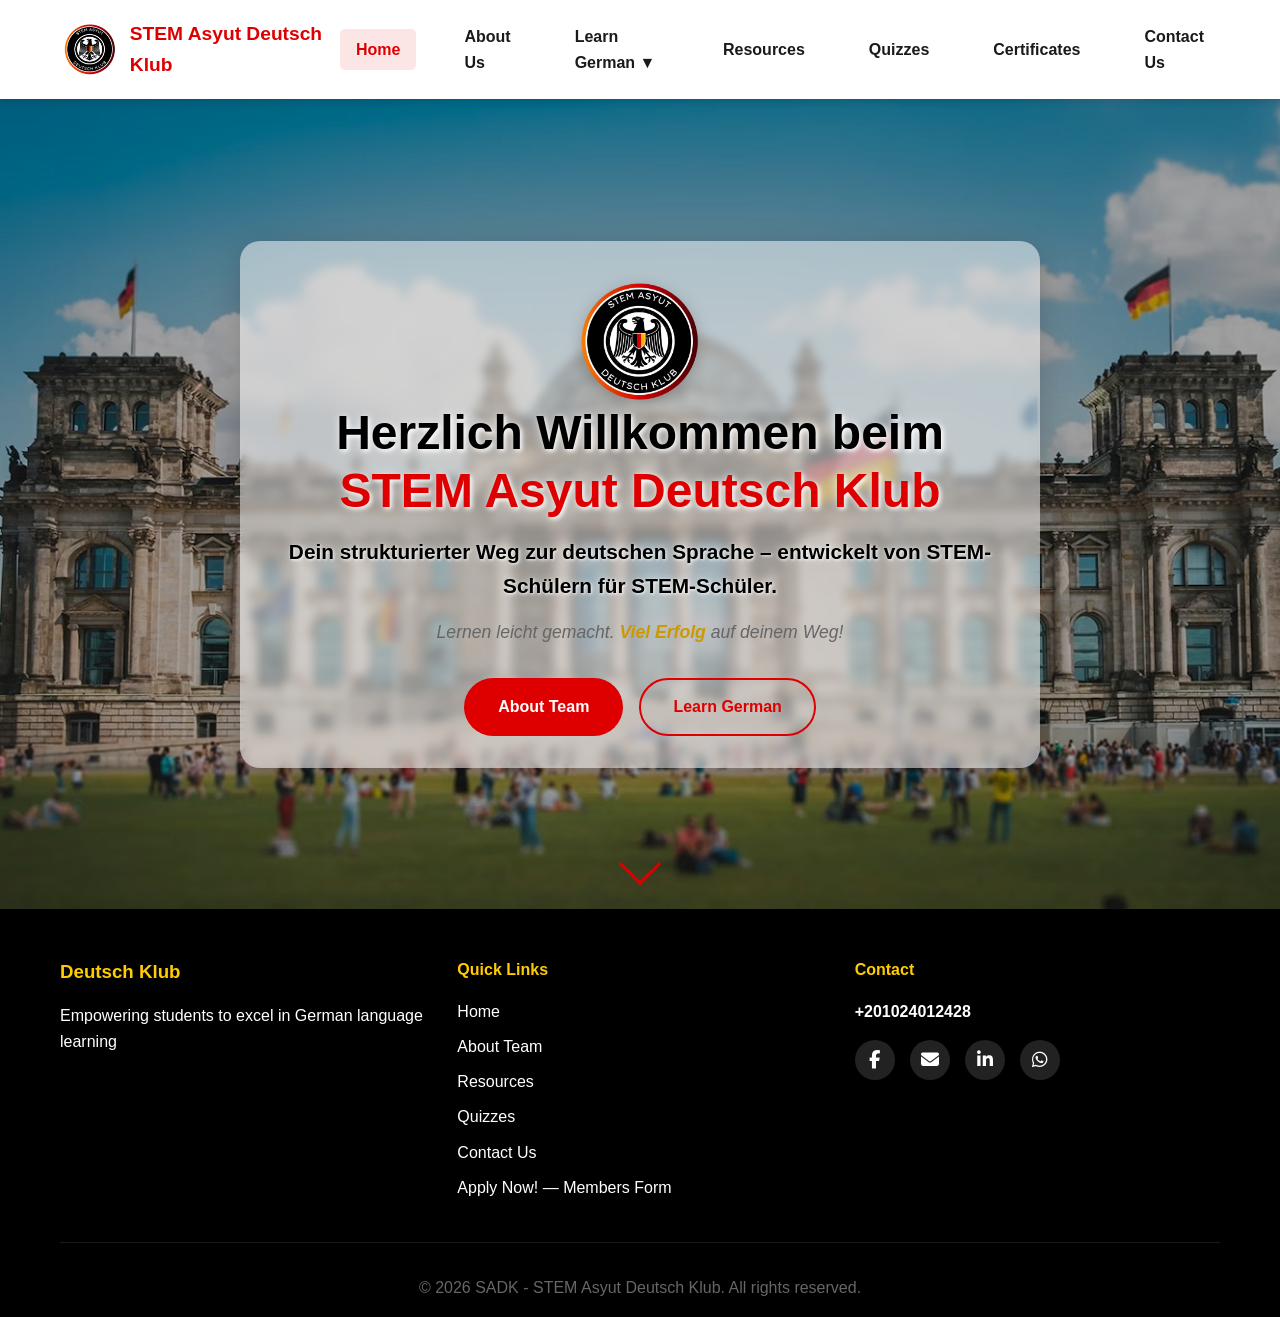
<file: index.html>
<!DOCTYPE html>
<html lang="en">
<head>
    <meta charset="UTF-8">
    <meta name="viewport" content="width=device-width, initial-scale=1.0">
    <title>Deutsch Klub - Deutsch Klub Platform</title>
    <link rel="stylesheet" href="css/style.css">
    <link rel="icon" type="image/png" href="images/Logo.png">
    <link rel="stylesheet" href="https://cdnjs.cloudflare.com/ajax/libs/font-awesome/6.5.0/css/all.min.css">

</head>
<body>
    <!-- Navigation Bar -->
    <nav class="navbar">
        <div class="nav-container">
            <div class="nav-logo">
                <img src="images/Logo.png" alt="Deutsch Klub Logo" class="logo-img">
                <span class="logo-text">STEM Asyut Deutsch Klub</span>
            </div>
            <ul class="nav-menu" id="navMenu">
                <li class="nav-item">
                    <a href="index.html" class="nav-link active">Home</a>
                </li>
                <li class="nav-item">
                    <a href="pages/about.html" class="nav-link">About Us</a>
                </li>
                <li class="nav-item dropdown">
                    <a href="#" class="nav-link dropdown-toggle">Learn German ▼</a>
                    <ul class="dropdown-menu">
                        <li class="dropdown-item"><a class="dropdown-toggle-sub" href="pages/Materials.html">Materials</a></li>
                        <li class="dropdown-item">
                            <a href="#" class="dropdown-toggle-sub">G10 ▼</a>
                            <ul class="dropdown-submenu">
                                <li class="dropdown-item">
                                    <a href="pages/curriculum/g10/semester1/lektionen.html" class="dropdown-toggle-sub">Semester 1</a>
                                </li>
                                <li class="dropdown-item">
                                    <a href="pages/curriculum/g10/semester2/lektionen.html" class="dropdown-toggle-sub">Semester 2</a>
                                    
                                </li>
                            </ul>
                        </li>
                        <li class="dropdown-item">
                            <a href="#" class="dropdown-toggle-sub">G11 ▼</a>
                            <ul class="dropdown-submenu">
                                <li class="dropdown-item">
                                    <a href="pages/curriculum/g11/semester1/lektionen.html" class="dropdown-toggle-sub">Semester 1</a>
                                    
                                </li>
                                <li class="dropdown-item">
                                    <a href="pages/curriculum/g11/semester2/lektionen.html" class="dropdown-toggle-sub">Semester 2</a>
                                    
                                </li>
                            </ul>
                        </li>
                    </ul>
                </li>
                <li class="nav-item">
                    <a href="pages/resources.html" class="nav-link">Resources</a>
                </li>
                <li class="nav-item">
                    <a href="pages/test-banks.html" class="nav-link">Quizzes</a>
                </li>
                                <li class="nav-item">
                    <a href="pages/certificates.html" class="nav-link">Certificates</a>
                </li>
                <li class="nav-item">
                    <a href="pages/contact.html" class="nav-link">Contact Us</a>
                </li>
            </ul>
            <div class="hamburger" id="hamburger">
                <span></span>
                <span></span>
                <span></span>
            </div>
        </div>
    </nav>

    <!-- Hero Section -->
    <section class="hero" id="hero">
        <div class="hero-background">
            <img src="images/Bg.png" alt="Background" class="bg-image">
            <div class="overlay"></div>
        </div>
        <div class="hero-content" >
            <div class="hero-logo">
                <img src="images/Logo.png" alt="Deutsch Klub Logo" class="hero-logo-img">
            </div>
            <!-- Herzlich Willkommen beim STEM Asyut Deutsch Klub -->
            <h1 class="hero-title">
                Herzlich Willkommen beim <span class="highlight">STEM Asyut Deutsch Klub</span> 
            </h1>
            <!-- Dein strukturierter Weg zur deutschen Sprache – entwickelt von STEM-Schülern für STEM-Schüler. -->
            <p class="hero-subtitle">
                Dein strukturierter Weg zur <strong>deutschen Sprache</strong> – entwickelt von STEM-Schülern für STEM-Schüler.
            </p> 
            <!-- Lernen leicht gemacht. Viel Erfolg auf deinem Weg! -->
            <p class="hero-message">
                Lernen leicht gemacht. <span class="gold-text">Viel Erfolg</span> auf deinem Weg!
            </p>
            <div class="hero-buttons">
                <a href="pages/about.html" class="btn btn-primary">About Team</a>
                <a href="pages/resources.html" class="btn btn-secondary">Learn German</a>
            </div>
        </div>
        <div class="scroll-indicator">
            <div class="scroll-arrow"></div>
        </div>
    </section>

    
    <!-- Footer -->
    <footer class="footer">
    <div class="container">
        <div class="footer-content">

            <!-- About -->
            <div class="footer-section">
                <h3>Deutsch Klub</h3>
                <p>Empowering students to excel in German language learning</p>
            </div>

            <!-- Quick Links -->
            <div class="footer-section">
                <h4>Quick Links</h4>
                <ul>
                    <li><a href="#">Home</a></li>
                    <li><a href="pages/about.html">About Team</a></li>
                    <li><a href="pages/resources.html">Resources</a></li>
                    <li><a href="pages/test-banks.html">Quizzes</a></li>
                    <li><a href="pages/contact.html">Contact Us</a></li>
                    <li>
                        <a href="https://docs.google.com/forms/d/e/1FAIpQLScHW62ctySetNvA77ugYEDBZ3rTEvPl_3uHlcNOVpsYtgZROw/viewform?usp=header" 
                           target="_blank" 
                           rel="noopener noreferrer">
                            Apply Now! — Members Form
                        </a>
                    </li>
                </ul>
            </div>

            <!-- Contact -->
            <div class="footer-section">
                <h4>Contact</h4>
                <p class="contact-number">+201024012428</p>

                <div class="social-icons">
                    <a href="https://www.facebook.com/profile.php?id=61564110370482" target="_blank">
                        <i class="fab fa-facebook-f"></i>
                    </a>

                    <a href="mailto:stemasyutdeutschklub@gmail.com" target="_blank">
                        <i class="fas fa-envelope"></i>
                    </a>

                    <a href="https://www.linkedin.com/company/stem-asyut-deutsch-klub/" target="_blank">
                        <i class="fab fa-linkedin-in"></i>
                    </a>

                    <a href="https://whatsapp.com/channel/0029VbBIB41ISTkC7JuaUb1q" target="_blank">
                        <i class="fab fa-whatsapp"></i>
                    </a>
                </div>
            </div>

        </div>

        <div class="footer-bottom">
            <p>&copy; 2026 SADK - STEM Asyut Deutsch Klub. All rights reserved.</p>
        </div>
    </div>
</footer>


    <script src="js/main.js"></script>
</body>
</html>
</file>
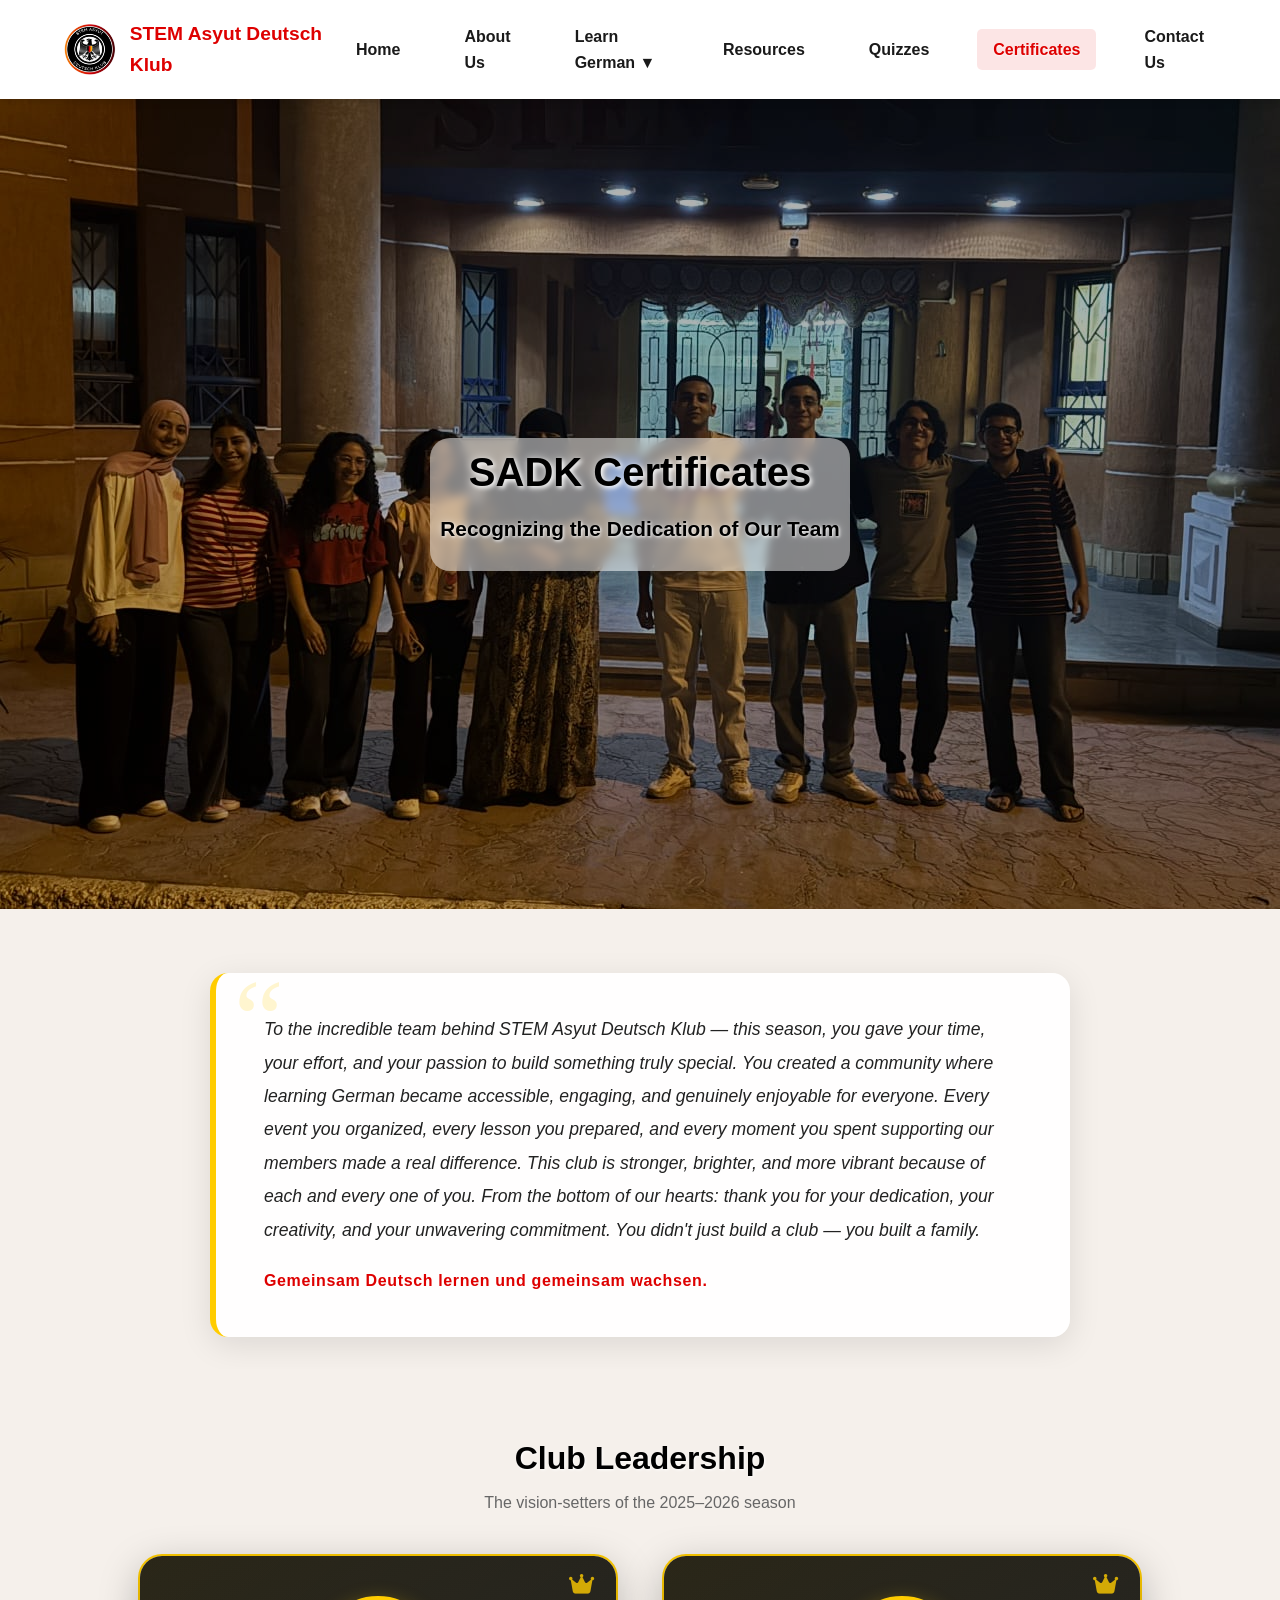
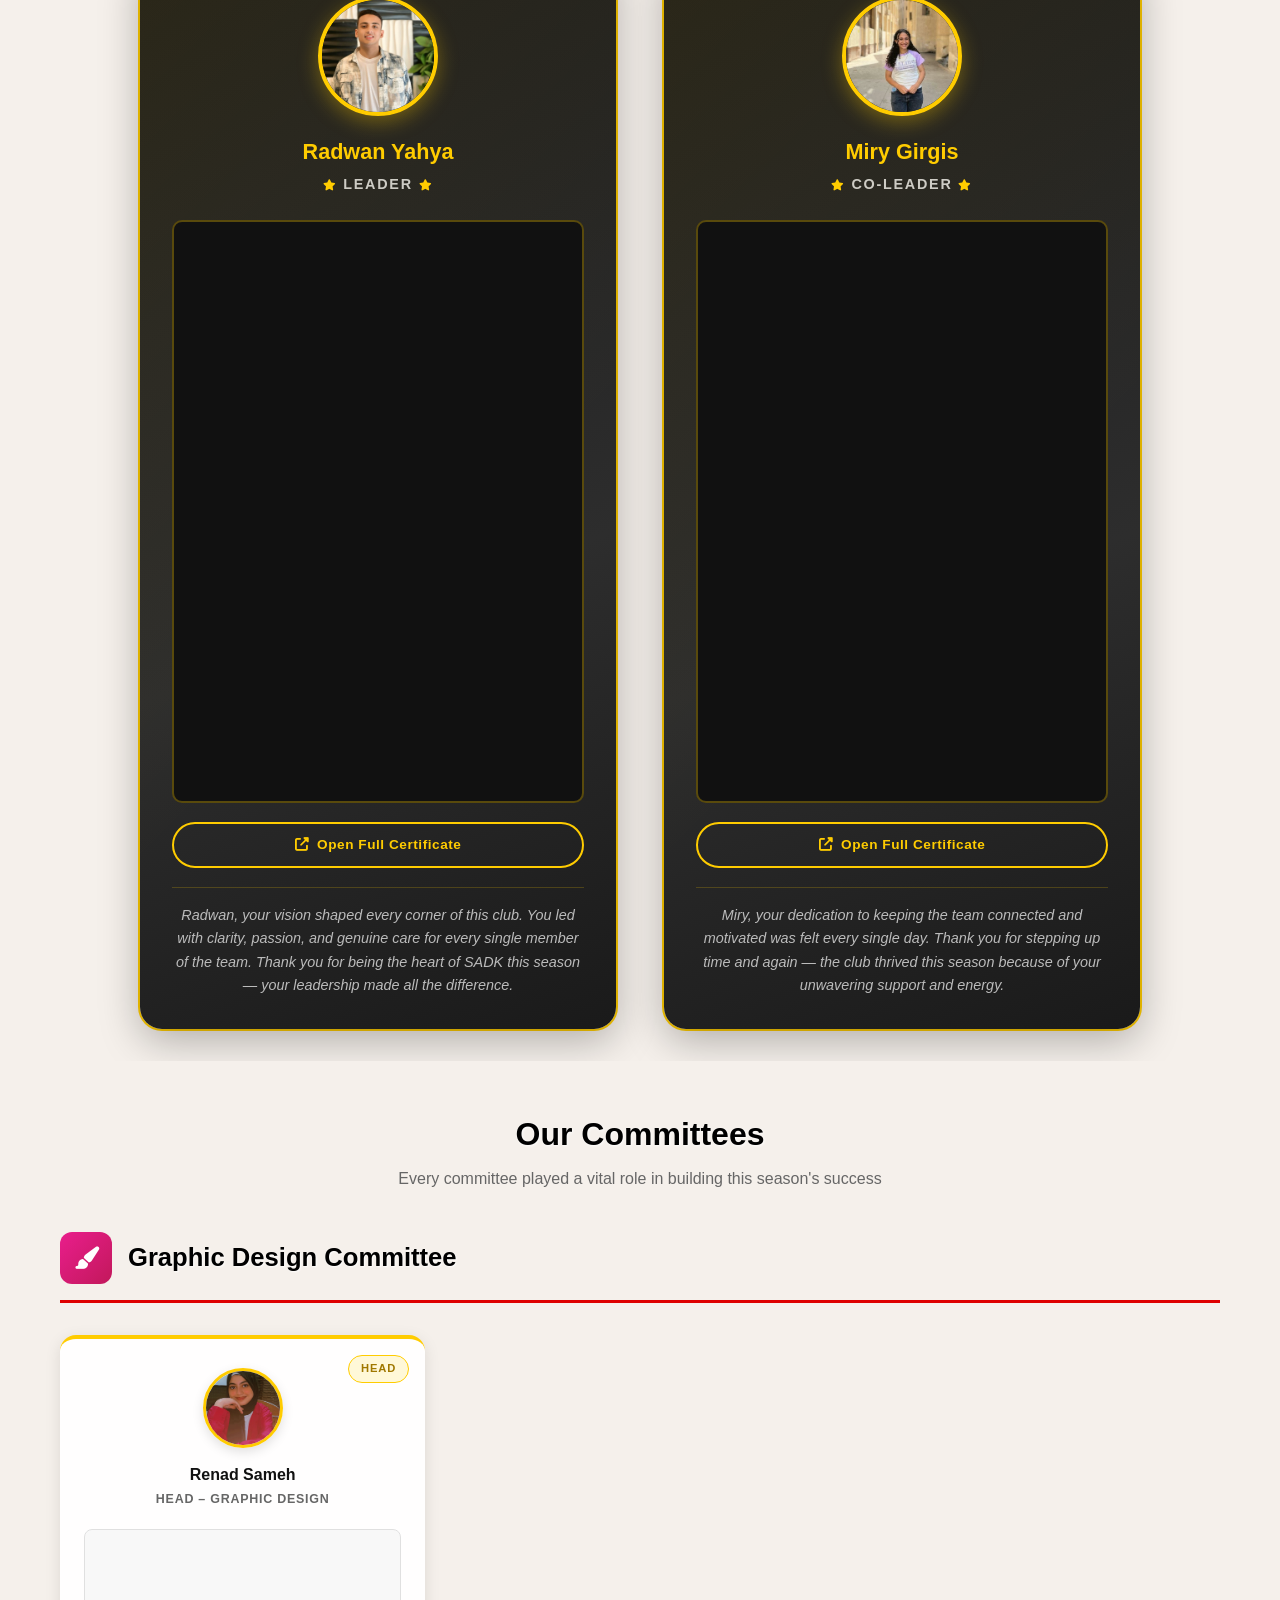
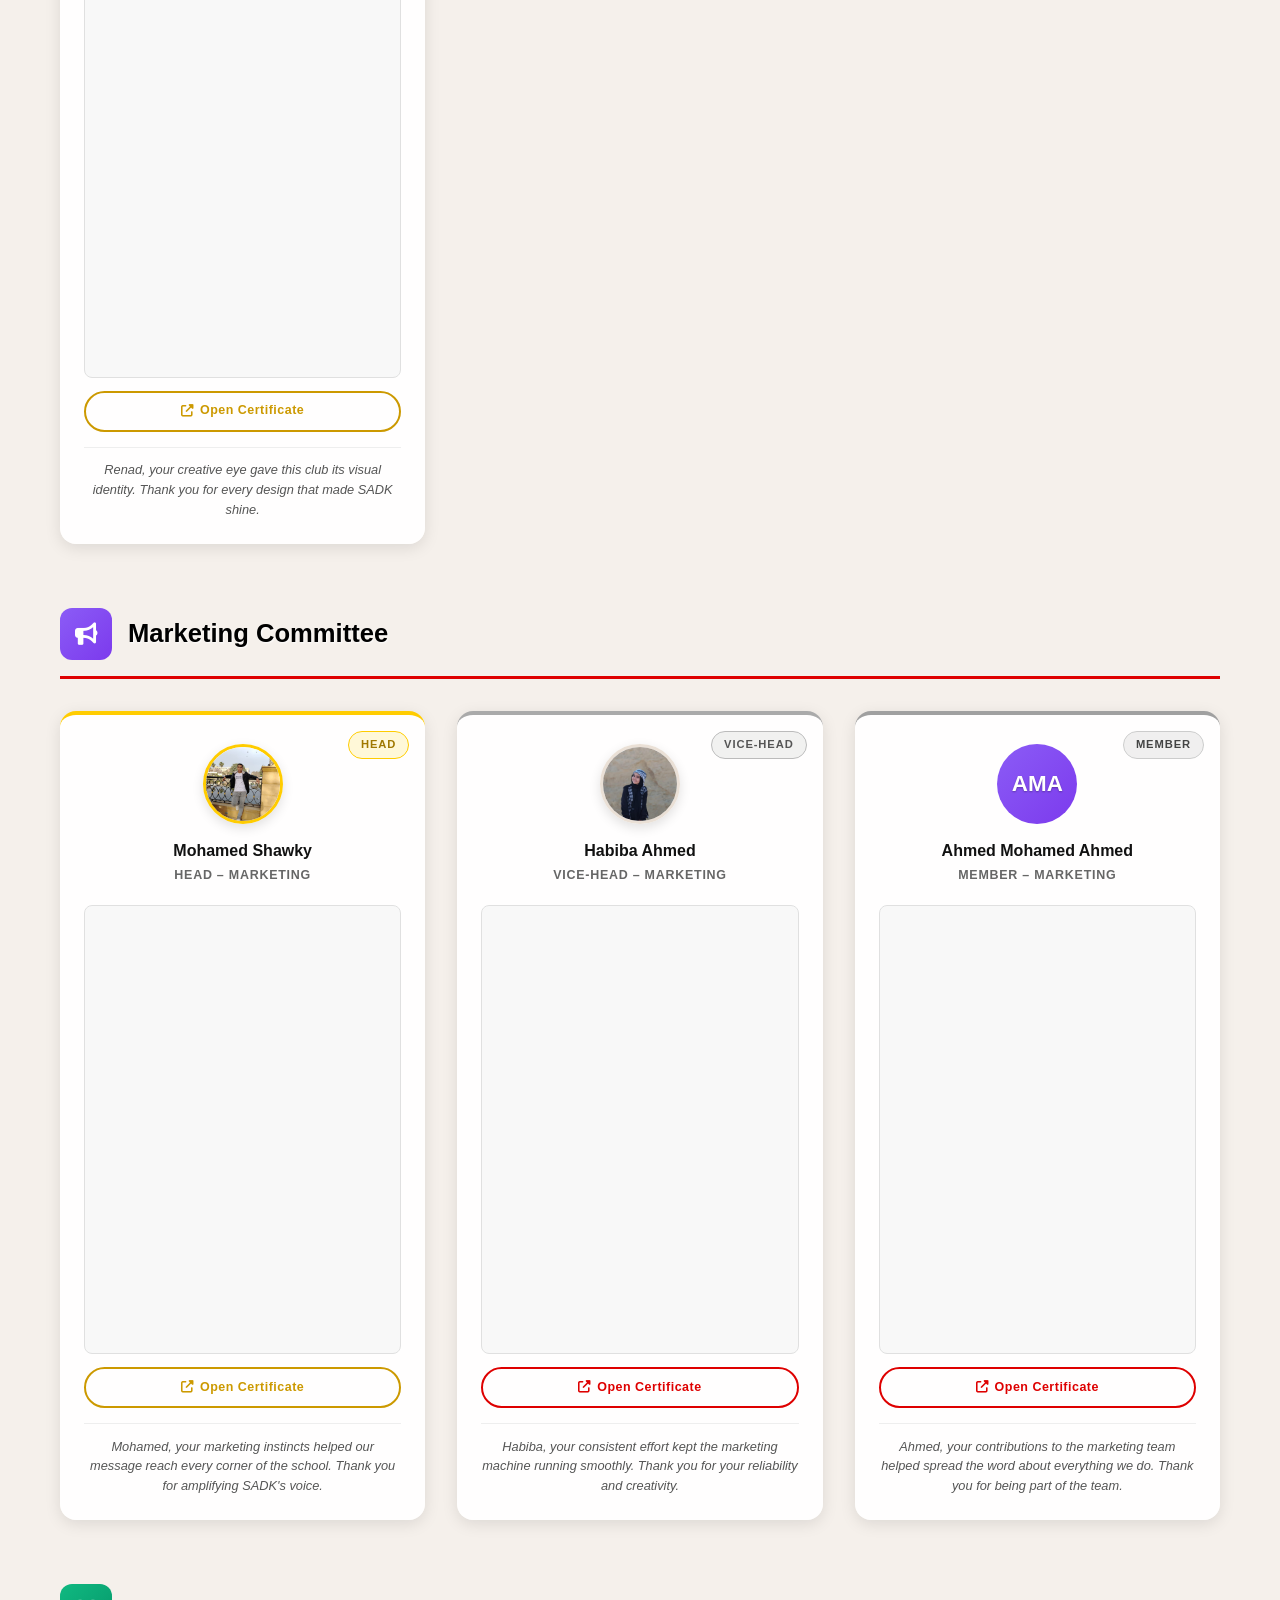
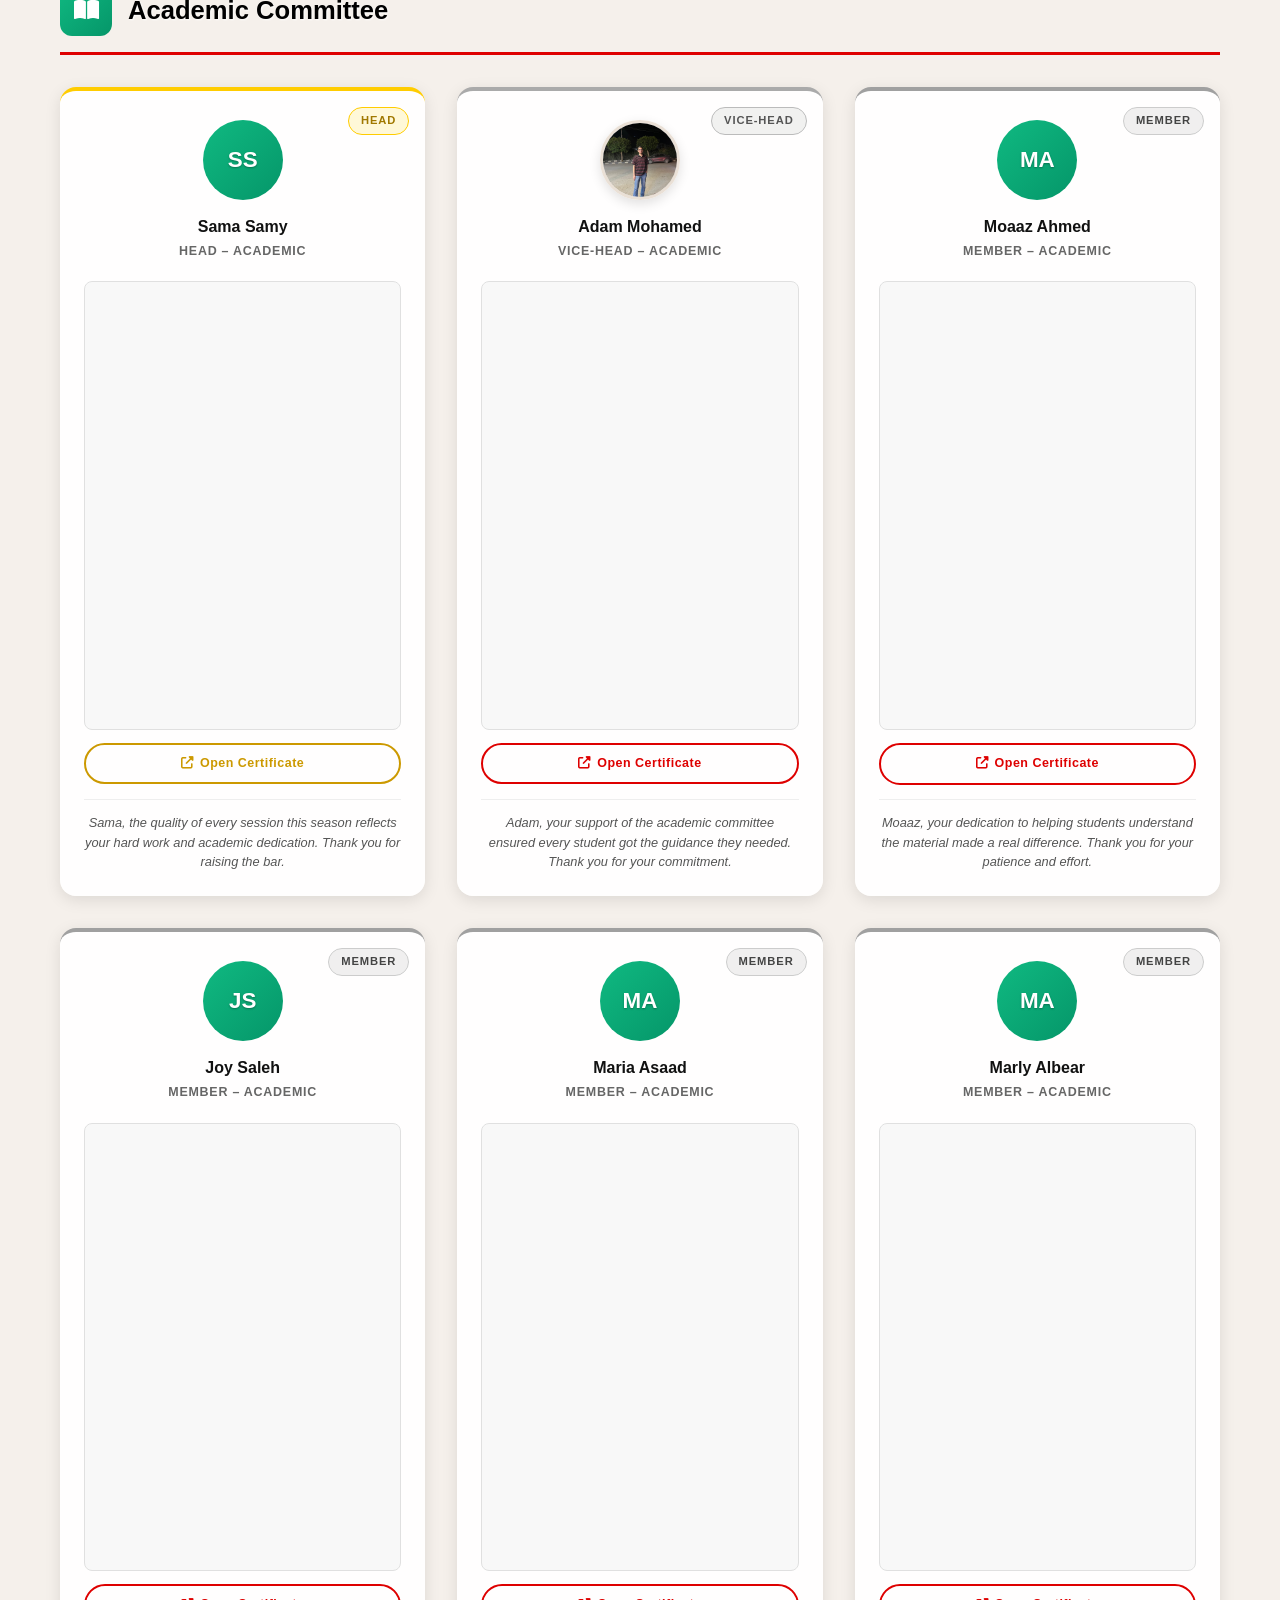
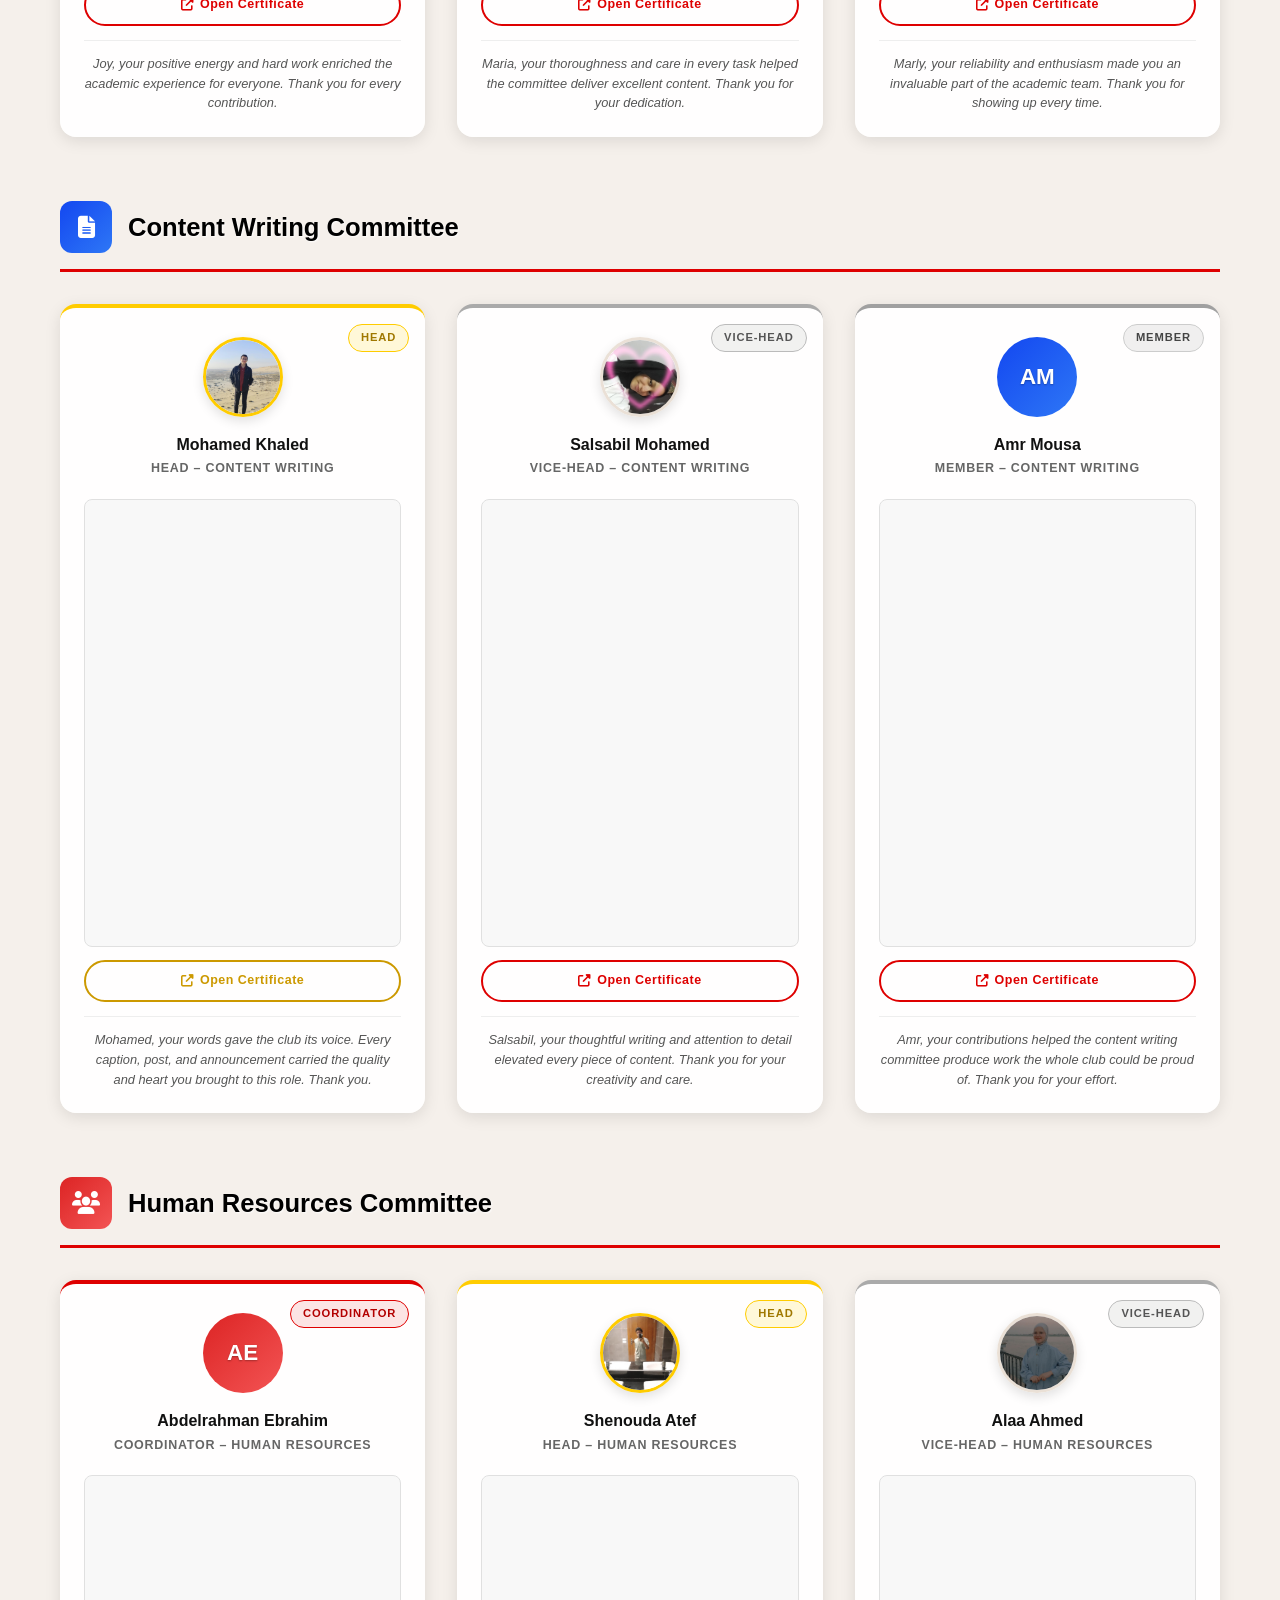
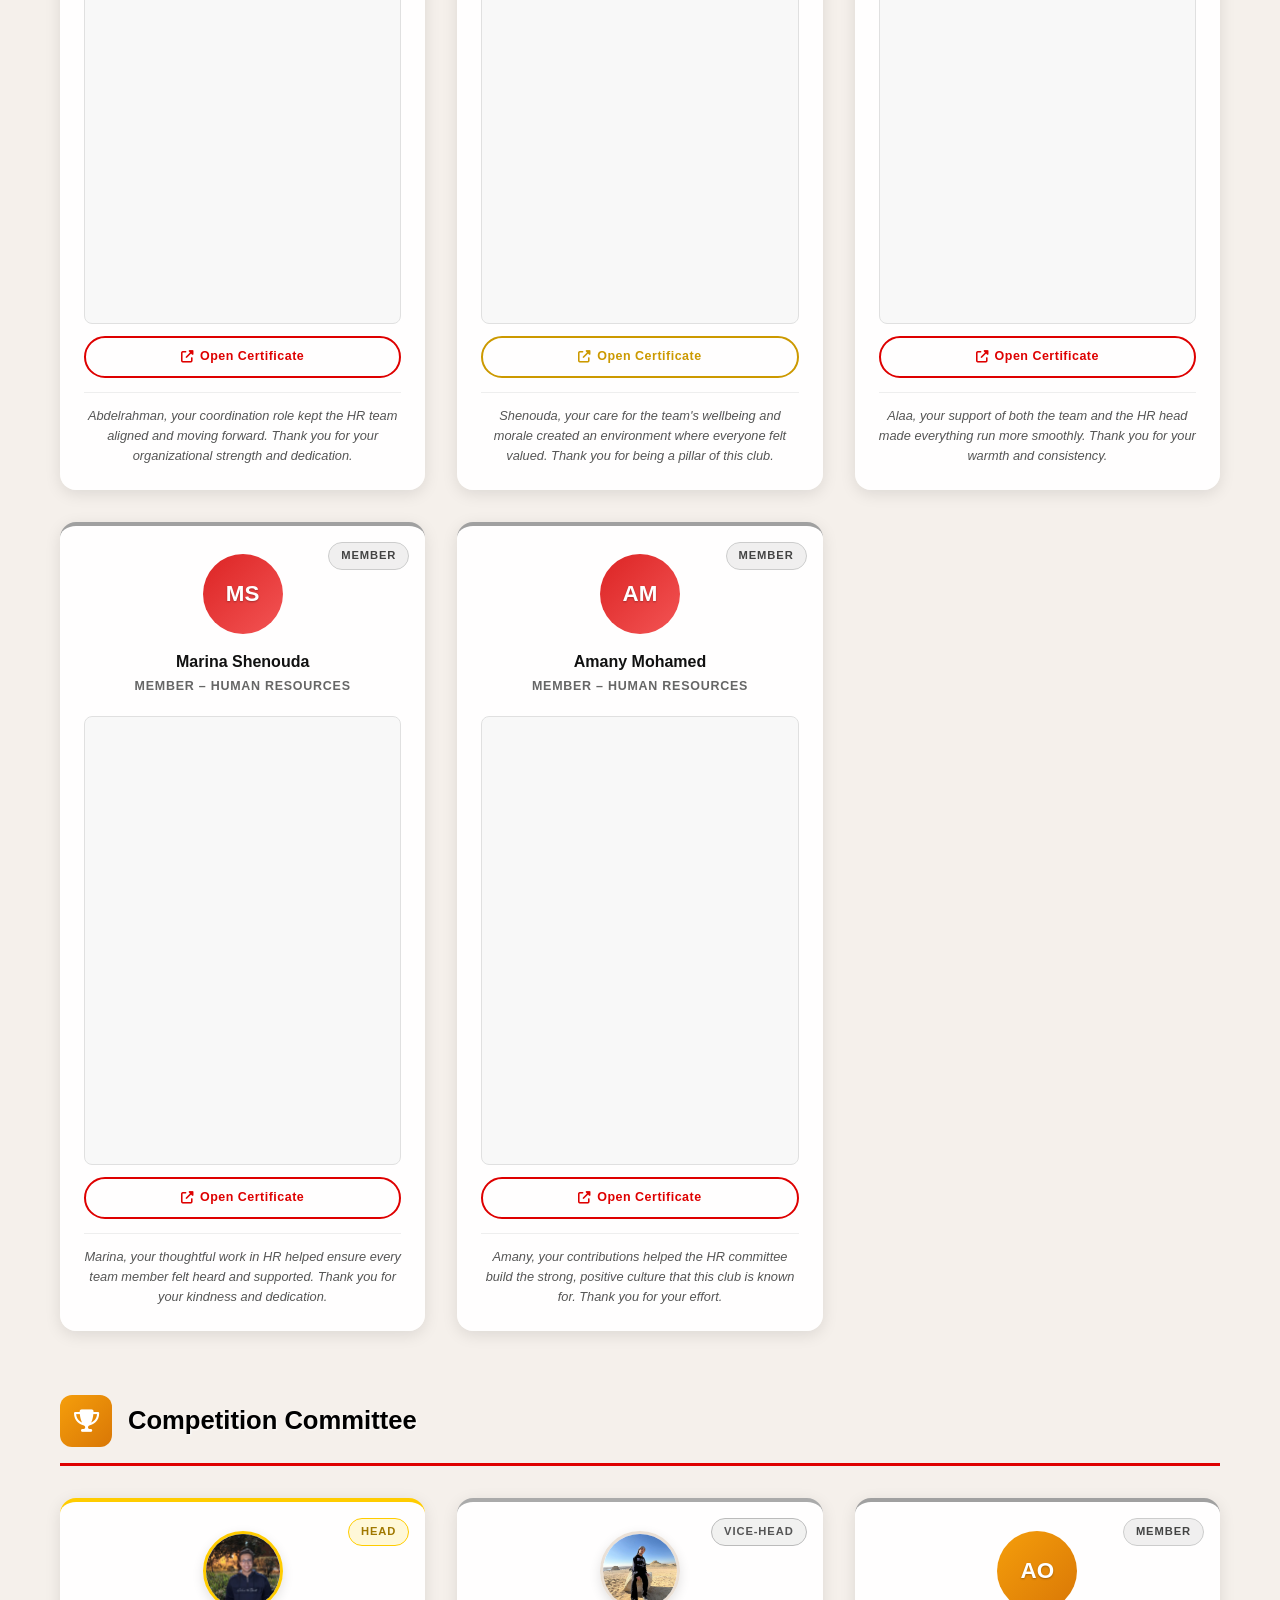
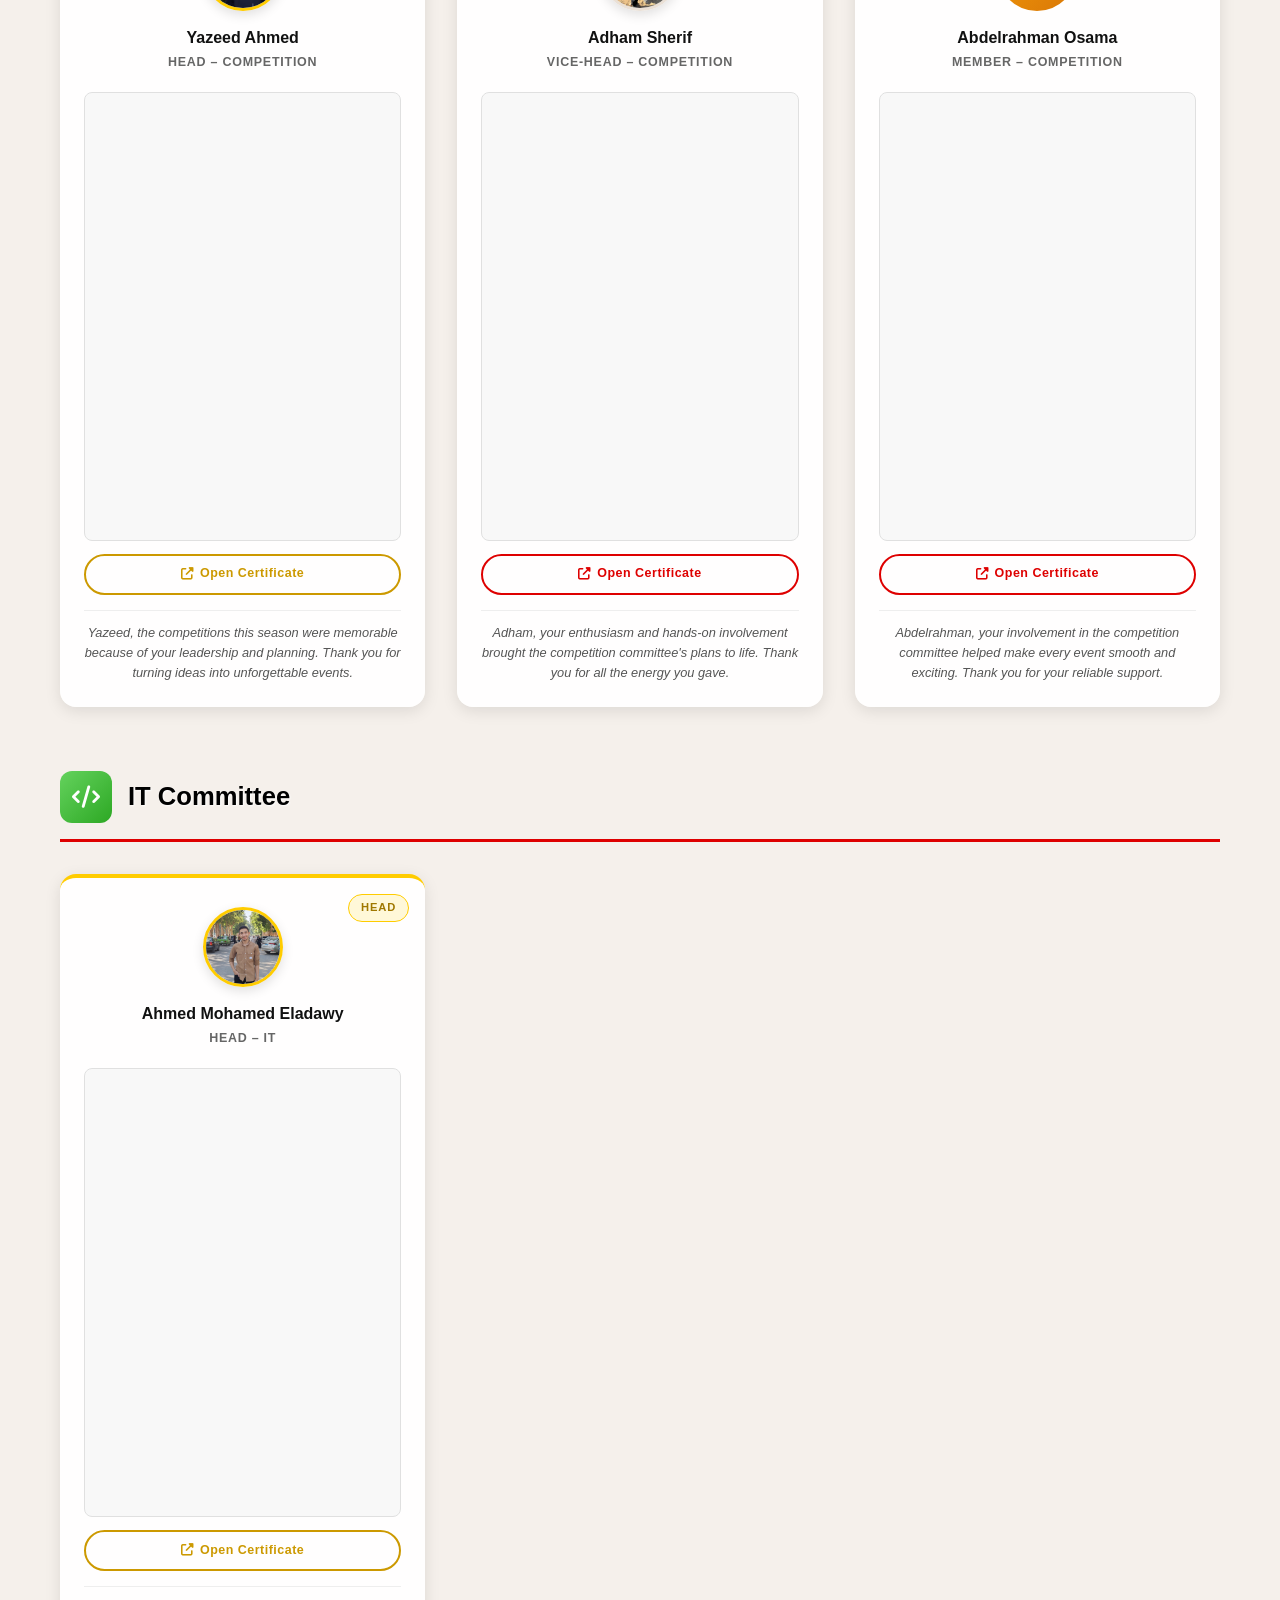
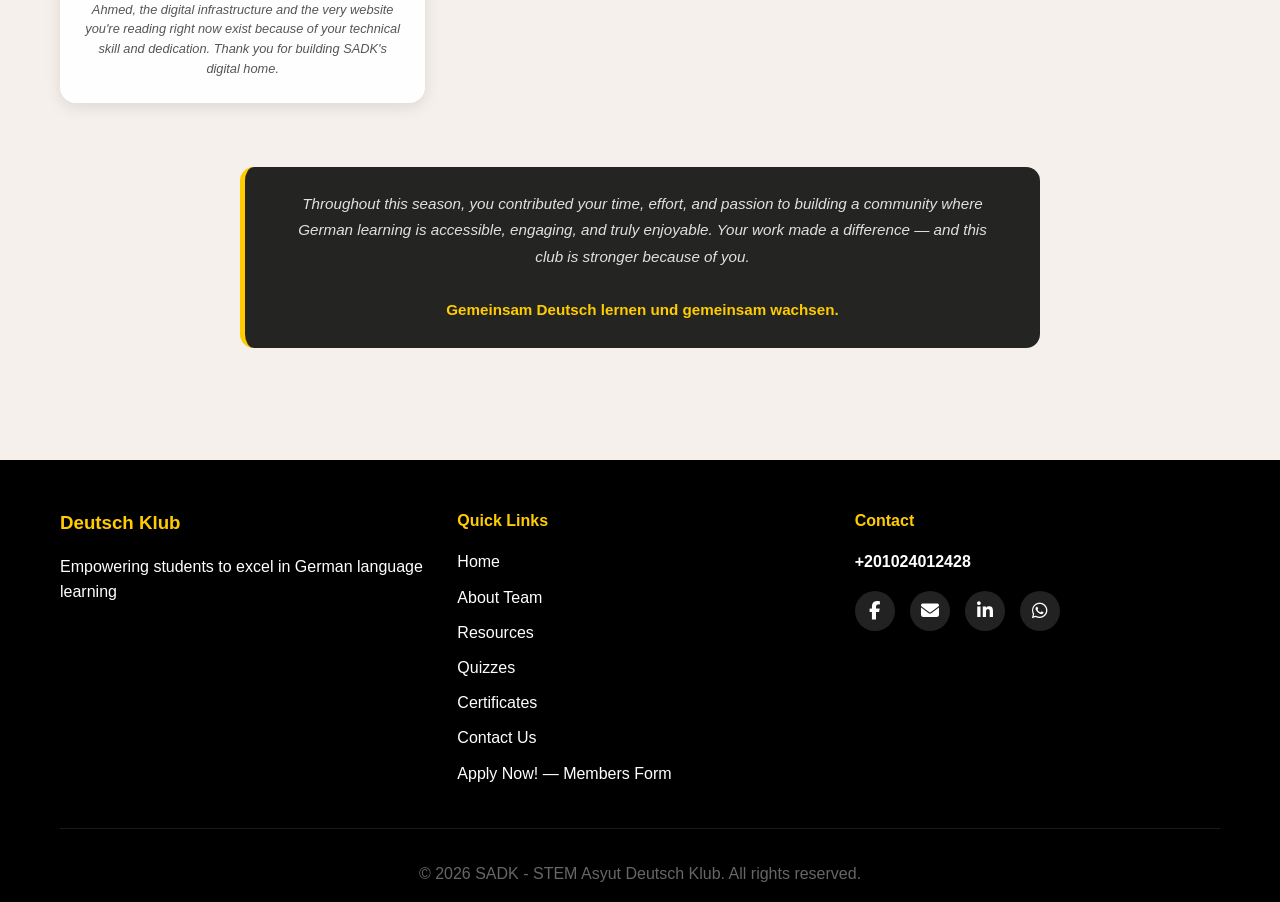
<file: pages/certificates.html>
<!DOCTYPE html>
<html lang="en">
<head>
    <meta charset="UTF-8">
    <meta name="viewport" content="width=device-width, initial-scale=1.0">
    <title>SADK Certificates - STEM Asyut Deutsch Klub</title>
    <meta name="description" content="Recognizing the dedication and contributions of the STEM Asyut Deutsch Klub team for the 2025-2026 season.">
    <link rel="stylesheet" href="../css/style.css">
    <link rel="icon" type="image/png" href="../images/Logo.png">
    <link rel="stylesheet" href="https://cdnjs.cloudflare.com/ajax/libs/font-awesome/6.5.0/css/all.min.css">
    <style>
        /* ============================================
           Certificates Page — Custom Styles
           ============================================ */

        /* Override the site's global Bg.png fixed background */
        body::before {
            background-image: none;
            background-color: #f5f0eb;
        }

        /* Solid content background to cover whatever is behind */
        .appreciation-section,
        .leaders-cert-section,
        .committee-cert-section {
            background-color: #f5f0eb;
            position: relative;
            z-index: 1;
        }

        /* ---------- Appreciation Essay ---------- */
        .appreciation-section {
            padding: 4rem 0 2rem;
            position: relative;
        }

        .appreciation-inner {
            max-width: 860px;
            margin: 0 auto;
            padding: 2.5rem 3rem;
            background: rgba(255, 255, 255, 0.92);
            border-radius: 18px;
            box-shadow: 0 8px 32px rgba(0,0,0,0.10);
            border-left: 6px solid var(--color-gold);
            position: relative;
            backdrop-filter: blur(4px);
        }

        .appreciation-inner::before {
            content: '\201C';
            font-size: 7rem;
            color: var(--color-gold);
            opacity: 0.18;
            position: absolute;
            top: -10px;
            left: 18px;
            line-height: 1;
            font-family: Georgia, serif;
        }

        .appreciation-inner p {
            font-size: 1.1rem;
            line-height: 1.9;
            color: #222;
            font-style: italic;
            font-weight: 500;
            position: relative;
            z-index: 1;
        }

        .appreciation-inner .german-sign {
            display: block;
            margin-top: 1.2rem;
            font-size: 1rem;
            font-style: normal;
            font-weight: 700;
            color: var(--color-red);
            letter-spacing: 0.04em;
        }

        /* ---------- Section Headers ---------- */
        .cert-section-title {
            text-align: center;
            font-size: 2rem;
            font-weight: 800;
            color: var(--color-black);
            margin-bottom: 0.4rem;
            text-shadow: 1px 1px 3px rgba(255,255,255,0.9);
        }

        .cert-section-sub {
            text-align: center;
            color: var(--color-gray);
            font-size: 1rem;
            margin-bottom: 2.5rem;
            font-weight: 500;
        }

        /* ---------- Leaders Section ---------- */
        .leaders-cert-section {
            padding: 4rem 0 2rem;
        }

        .leaders-cert-grid {
            display: grid;
            grid-template-columns: repeat(auto-fit, minmax(340px, 1fr));
            gap: 3rem;
            max-width: 1000px;
            margin: 0 auto;
        }

        .leader-cert-card {
            background: linear-gradient(160deg, #1a1a1a 0%, #2d2d2d 60%, #1a1a1a 100%);
            border-radius: 22px;
            padding: 2.5rem 2rem 2rem;
            box-shadow: 0 12px 40px rgba(0,0,0,0.28), 0 0 0 2px var(--color-gold);
            transition: transform 0.35s ease, box-shadow 0.35s ease;
            position: relative;
            overflow: hidden;
        }

        .leader-cert-card::before {
            content: '';
            position: absolute;
            inset: 0;
            background: linear-gradient(135deg, rgba(255,204,0,0.07) 0%, transparent 60%);
            pointer-events: none;
        }

        .leader-cert-card:hover {
            transform: translateY(-8px);
            box-shadow: 0 20px 50px rgba(0,0,0,0.38), 0 0 0 3px var(--color-gold);
        }

        .leader-crown {
            position: absolute;
            top: 1.1rem;
            right: 1.4rem;
            color: var(--color-gold);
            font-size: 1.4rem;
            opacity: 0.8;
        }

        .leader-photo-wrap {
            display: flex;
            justify-content: center;
            margin-bottom: 1.2rem;
        }

        .leader-photo {
            width: 120px;
            height: 120px;
            border-radius: 50%;
            object-fit: cover;
            border: 4px solid var(--color-gold);
            box-shadow: 0 6px 20px rgba(255,204,0,0.35);
            transition: transform 0.35s ease, box-shadow 0.35s ease;
        }

        .leader-cert-card:hover .leader-photo {
            transform: scale(1.07);
            box-shadow: 0 10px 30px rgba(255,204,0,0.5);
        }

        .leader-cert-name {
            text-align: center;
            font-size: 1.35rem;
            font-weight: 800;
            color: var(--color-gold);
            margin-bottom: 0.2rem;
        }

        .leader-cert-role {
            text-align: center;
            font-size: 0.9rem;
            color: #ccc;
            text-transform: uppercase;
            letter-spacing: 0.12em;
            font-weight: 600;
            margin-bottom: 1.5rem;
        }

        .cert-embed-wrap {
            width: 100%;
            background: #111;
            border-radius: 10px;
            overflow: hidden;
            position: relative;
            /* A4 aspect ratio: 1:1.4142 */
            aspect-ratio: 1 / 1.4142;
            border: 2px solid rgba(255,204,0,0.3);
            margin-bottom: 1.2rem;
        }

        .cert-embed-wrap iframe {
            width: 100%;
            height: 100%;
            border: none;
            display: block;
        }

        .cert-open-btn {
            display: flex;
            align-items: center;
            justify-content: center;
            gap: 0.5rem;
            width: 100%;
            padding: 0.65rem 1rem;
            background: transparent;
            border: 2px solid var(--color-gold);
            border-radius: 30px;
            color: var(--color-gold);
            text-decoration: none;
            font-weight: 700;
            font-size: 0.85rem;
            letter-spacing: 0.04em;
            transition: all 0.3s ease;
            margin-bottom: 1.2rem;
        }

        .cert-open-btn:hover {
            background: var(--color-gold);
            color: #000;
        }

        .leader-thank-you {
            font-size: 0.9rem;
            color: #bbb;
            text-align: center;
            line-height: 1.6;
            font-style: italic;
            border-top: 1px solid rgba(255,204,0,0.2);
            padding-top: 1rem;
            margin-top: 0.2rem;
        }

        /* ---------- Committee Sections ---------- */
        .committee-cert-section {
            padding: 3rem 0;
        }

        .committee-cert-block {
            max-width: 1200px;
            margin: 0 auto 4rem;
            padding: 0 20px;
        }

        .committee-cert-header {
            display: flex;
            align-items: center;
            gap: 1rem;
            margin-bottom: 2rem;
            padding-bottom: 1rem;
            border-bottom: 3px solid var(--color-red);
        }

        .committee-cert-icon {
            width: 52px;
            height: 52px;
            border-radius: 12px;
            display: flex;
            align-items: center;
            justify-content: center;
            font-size: 1.4rem;
            color: #fff;
            flex-shrink: 0;
        }

        .committee-cert-name {
            font-size: 1.6rem;
            font-weight: 800;
            color: var(--color-black);
            text-shadow: 1px 1px 2px rgba(255,255,255,0.9);
        }

        .committee-cert-grid {
            display: grid;
            grid-template-columns: repeat(auto-fill, minmax(280px, 1fr));
            gap: 2rem;
        }

        /* ---------- Member Cards ---------- */
        .member-cert-card {
            background: rgba(255,255,255,0.93);
            border-radius: 16px;
            padding: 1.8rem 1.5rem 1.5rem;
            box-shadow: 0 4px 16px rgba(0,0,0,0.10);
            transition: transform 0.3s ease, box-shadow 0.3s ease;
            position: relative;
            overflow: hidden;
            border-top: 4px solid var(--color-gray-shadow);
            backdrop-filter: blur(4px);
        }

        .member-cert-card.role-head {
            border-top-color: var(--color-gold);
        }

        .member-cert-card.role-vice {
            border-top-color: #aaa;
        }

        .member-cert-card.role-coordinator {
            border-top-color: var(--color-red);
        }

        .member-cert-card:hover {
            transform: translateY(-6px);
            box-shadow: 0 12px 32px rgba(0,0,0,0.18);
        }

        .role-badge {
            position: absolute;
            top: 1rem;
            right: 1rem;
            padding: 0.25rem 0.75rem;
            border-radius: 20px;
            font-size: 0.7rem;
            font-weight: 700;
            text-transform: uppercase;
            letter-spacing: 0.08em;
        }

        .role-badge.head {
            background: rgba(255,204,0,0.15);
            color: #a07800;
            border: 1px solid var(--color-gold);
        }

        .role-badge.vice {
            background: rgba(160,160,160,0.15);
            color: #555;
            border: 1px solid #bbb;
        }

        .role-badge.member {
            background: rgba(0,0,0,0.06);
            color: #444;
            border: 1px solid #ccc;
        }

        .role-badge.coordinator {
            background: rgba(222,0,0,0.10);
            color: var(--color-dark-red);
            border: 1px solid var(--color-red);
        }

        .member-photo-wrap {
            display: flex;
            justify-content: center;
            margin-bottom: 0.9rem;
        }

        .member-photo {
            width: 80px;
            height: 80px;
            border-radius: 50%;
            object-fit: cover;
            border: 3px solid var(--color-light-beige);
            box-shadow: 0 4px 12px rgba(0,0,0,0.12);
            transition: transform 0.3s ease;
        }

        .member-cert-card:hover .member-photo {
            transform: scale(1.08);
        }

        .member-cert-card.role-head .member-photo {
            border-color: var(--color-gold);
        }

        .member-initials {
            width: 80px;
            height: 80px;
            border-radius: 50%;
            display: flex;
            align-items: center;
            justify-content: center;
            font-size: 1.4rem;
            font-weight: 800;
            color: #fff;
            text-shadow: 0 1px 2px rgba(0,0,0,0.3);
        }

        .member-cert-name {
            text-align: center;
            font-size: 1rem;
            font-weight: 700;
            color: #111;
            margin-bottom: 0.15rem;
        }

        .member-cert-role-txt {
            text-align: center;
            font-size: 0.78rem;
            color: var(--color-gray);
            margin-bottom: 1.2rem;
            font-weight: 600;
            text-transform: uppercase;
            letter-spacing: 0.06em;
        }

        .member-cert-embed {
            width: 100%;
            aspect-ratio: 1 / 1.4142;
            border-radius: 8px;
            overflow: hidden;
            border: 1px solid #e0e0e0;
            background: #f8f8f8;
            margin-bottom: 0.8rem;
        }

        .member-cert-embed iframe {
            width: 100%;
            height: 100%;
            border: none;
        }

        .member-open-btn {
            display: flex;
            align-items: center;
            justify-content: center;
            gap: 0.4rem;
            width: 100%;
            padding: 0.55rem 1rem;
            background: transparent;
            border: 2px solid var(--color-red);
            border-radius: 30px;
            color: var(--color-red);
            text-decoration: none;
            font-weight: 700;
            font-size: 0.78rem;
            letter-spacing: 0.04em;
            transition: all 0.3s ease;
            margin-bottom: 0.9rem;
        }

        .member-open-btn:hover {
            background: var(--color-red);
            color: #fff;
        }

        .member-cert-card.role-head .member-open-btn {
            border-color: var(--color-dark-gold);
            color: var(--color-dark-gold);
        }

        .member-cert-card.role-head .member-open-btn:hover {
            background: var(--color-dark-gold);
            color: #000;
        }

        .member-thank-you {
            font-size: 0.8rem;
            color: #555;
            text-align: center;
            line-height: 1.55;
            font-style: italic;
            border-top: 1px solid #eee;
            padding-top: 0.8rem;
        }

        /* ---------- Scroll-triggered Animations ---------- */
        .fade-in-up {
            opacity: 0;
            transform: translateY(40px);
            transition: opacity 0.7s ease, transform 0.7s ease;
        }

        .fade-in-up.visible {
            opacity: 1;
            transform: translateY(0);
        }

        /* ---------- Quote Block ---------- */
        .cert-quote-block {
            max-width: 800px;
            margin: 3rem auto 0;
            padding: 1.5rem 2.5rem;
            background: rgba(0,0,0,0.85);
            border-radius: 14px;
            border-left: 5px solid var(--color-gold);
            text-align: center;
        }

        .cert-quote-block p {
            color: #e0e0e0;
            font-style: italic;
            font-size: 0.95rem;
            line-height: 1.75;
        }

        .cert-quote-block .german {
            color: var(--color-gold);
            font-weight: 700;
            font-style: normal;
        }

        /* ---------- Container override for sections ---------- */
        .cert-container {
            max-width: 1200px;
            margin: 0 auto;
            padding: 0 20px;
        }

        /* ---------- Responsive ---------- */
        @media (max-width: 768px) {
            .leaders-cert-grid {
                grid-template-columns: 1fr;
                max-width: 420px;
            }

            .committee-cert-grid {
                grid-template-columns: 1fr;
            }

            .appreciation-inner {
                padding: 2rem 1.5rem;
            }

            .cert-section-title { font-size: 1.5rem; }
        }

        @media (max-width: 480px) {
            .committee-cert-name { font-size: 1.25rem; }
        }
    </style>
</head>
<body>

    <!-- ============ NAVBAR ============ -->
    <nav class="navbar">
        <div class="nav-container">
            <div class="nav-logo">
                <img src="../images/Logo.png" alt="Deutsch Klub Logo" class="logo-img">
                <span class="logo-text">STEM Asyut Deutsch Klub</span>
            </div>
            <ul class="nav-menu" id="navMenu">
                <li class="nav-item">
                    <a href="../index.html" class="nav-link">Home</a>
                </li>
                <li class="nav-item">
                    <a href="about.html" class="nav-link">About Us</a>
                </li>
                <li class="nav-item dropdown">
                    <a href="#" class="nav-link dropdown-toggle">Learn German ▼</a>
                    <ul class="dropdown-menu">
                        <li class="dropdown-item"><a href="Materials.html" class="dropdown-toggle-sub">Materials</a></li>
                        <li class="dropdown-item">
                            <a href="#" class="dropdown-toggle-sub">G10 ▼</a>
                            <ul class="dropdown-submenu">
                                <li class="dropdown-item"><a href="curriculum/g10/semester1/lektionen.html">Semester 1</a></li>
                                <li class="dropdown-item"><a href="curriculum/g10/semester2/lektionen.html">Semester 2</a></li>
                            </ul>
                        </li>
                        <li class="dropdown-item">
                            <a href="#" class="dropdown-toggle-sub">G11 ▼</a>
                            <ul class="dropdown-submenu">
                                <li class="dropdown-item"><a href="curriculum/g11/semester1/lektionen.html">Semester 1</a></li>
                                <li class="dropdown-item"><a href="curriculum/g11/semester2/lektionen.html">Semester 2</a></li>
                            </ul>
                        </li>
                    </ul>
                </li>
                <li class="nav-item"><a href="resources.html" class="nav-link">Resources</a></li>
                <li class="nav-item"><a href="test-banks.html" class="nav-link">Quizzes</a></li>
                <li class="nav-item"><a href="certificates.html" class="nav-link active">Certificates</a></li>
                <li class="nav-item"><a href="contact.html" class="nav-link">Contact Us</a></li>
            </ul>
            <div class="hamburger" id="hamburger">
                <span></span><span></span><span></span>
            </div>
        </div>
    </nav>

    <!-- ============ HERO ============ -->
    <section class="hero">
        <div class="hero-background">
            <img src="../images/club.jpeg" alt="SADK Club" class="bg-image">
            <div class="overlay"></div>
        </div>
        <div class="hero-content" style="padding: 10px;">
            <h1 class="hero-title" style="font-size: 40px;">SADK Certificates</h1>
            <p class="hero-subtitle">Recognizing the Dedication of Our Team</p>
        </div>
    </section>

    <!-- ============ APPRECIATION ESSAY ============ -->
    <section class="appreciation-section fade-in-up">
        <div class="cert-container">
            <div class="appreciation-inner">
                <p>
                    To the incredible team behind STEM Asyut Deutsch Klub — this season, you gave your time, your effort, and your passion to build something truly special. You created a community where learning German became accessible, engaging, and genuinely enjoyable for everyone. Every event you organized, every lesson you prepared, and every moment you spent supporting our members made a real difference. This club is stronger, brighter, and more vibrant because of each and every one of you. From the bottom of our hearts: thank you for your dedication, your creativity, and your unwavering commitment. You didn't just build a club — you built a family.
                    <span class="german-sign">Gemeinsam Deutsch lernen und gemeinsam wachsen.</span>
                </p>
            </div>
        </div>
    </section>

    <!-- ============ LEADERS SECTION ============ -->
    <section class="leaders-cert-section">
        <div class="cert-container">
            <h2 class="cert-section-title fade-in-up">Club Leadership</h2>
            <p class="cert-section-sub fade-in-up">The vision-setters of the 2025–2026 season</p>

            <div class="leaders-cert-grid">

                <!-- Radwan Yahya — Leader -->
                <div class="leader-cert-card fade-in-up">
                    <i class="fas fa-crown leader-crown"></i>
                    <div class="leader-photo-wrap">
                        <img src="../images/team/Radwan.jpeg" alt="Radwan Yahya" class="leader-photo">
                    </div>
                    <h3 class="leader-cert-name">Radwan Yahya</h3>
                    <p class="leader-cert-role"><i class="fas fa-star" style="color:var(--color-gold);font-size:0.7rem;"></i>&nbsp;Leader&nbsp;<i class="fas fa-star" style="color:var(--color-gold);font-size:0.7rem;"></i></p>

                    <div class="cert-embed-wrap">
                        <iframe
                            src="../SADK Certificate/Radwan Yahya.pdf"
                            title="Certificate – Radwan Yahya"
                            loading="lazy">
                        </iframe>
                    </div>
                    <a href="../SADK Certificate/Radwan Yahya.pdf" target="_blank" class="cert-open-btn">
                        <i class="fas fa-external-link-alt"></i> Open Full Certificate
                    </a>
                    <p class="leader-thank-you">
                        Radwan, your vision shaped every corner of this club. You led with clarity, passion, and genuine care for every single member of the team. Thank you for being the heart of SADK this season — your leadership made all the difference.
                    </p>
                </div>

                <!-- Miry Girgis — Co-Leader -->
                <div class="leader-cert-card fade-in-up">
                    <i class="fas fa-crown leader-crown"></i>
                    <div class="leader-photo-wrap">
                        <img src="../images/team/Co-Leader.jpeg" alt="Miry Girgis" class="leader-photo">
                    </div>
                    <h3 class="leader-cert-name">Miry Girgis</h3>
                    <p class="leader-cert-role"><i class="fas fa-star" style="color:var(--color-gold);font-size:0.7rem;"></i>&nbsp;Co-Leader&nbsp;<i class="fas fa-star" style="color:var(--color-gold);font-size:0.7rem;"></i></p>

                    <div class="cert-embed-wrap">
                        <iframe
                            src="../SADK Certificate/Miry Girgis.pdf"
                            title="Certificate – Miry Girgis"
                            loading="lazy">
                        </iframe>
                    </div>
                    <a href="../SADK Certificate/Miry Girgis.pdf" target="_blank" class="cert-open-btn">
                        <i class="fas fa-external-link-alt"></i> Open Full Certificate
                    </a>
                    <p class="leader-thank-you">
                        Miry, your dedication to keeping the team connected and motivated was felt every single day. Thank you for stepping up time and again — the club thrived this season because of your unwavering support and energy.
                    </p>
                </div>
            </div>
        </div>
    </section>

    <!-- ============ COMMITTEE SECTIONS ============ -->
    <section class="committee-cert-section">
        <div class="cert-container">
            <h2 class="cert-section-title fade-in-up">Our Committees</h2>
            <p class="cert-section-sub fade-in-up">Every committee played a vital role in building this season's success</p>
        </div>

        <!-- ── GRAPHIC DESIGN ── -->
        <div class="committee-cert-block fade-in-up">
            <div class="committee-cert-header">
                <div class="committee-cert-icon" style="background: linear-gradient(135deg,#e91e8c,#c2185b);">
                    <i class="fas fa-paint-brush"></i>
                </div>
                <h3 class="committee-cert-name">Graphic Design Committee</h3>
            </div>
            <div class="committee-cert-grid">

                <!-- Renad Sameh – Head -->
                <div class="member-cert-card role-head fade-in-up">
                    <span class="role-badge head">Head</span>
                    <div class="member-photo-wrap">
                        <img src="../images/team/GD.jpeg" alt="Renad Sameh" class="member-photo">
                    </div>
                    <p class="member-cert-name">Renad Sameh</p>
                    <p class="member-cert-role-txt">Head – Graphic Design</p>
                    <div class="member-cert-embed">
                        <iframe src="../SADK Certificate/Renad Sameh.pdf" title="Certificate – Renad Sameh" loading="lazy"></iframe>
                    </div>
                    <a href="../SADK Certificate/Renad Sameh.pdf" target="_blank" class="member-open-btn">
                        <i class="fas fa-external-link-alt"></i> Open Certificate
                    </a>
                    <p class="member-thank-you">Renad, your creative eye gave this club its visual identity. Thank you for every design that made SADK shine.</p>
                </div>

            </div>
        </div>

        <!-- ── MARKETING ── -->
        <div class="committee-cert-block fade-in-up">
            <div class="committee-cert-header">
                <div class="committee-cert-icon" style="background: linear-gradient(135deg,#8b5cf6,#7c3aed);">
                    <i class="fas fa-bullhorn"></i>
                </div>
                <h3 class="committee-cert-name">Marketing Committee</h3>
            </div>
            <div class="committee-cert-grid">

                <!-- Mohamed Shawky – Head -->
                <div class="member-cert-card role-head fade-in-up">
                    <span class="role-badge head">Head</span>
                    <div class="member-photo-wrap">
                        <img src="../images/team/marketing.jpeg" alt="Mohamed Shawky" class="member-photo">
                    </div>
                    <p class="member-cert-name">Mohamed Shawky</p>
                    <p class="member-cert-role-txt">Head – Marketing</p>
                    <div class="member-cert-embed">
                        <iframe src="../SADK Certificate/Mohamed Shawky.pdf" title="Certificate – Mohamed Shawky" loading="lazy"></iframe>
                    </div>
                    <a href="../SADK Certificate/Mohamed Shawky.pdf" target="_blank" class="member-open-btn">
                        <i class="fas fa-external-link-alt"></i> Open Certificate
                    </a>
                    <p class="member-thank-you">Mohamed, your marketing instincts helped our message reach every corner of the school. Thank you for amplifying SADK's voice.</p>
                </div>

                <!-- Habiba Ahmed – Vice-Head -->
                <div class="member-cert-card role-vice fade-in-up">
                    <span class="role-badge vice">Vice-Head</span>
                    <div class="member-photo-wrap">
                        <img src="../images/team/M-vice.jpeg" alt="Habiba Ahmed" class="member-photo">
                    </div>
                    <p class="member-cert-name">Habiba Ahmed</p>
                    <p class="member-cert-role-txt">Vice-Head – Marketing</p>
                    <div class="member-cert-embed">
                        <iframe src="../SADK Certificate/Habiba Ahmed.pdf" title="Certificate – Habiba Ahmed" loading="lazy"></iframe>
                    </div>
                    <a href="../SADK Certificate/Habiba Ahmed.pdf" target="_blank" class="member-open-btn">
                        <i class="fas fa-external-link-alt"></i> Open Certificate
                    </a>
                    <p class="member-thank-you">Habiba, your consistent effort kept the marketing machine running smoothly. Thank you for your reliability and creativity.</p>
                </div>

                <!-- Ahmed Mohamed Ahmed – Member (no photo) -->
                <div class="member-cert-card fade-in-up">
                    <span class="role-badge member">Member</span>
                    <div class="member-photo-wrap">
                        <div class="member-initials" style="background: linear-gradient(135deg,#8b5cf6,#7c3aed);">AMA</div>
                    </div>
                    <p class="member-cert-name">Ahmed Mohamed Ahmed</p>
                    <p class="member-cert-role-txt">Member – Marketing</p>
                    <div class="member-cert-embed">
                        <iframe src="../SADK Certificate/Ahmed Mohamed Ahmed.pdf" title="Certificate – Ahmed Mohamed Ahmed" loading="lazy"></iframe>
                    </div>
                    <a href="../SADK Certificate/Ahmed Mohamed Ahmed.pdf" target="_blank" class="member-open-btn">
                        <i class="fas fa-external-link-alt"></i> Open Certificate
                    </a>
                    <p class="member-thank-you">Ahmed, your contributions to the marketing team helped spread the word about everything we do. Thank you for being part of the team.</p>
                </div>

            </div>
        </div>

        <!-- ── ACADEMIC ── -->
        <div class="committee-cert-block fade-in-up">
            <div class="committee-cert-header">
                <div class="committee-cert-icon" style="background: linear-gradient(135deg,#10b981,#059669);">
                    <i class="fas fa-book-open"></i>
                </div>
                <h3 class="committee-cert-name">Academic Committee</h3>
            </div>
            <div class="committee-cert-grid">

                <!-- Sama Samy – Head (no photo) -->
                <div class="member-cert-card role-head fade-in-up">
                    <span class="role-badge head">Head</span>
                    <div class="member-photo-wrap">
                        <div class="member-initials" style="background: linear-gradient(135deg,#10b981,#059669);">SS</div>
                    </div>
                    <p class="member-cert-name">Sama Samy</p>
                    <p class="member-cert-role-txt">Head – Academic</p>
                    <div class="member-cert-embed">
                        <iframe src="../SADK Certificate/Sama Samy.pdf" title="Certificate – Sama Samy" loading="lazy"></iframe>
                    </div>
                    <a href="../SADK Certificate/Sama Samy.pdf" target="_blank" class="member-open-btn">
                        <i class="fas fa-external-link-alt"></i> Open Certificate
                    </a>
                    <p class="member-thank-you">Sama, the quality of every session this season reflects your hard work and academic dedication. Thank you for raising the bar.</p>
                </div>

                <!-- Adam Mohamed – Vice-Head -->
                <div class="member-cert-card role-vice fade-in-up">
                    <span class="role-badge vice">Vice-Head</span>
                    <div class="member-photo-wrap">
                        <img src="../images/team/academic-vice.jpeg" alt="Adam Mohamed" class="member-photo">
                    </div>
                    <p class="member-cert-name">Adam Mohamed</p>
                    <p class="member-cert-role-txt">Vice-Head – Academic</p>
                    <div class="member-cert-embed">
                        <iframe src="../SADK Certificate/Adam Mohamed (1).pdf" title="Certificate – Adam Mohamed" loading="lazy"></iframe>
                    </div>
                    <a href="../SADK Certificate/Adam Mohamed (1).pdf" target="_blank" class="member-open-btn">
                        <i class="fas fa-external-link-alt"></i> Open Certificate
                    </a>
                    <p class="member-thank-you">Adam, your support of the academic committee ensured every student got the guidance they needed. Thank you for your commitment.</p>
                </div>

                <!-- Moaaz Ahmed – Member (no photo) -->
                <div class="member-cert-card fade-in-up">
                    <span class="role-badge member">Member</span>
                    <div class="member-photo-wrap">
                        <div class="member-initials" style="background: linear-gradient(135deg,#10b981,#059669);">MA</div>
                    </div>
                    <p class="member-cert-name">Moaaz Ahmed</p>
                    <p class="member-cert-role-txt">Member – Academic</p>
                    <div class="member-cert-embed">
                        <iframe src="../SADK Certificate/Moaaz Ahmed (1).pdf" title="Certificate – Moaaz Ahmed" loading="lazy"></iframe>
                    </div>
                    <a href="../SADK Certificate/Moaaz Ahmed (1).pdf" target="_blank" class="member-open-btn">
                        <i class="fas fa-external-link-alt"></i> Open Certificate
                    </a>
                    <p class="member-thank-you">Moaaz, your dedication to helping students understand the material made a real difference. Thank you for your patience and effort.</p>
                </div>

                <!-- Joy Saleh – Member (no photo) -->
                <div class="member-cert-card fade-in-up">
                    <span class="role-badge member">Member</span>
                    <div class="member-photo-wrap">
                        <div class="member-initials" style="background: linear-gradient(135deg,#10b981,#059669);">JS</div>
                    </div>
                    <p class="member-cert-name">Joy Saleh</p>
                    <p class="member-cert-role-txt">Member – Academic</p>
                    <div class="member-cert-embed">
                        <iframe src="../SADK Certificate/Joy Saleh.pdf" title="Certificate – Joy Saleh" loading="lazy"></iframe>
                    </div>
                    <a href="../SADK Certificate/Joy Saleh.pdf" target="_blank" class="member-open-btn">
                        <i class="fas fa-external-link-alt"></i> Open Certificate
                    </a>
                    <p class="member-thank-you">Joy, your positive energy and hard work enriched the academic experience for everyone. Thank you for every contribution.</p>
                </div>

                <!-- Maria Asaad – Member (no photo) -->
                <div class="member-cert-card fade-in-up">
                    <span class="role-badge member">Member</span>
                    <div class="member-photo-wrap">
                        <div class="member-initials" style="background: linear-gradient(135deg,#10b981,#059669);">MA</div>
                    </div>
                    <p class="member-cert-name">Maria Asaad</p>
                    <p class="member-cert-role-txt">Member – Academic</p>
                    <div class="member-cert-embed">
                        <iframe src="../SADK Certificate/Maria Asaad.pdf" title="Certificate – Maria Asaad" loading="lazy"></iframe>
                    </div>
                    <a href="../SADK Certificate/Maria Asaad.pdf" target="_blank" class="member-open-btn">
                        <i class="fas fa-external-link-alt"></i> Open Certificate
                    </a>
                    <p class="member-thank-you">Maria, your thoroughness and care in every task helped the committee deliver excellent content. Thank you for your dedication.</p>
                </div>

                <!-- Marly Albear – Member (no photo) -->
                <div class="member-cert-card fade-in-up">
                    <span class="role-badge member">Member</span>
                    <div class="member-photo-wrap">
                        <div class="member-initials" style="background: linear-gradient(135deg,#10b981,#059669);">MA</div>
                    </div>
                    <p class="member-cert-name">Marly Albear</p>
                    <p class="member-cert-role-txt">Member – Academic</p>
                    <div class="member-cert-embed">
                        <iframe src="../SADK Certificate/Marly Albear.pdf" title="Certificate – Marly Albear" loading="lazy"></iframe>
                    </div>
                    <a href="../SADK Certificate/Marly Albear.pdf" target="_blank" class="member-open-btn">
                        <i class="fas fa-external-link-alt"></i> Open Certificate
                    </a>
                    <p class="member-thank-you">Marly, your reliability and enthusiasm made you an invaluable part of the academic team. Thank you for showing up every time.</p>
                </div>

            </div>
        </div>

        <!-- ── CONTENT WRITING ── -->
        <div class="committee-cert-block fade-in-up">
            <div class="committee-cert-header">
                <div class="committee-cert-icon" style="background: linear-gradient(135deg,#1347f0,#2e77f6);">
                    <i class="fas fa-file-alt"></i>
                </div>
                <h3 class="committee-cert-name">Content Writing Committee</h3>
            </div>
            <div class="committee-cert-grid">

                <!-- Mohamed Khaled – Head -->
                <div class="member-cert-card role-head fade-in-up">
                    <span class="role-badge head">Head</span>
                    <div class="member-photo-wrap">
                        <img src="../images/team/CW.jpeg" alt="Mohamed Khaled" class="member-photo">
                    </div>
                    <p class="member-cert-name">Mohamed Khaled</p>
                    <p class="member-cert-role-txt">Head – Content Writing</p>
                    <div class="member-cert-embed">
                        <iframe src="../SADK Certificate/Mohamed Khaled.pdf" title="Certificate – Mohamed Khaled" loading="lazy"></iframe>
                    </div>
                    <a href="../SADK Certificate/Mohamed Khaled.pdf" target="_blank" class="member-open-btn">
                        <i class="fas fa-external-link-alt"></i> Open Certificate
                    </a>
                    <p class="member-thank-you">Mohamed, your words gave the club its voice. Every caption, post, and announcement carried the quality and heart you brought to this role. Thank you.</p>
                </div>

                <!-- Salsabil Mohamed – Vice-Head -->
                <div class="member-cert-card role-vice fade-in-up">
                    <span class="role-badge vice">Vice-Head</span>
                    <div class="member-photo-wrap">
                        <img src="../images/team/CW-vice.jpeg" alt="Salsabil Mohamed" class="member-photo">
                    </div>
                    <p class="member-cert-name">Salsabil Mohamed</p>
                    <p class="member-cert-role-txt">Vice-Head – Content Writing</p>
                    <div class="member-cert-embed">
                        <iframe src="../SADK Certificate/Salsabil Mohamed.pdf" title="Certificate – Salsabil Mohamed" loading="lazy"></iframe>
                    </div>
                    <a href="../SADK Certificate/Salsabil Mohamed.pdf" target="_blank" class="member-open-btn">
                        <i class="fas fa-external-link-alt"></i> Open Certificate
                    </a>
                    <p class="member-thank-you">Salsabil, your thoughtful writing and attention to detail elevated every piece of content. Thank you for your creativity and care.</p>
                </div>

                <!-- Amr Mousa – Member (no photo) -->
                <div class="member-cert-card fade-in-up">
                    <span class="role-badge member">Member</span>
                    <div class="member-photo-wrap">
                        <div class="member-initials" style="background: linear-gradient(135deg,#1347f0,#2e77f6);">AM</div>
                    </div>
                    <p class="member-cert-name">Amr Mousa</p>
                    <p class="member-cert-role-txt">Member – Content Writing</p>
                    <div class="member-cert-embed">
                        <iframe src="../SADK Certificate/Amr Mousa.pdf" title="Certificate – Amr Mousa" loading="lazy"></iframe>
                    </div>
                    <a href="../SADK Certificate/Amr Mousa.pdf" target="_blank" class="member-open-btn">
                        <i class="fas fa-external-link-alt"></i> Open Certificate
                    </a>
                    <p class="member-thank-you">Amr, your contributions helped the content writing committee produce work the whole club could be proud of. Thank you for your effort.</p>
                </div>

            </div>
        </div>

        <!-- ── HUMAN RESOURCES ── -->
        <div class="committee-cert-block fade-in-up">
            <div class="committee-cert-header">
                <div class="committee-cert-icon" style="background: linear-gradient(135deg,#dc2424,#f35454);">
                    <i class="fas fa-users"></i>
                </div>
                <h3 class="committee-cert-name">Human Resources Committee</h3>
            </div>
            <div class="committee-cert-grid">

                <!-- Abdelrahman Ebrahim – Coordinator (no photo) -->
                <div class="member-cert-card role-coordinator fade-in-up">
                    <span class="role-badge coordinator">Coordinator</span>
                    <div class="member-photo-wrap">
                        <div class="member-initials" style="background: linear-gradient(135deg,#dc2424,#f35454);">AE</div>
                    </div>
                    <p class="member-cert-name">Abdelrahman Ebrahim</p>
                    <p class="member-cert-role-txt">Coordinator – Human Resources</p>
                    <div class="member-cert-embed">
                        <iframe src="../SADK Certificate/Abdelrahman Ebrahim.pdf" title="Certificate – Abdelrahman Ebrahim" loading="lazy"></iframe>
                    </div>
                    <a href="../SADK Certificate/Abdelrahman Ebrahim.pdf" target="_blank" class="member-open-btn">
                        <i class="fas fa-external-link-alt"></i> Open Certificate
                    </a>
                    <p class="member-thank-you">Abdelrahman, your coordination role kept the HR team aligned and moving forward. Thank you for your organizational strength and dedication.</p>
                </div>

                <!-- Shenouda Atef – Head -->
                <div class="member-cert-card role-head fade-in-up">
                    <span class="role-badge head">Head</span>
                    <div class="member-photo-wrap">
                        <img src="../images/team/HR.jpeg" alt="Shenouda Atef" class="member-photo">
                    </div>
                    <p class="member-cert-name">Shenouda Atef</p>
                    <p class="member-cert-role-txt">Head – Human Resources</p>
                    <div class="member-cert-embed">
                        <iframe src="../SADK Certificate/Shenouda Atef.pdf" title="Certificate – Shenouda Atef" loading="lazy"></iframe>
                    </div>
                    <a href="../SADK Certificate/Shenouda Atef.pdf" target="_blank" class="member-open-btn">
                        <i class="fas fa-external-link-alt"></i> Open Certificate
                    </a>
                    <p class="member-thank-you">Shenouda, your care for the team's wellbeing and morale created an environment where everyone felt valued. Thank you for being a pillar of this club.</p>
                </div>

                <!-- Alaa Ahmed – Vice-Head -->
                <div class="member-cert-card role-vice fade-in-up">
                    <span class="role-badge vice">Vice-Head</span>
                    <div class="member-photo-wrap">
                        <img src="../images/team/HR-vice.jpeg" alt="Alaa Ahmed" class="member-photo">
                    </div>
                    <p class="member-cert-name">Alaa Ahmed</p>
                    <p class="member-cert-role-txt">Vice-Head – Human Resources</p>
                    <div class="member-cert-embed">
                        <iframe src="../SADK Certificate/Alaa Ahmed.pdf" title="Certificate – Alaa Ahmed" loading="lazy"></iframe>
                    </div>
                    <a href="../SADK Certificate/Alaa Ahmed.pdf" target="_blank" class="member-open-btn">
                        <i class="fas fa-external-link-alt"></i> Open Certificate
                    </a>
                    <p class="member-thank-you">Alaa, your support of both the team and the HR head made everything run more smoothly. Thank you for your warmth and consistency.</p>
                </div>

                <!-- Marina Shenouda – Member (no photo) -->
                <div class="member-cert-card fade-in-up">
                    <span class="role-badge member">Member</span>
                    <div class="member-photo-wrap">
                        <div class="member-initials" style="background: linear-gradient(135deg,#dc2424,#f35454);">MS</div>
                    </div>
                    <p class="member-cert-name">Marina Shenouda</p>
                    <p class="member-cert-role-txt">Member – Human Resources</p>
                    <div class="member-cert-embed">
                        <iframe src="../SADK Certificate/Marina Shenouda.pdf" title="Certificate – Marina Shenouda" loading="lazy"></iframe>
                    </div>
                    <a href="../SADK Certificate/Marina Shenouda.pdf" target="_blank" class="member-open-btn">
                        <i class="fas fa-external-link-alt"></i> Open Certificate
                    </a>
                    <p class="member-thank-you">Marina, your thoughtful work in HR helped ensure every team member felt heard and supported. Thank you for your kindness and dedication.</p>
                </div>

                <!-- Amany Mohamed – Member (no photo) -->
                <div class="member-cert-card fade-in-up">
                    <span class="role-badge member">Member</span>
                    <div class="member-photo-wrap">
                        <div class="member-initials" style="background: linear-gradient(135deg,#dc2424,#f35454);">AM</div>
                    </div>
                    <p class="member-cert-name">Amany Mohamed</p>
                    <p class="member-cert-role-txt">Member – Human Resources</p>
                    <div class="member-cert-embed">
                        <iframe src="../SADK Certificate/Amany Mohamed.pdf" title="Certificate – Amany Mohamed" loading="lazy"></iframe>
                    </div>
                    <a href="../SADK Certificate/Amany Mohamed.pdf" target="_blank" class="member-open-btn">
                        <i class="fas fa-external-link-alt"></i> Open Certificate
                    </a>
                    <p class="member-thank-you">Amany, your contributions helped the HR committee build the strong, positive culture that this club is known for. Thank you for your effort.</p>
                </div>

            </div>
        </div>

        <!-- ── COMPETITION ── -->
        <div class="committee-cert-block fade-in-up">
            <div class="committee-cert-header">
                <div class="committee-cert-icon" style="background: linear-gradient(135deg,#f59e0b,#d97706);">
                    <i class="fas fa-trophy"></i>
                </div>
                <h3 class="committee-cert-name">Competition Committee</h3>
            </div>
            <div class="committee-cert-grid">

                <!-- Yazeed Ahmed – Head -->
                <div class="member-cert-card role-head fade-in-up">
                    <span class="role-badge head">Head</span>
                    <div class="member-photo-wrap">
                        <img src="../images/team/head-comp.jpeg" alt="Yazeed Ahmed" class="member-photo">
                    </div>
                    <p class="member-cert-name">Yazeed Ahmed</p>
                    <p class="member-cert-role-txt">Head – Competition</p>
                    <div class="member-cert-embed">
                        <iframe src="../SADK Certificate/Yazeed Ahmed.pdf" title="Certificate – Yazeed Ahmed" loading="lazy"></iframe>
                    </div>
                    <a href="../SADK Certificate/Yazeed Ahmed.pdf" target="_blank" class="member-open-btn">
                        <i class="fas fa-external-link-alt"></i> Open Certificate
                    </a>
                    <p class="member-thank-you">Yazeed, the competitions this season were memorable because of your leadership and planning. Thank you for turning ideas into unforgettable events.</p>
                </div>

                <!-- Adham Sherif – Vice-Head -->
                <div class="member-cert-card role-vice fade-in-up">
                    <span class="role-badge vice">Vice-Head</span>
                    <div class="member-photo-wrap">
                        <img src="../images/team/vice-comp.jpeg" alt="Adham Sherif" class="member-photo">
                    </div>
                    <p class="member-cert-name">Adham Sherif</p>
                    <p class="member-cert-role-txt">Vice-Head – Competition</p>
                    <div class="member-cert-embed">
                        <iframe src="../SADK Certificate/Adham Sherif.pdf" title="Certificate – Adham Sherif" loading="lazy"></iframe>
                    </div>
                    <a href="../SADK Certificate/Adham Sherif.pdf" target="_blank" class="member-open-btn">
                        <i class="fas fa-external-link-alt"></i> Open Certificate
                    </a>
                    <p class="member-thank-you">Adham, your enthusiasm and hands-on involvement brought the competition committee's plans to life. Thank you for all the energy you gave.</p>
                </div>

                <!-- Abdelrahman Osama – Member (no photo) -->
                <div class="member-cert-card fade-in-up">
                    <span class="role-badge member">Member</span>
                    <div class="member-photo-wrap">
                        <div class="member-initials" style="background: linear-gradient(135deg,#f59e0b,#d97706);">AO</div>
                    </div>
                    <p class="member-cert-name">Abdelrahman Osama</p>
                    <p class="member-cert-role-txt">Member – Competition</p>
                    <div class="member-cert-embed">
                        <iframe src="../SADK Certificate/Abdelrahman Osama.pdf" title="Certificate – Abdelrahman Osama" loading="lazy"></iframe>
                    </div>
                    <a href="../SADK Certificate/Abdelrahman Osama.pdf" target="_blank" class="member-open-btn">
                        <i class="fas fa-external-link-alt"></i> Open Certificate
                    </a>
                    <p class="member-thank-you">Abdelrahman, your involvement in the competition committee helped make every event smooth and exciting. Thank you for your reliable support.</p>
                </div>

            </div>
        </div>

        <!-- ── IT ── -->
        <div class="committee-cert-block fade-in-up">
            <div class="committee-cert-header">
                <div class="committee-cert-icon" style="background: linear-gradient(135deg,#64d25d,#2da824);">
                    <i class="fas fa-code"></i>
                </div>
                <h3 class="committee-cert-name">IT Committee</h3>
            </div>
            <div class="committee-cert-grid">

                <!-- Ahmed Mohamed Eladawy – Head -->
                <div class="member-cert-card role-head fade-in-up">
                    <span class="role-badge head">Head</span>
                    <div class="member-photo-wrap">
                        <img src="../images/team/IT.jpeg" alt="Ahmed Mohamed Eladawy" class="member-photo">
                    </div>
                    <p class="member-cert-name">Ahmed Mohamed Eladawy</p>
                    <p class="member-cert-role-txt">Head – IT</p>
                    <div class="member-cert-embed">
                        <iframe src="../SADK Certificate/Ahmed Mohamed Eladawy.pdf" title="Certificate – Ahmed Mohamed Eladawy" loading="lazy"></iframe>
                    </div>
                    <a href="../SADK Certificate/Ahmed Mohamed Eladawy.pdf" target="_blank" class="member-open-btn">
                        <i class="fas fa-external-link-alt"></i> Open Certificate
                    </a>
                    <p class="member-thank-you">Ahmed, the digital infrastructure and the very website you're reading right now exist because of your technical skill and dedication. Thank you for building SADK's digital home.</p>
                </div>

            </div>
        </div>

        <!-- Closing Quote -->
        <div class="cert-container fade-in-up" style="padding-bottom: 4rem;">
            <div class="cert-quote-block">
                <p>
                    Throughout this season, you contributed your time, effort, and passion to building a community where German learning is accessible, engaging, and truly enjoyable. Your work made a difference — and this club is stronger because of you.<br><br>
                    <span class="german">Gemeinsam Deutsch lernen und gemeinsam wachsen.</span>
                </p>
            </div>
        </div>

    </section>

    <!-- ============ FOOTER ============ -->
    <footer class="footer">
        <div class="container">
            <div class="footer-content">
                <div class="footer-section">
                    <h3>Deutsch Klub</h3>
                    <p>Empowering students to excel in German language learning</p>
                </div>
                <div class="footer-section">
                    <h4>Quick Links</h4>
                    <ul>
                        <li><a href="../index.html">Home</a></li>
                        <li><a href="about.html">About Team</a></li>
                        <li><a href="resources.html">Resources</a></li>
                        <li><a href="test-banks.html">Quizzes</a></li>
                        <li><a href="certificates.html">Certificates</a></li>
                        <li><a href="contact.html">Contact Us</a></li>
                        <li>
                            <a href="https://docs.google.com/forms/d/e/1FAIpQLScHW62ctySetNvA77ugYEDBZ3rTEvPl_3uHlcNOVpsYtgZROw/viewform?usp=header"
                               target="_blank" rel="noopener noreferrer">
                                Apply Now! — Members Form
                            </a>
                        </li>
                    </ul>
                </div>
                <div class="footer-section">
                    <h4>Contact</h4>
                    <p class="contact-number">+201024012428</p>
                    <div class="social-icons">
                        <a href="https://www.facebook.com/profile.php?id=61564110370482" target="_blank"><i class="fab fa-facebook-f"></i></a>
                        <a href="mailto:stemasyutdeutschklub@gmail.com" target="_blank"><i class="fas fa-envelope"></i></a>
                        <a href="https://www.linkedin.com/company/stem-asyut-deutsch-klub/" target="_blank"><i class="fab fa-linkedin-in"></i></a>
                        <a href="https://whatsapp.com/channel/0029VbBIB41ISTkC7JuaUb1q" target="_blank"><i class="fab fa-whatsapp"></i></a>
                    </div>
                </div>
            </div>
            <div class="footer-bottom">
                <p>&copy; 2026 SADK - STEM Asyut Deutsch Klub. All rights reserved.</p>
            </div>
        </div>
    </footer>

    <script src="../js/main.js"></script>
    <script>
        // Scroll-triggered fade-in
        const observer = new IntersectionObserver((entries) => {
            entries.forEach(entry => {
                if (entry.isIntersecting) {
                    entry.target.classList.add('visible');
                }
            });
        }, { threshold: 0.1, rootMargin: '0px 0px -40px 0px' });

        document.querySelectorAll('.fade-in-up').forEach(el => observer.observe(el));
    </script>
</body>
</html>
</file>
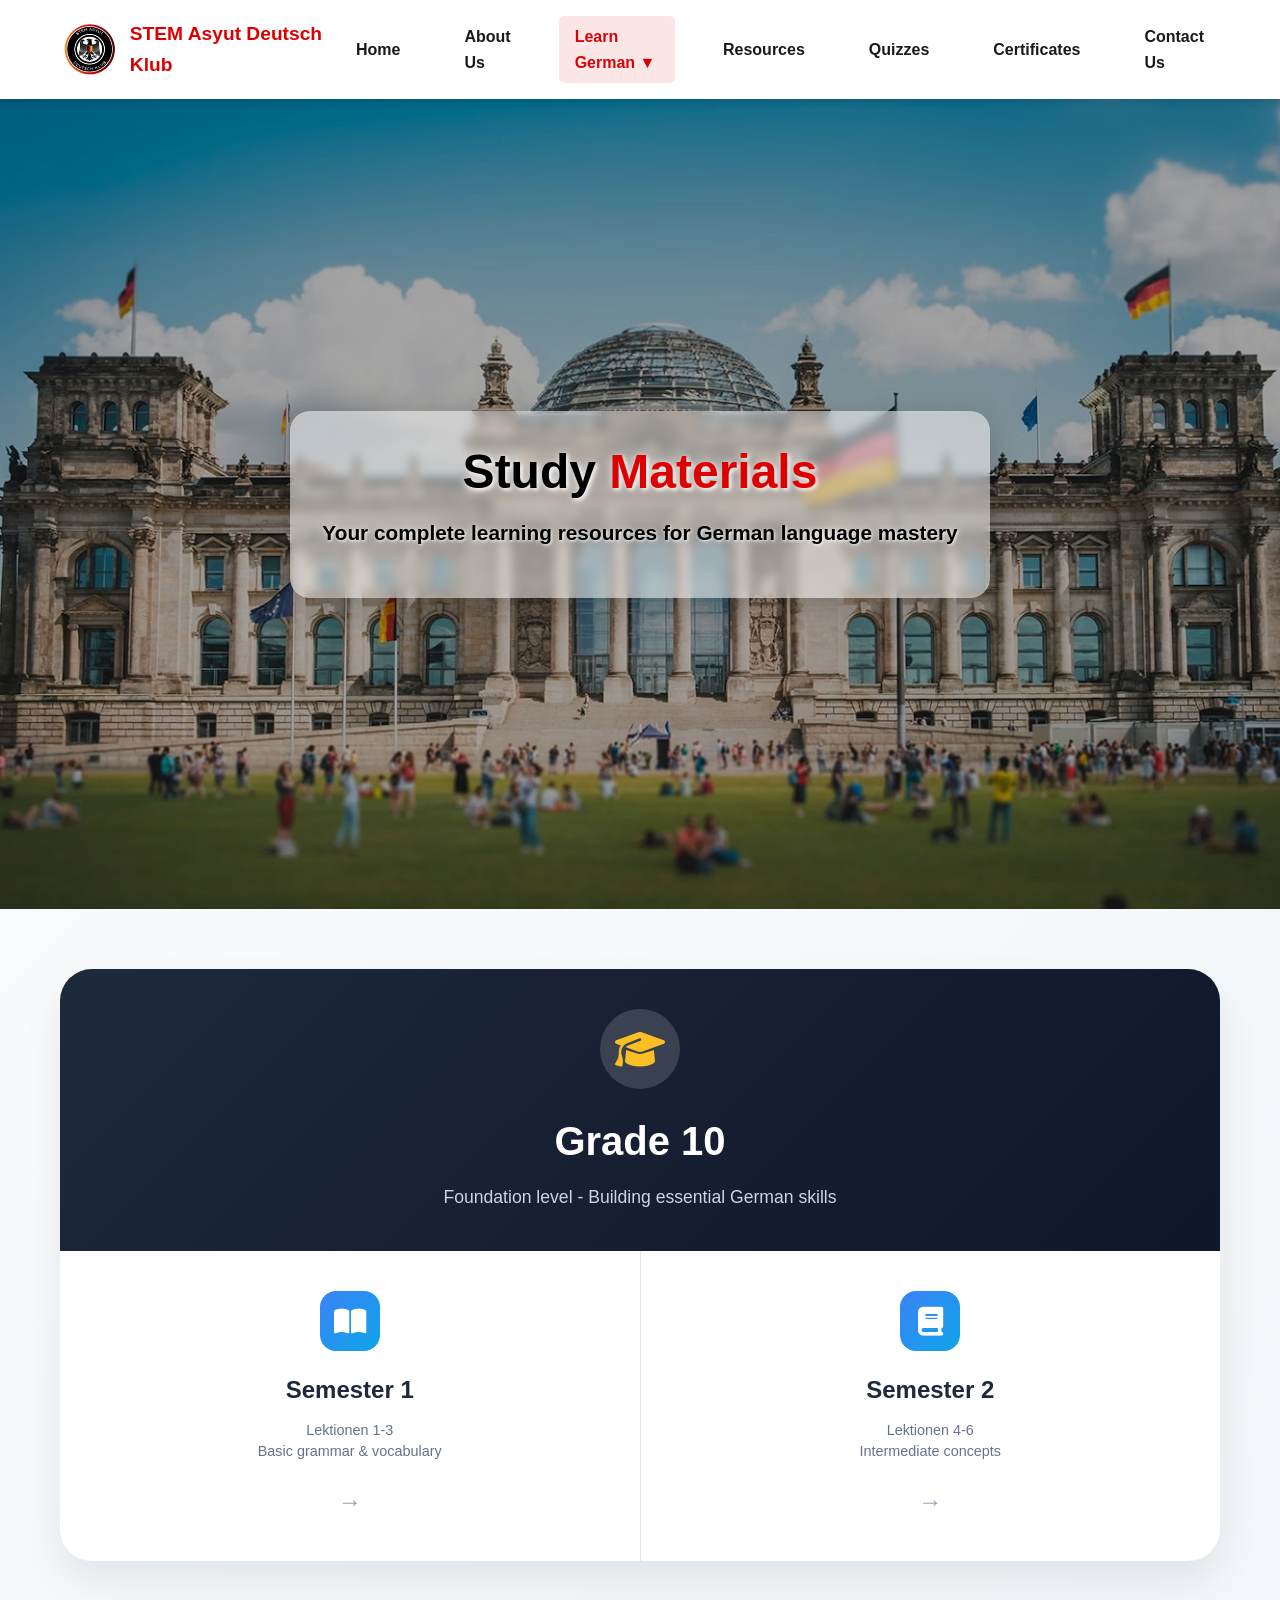
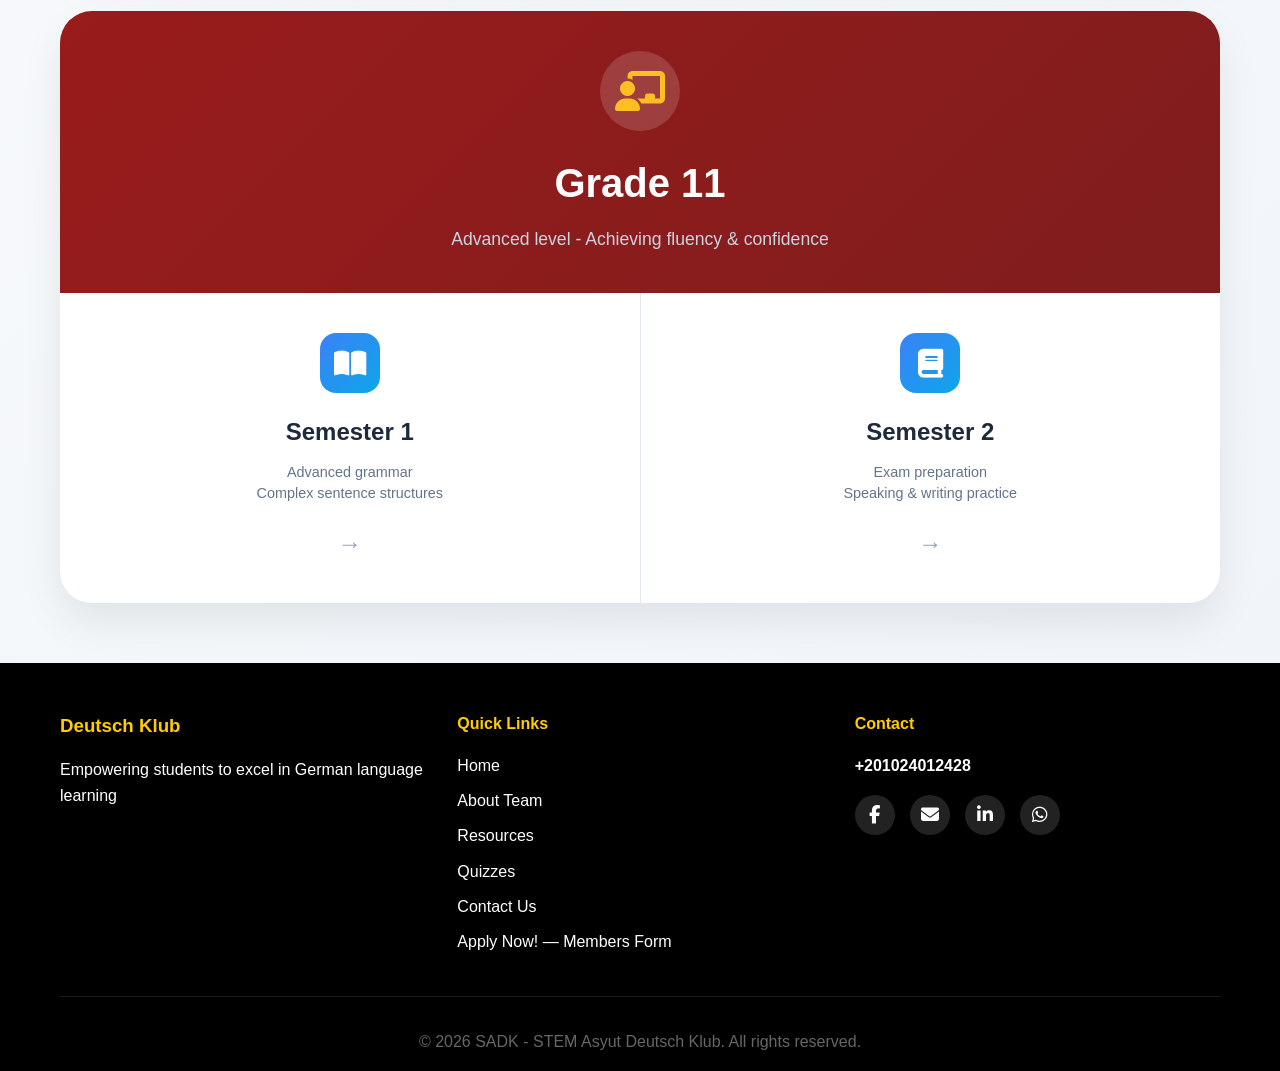
<file: pages/Materials.html>
<!DOCTYPE html>
<html lang="en">
<head>
    <meta charset="UTF-8">
    <meta name="viewport" content="width=device-width, initial-scale=1.0">
    <title>Materials - Deutsch Klub</title>
    <link rel="icon" type="image/png" href="../images/Logo.png">
    <link rel="stylesheet" href="../css/style.css">
    <link rel="stylesheet" href="../css/materials.css">
    <link rel="stylesheet" href="https://cdnjs.cloudflare.com/ajax/libs/font-awesome/6.5.0/css/all.min.css">
</head>
<body>
    <!-- Navbar -->
    <nav class="navbar">
        <div class="nav-container">
            <div class="nav-logo">
                <img src="../images/Logo.png" alt="Deutsch Klub Logo" class="logo-img">
                <span class="logo-text">STEM Asyut Deutsch Klub</span>
            </div>
            <ul class="nav-menu" id="navMenu">
                <li class="nav-item"><a href="../index.html" class="nav-link">Home</a></li>
                <li class="nav-item"><a href="about.html" class="nav-link">About Us</a></li>
                <li class="nav-item dropdown">
                    <a href="#" class="nav-link dropdown-toggle active">Learn German ▼</a>
                    <ul class="dropdown-menu">
                        <li class="dropdown-item"><a href="Materials.html" class="dropdown-toggle-sub active">Materials</a></li>
                        <li class="dropdown-item">
                            <a href="#" class="dropdown-toggle-sub">G10 ▼</a>
                            <ul class="dropdown-submenu">
                                <li class="dropdown-item"><a href="curriculum/g10/semester1/lektionen.html">Semester 1</a></li>
                                <li class="dropdown-item"><a href="curriculum/g10/semester2/lektionen.html">Semester 2</a></li>
                            </ul>
                        </li>
                        <li class="dropdown-item">
                            <a href="#" class="dropdown-toggle-sub">G11 ▼</a>
                            <ul class="dropdown-submenu">
                                <li class="dropdown-item"><a href="curriculum/g11/semester1/lektionen.html">Semester 1</a></li>
                                <li class="dropdown-item"><a href="curriculum/g11/semester2/lektionen.html">Semester 2</a></li>
                            </ul>
                        </li>
                    </ul>
                </li>
                <li class="nav-item"><a href="resources.html" class="nav-link">Resources</a></li>
                <li class="nav-item"><a href="test-banks.html" class="nav-link">Quizzes</a></li>
                <li class="nav-item"><a href="certificates.html" class="nav-link">Certificates</a></li>
                <li class="nav-item"><a href="contact.html" class="nav-link">Contact Us</a></li>
            </ul>
            <div class="hamburger" id="hamburger">
                <span></span><span></span><span></span>
            </div>
        </div>
    </nav>

    <!-- Hero Section -->
    <section class="hero">
        <div class="hero-background">
            <img src="../images/Bg.png" alt="Background" class="bg-image">
            <div class="overlay"></div>
        </div>
        <div class="hero-content">
            <h1 class="hero-title">Study <span class="highlight">Materials</span></h1>
            <p class="hero-subtitle">Your complete learning resources for German language mastery</p>
        </div>
    </section>

    <!-- Materials Grid Section -->
    <section class="materials-section">
        <div class="materials-container">
            
            <!-- Grade 10 Card -->
            <div class="grade-card grade-10">
                <div class="grade-header">
                    <div class="grade-icon">
                        <i class="fas fa-graduation-cap"></i>
                    </div>
                    <h2 class="grade-title">Grade 10</h2>
                    <p class="grade-description">Foundation level - Building essential German skills</p>
                </div>
                <div class="semester-grid">
                    <a href="curriculum/g10/semester1/lektionen.html" class="semester-card">
                        <div class="semester-icon">
                            <i class="fas fa-book-open"></i>
                        </div>
                        <h3>Semester 1</h3>
                        <p>Lektionen 1-3<br>Basic grammar & vocabulary</p>
                        <span class="arrow-btn">→</span>
                    </a>
                    <a href="curriculum/g10/semester2/lektionen.html" class="semester-card">
                        <div class="semester-icon">
                            <i class="fas fa-book"></i>
                        </div>
                        <h3>Semester 2</h3>
                        <p>Lektionen 4-6<br>Intermediate concepts</p>
                        <span class="arrow-btn">→</span>
                    </a>
                </div>
            </div>

            <!-- Grade 11 Card -->
            <div class="grade-card grade-11">
                <div class="grade-header">
                    <div class="grade-icon">
                        <i class="fas fa-chalkboard-user"></i>
                    </div>
                    <h2 class="grade-title">Grade 11</h2>
                    <p class="grade-description">Advanced level - Achieving fluency & confidence</p>
                </div>
                <div class="semester-grid">
                    <a href="curriculum/g11/semester1/lektionen.html" class="semester-card">
                        <div class="semester-icon">
                            <i class="fas fa-book-open"></i>
                        </div>
                        <h3>Semester 1</h3>
                        <p>Advanced grammar<br>Complex sentence structures</p>
                        <span class="arrow-btn">→</span>
                    </a>
                    <a href="curriculum/g11/semester2/lektionen.html" class="semester-card">
                        <div class="semester-icon">
                            <i class="fas fa-book"></i>
                        </div>
                        <h3>Semester 2</h3>
                        <p>Exam preparation<br>Speaking & writing practice</p>
                        <span class="arrow-btn">→</span>
                    </a>
                </div>
            </div>

            <!-- Extras Section
            <div class="extras-card">
                <div class="extras-header">
                    <div class="extras-icon">
                        <i class="fas fa-layer-group"></i>
                    </div>
                    <h2>Additional Resources</h2>
                    <p>Complementary materials for all levels</p>
                </div>
                <div class="extras-grid">
                    <a href="test-banks.html" class="extra-link">
                        <i class="fas fa-question-circle"></i>
                        <span>Test Banks</span>
                        <i class="fas fa-chevron-right"></i>
                    </a>
                    <a href="resources.html" class="extra-link">
                        <i class="fas fa-external-link-alt"></i>
                        <span>External Resources</span>
                        <i class="fas fa-chevron-right"></i>
                    </a>
                    <a href="#" class="extra-link">
                        <i class="fas fa-file-alt"></i>
                        <span>Study Guides</span>
                        <i class="fas fa-chevron-right"></i>
                    </a>
                    <a href="#" class="extra-link">
                        <i class="fas fa-history"></i>
                        <span>Old Exams</span>
                        <i class="fas fa-chevron-right"></i>
                    </a>
                </div>
            </div> -->

        </div>
    </section>

    <!-- Footer -->
    <footer class="footer">
        <div class="container">
            <div class="footer-content">
                <div class="footer-section">
                    <h3>Deutsch Klub</h3>
                    <p>Empowering students to excel in German language learning</p>
                </div>
                <div class="footer-section">
                    <h4>Quick Links</h4>
                    <ul>
                        <li><a href="../index.html">Home</a></li>
                        <li><a href="about.html">About Team</a></li>
                        <li><a href="resources.html">Resources</a></li>
                        <li><a href="test-banks.html">Quizzes</a></li>
                        <li><a href="contact.html">Contact Us</a></li>
                        <li>
                            <a href="https://docs.google.com/forms/d/e/1FAIpQLScHW62ctySetNvA77ugYEDBZ3rTEvPl_3uHlcNOVpsYtgZROw/viewform?usp=header" 
                               target="_blank" 
                               rel="noopener noreferrer">
                                Apply Now! — Members Form
                            </a>
                    </ul>
                </div>
                <div class="footer-section">
                    <h4>Contact</h4>
                    <p class="contact-number">+201024012428</p>
                    <div class="social-icons">
                        <a href="https://www.facebook.com/profile.php?id=61564110370482" target="_blank"><i class="fab fa-facebook-f"></i></a>
                        <a href="mailto:stemasyutdeutschklub@gmail.com" target="_blank"><i class="fas fa-envelope"></i></a>
                        <a href="https://www.linkedin.com/company/stem-asyut-deutsch-klub/" target="_blank"><i class="fab fa-linkedin-in"></i></a>
                        <a href="https://whatsapp.com/channel/0029VbBIB41ISTkC7JuaUb1q" target="_blank"><i class="fab fa-whatsapp"></i></a>
                    </div>
                </div>
            </div>
            <div class="footer-bottom">
                <p>&copy; 2026 SADK - STEM Asyut Deutsch Klub. All rights reserved.</p>
            </div>
        </div>
    </footer>

    <script src="../js/main.js"></script>
    <script src="../js/materials.js"></script>
</body>
</html>
</file>
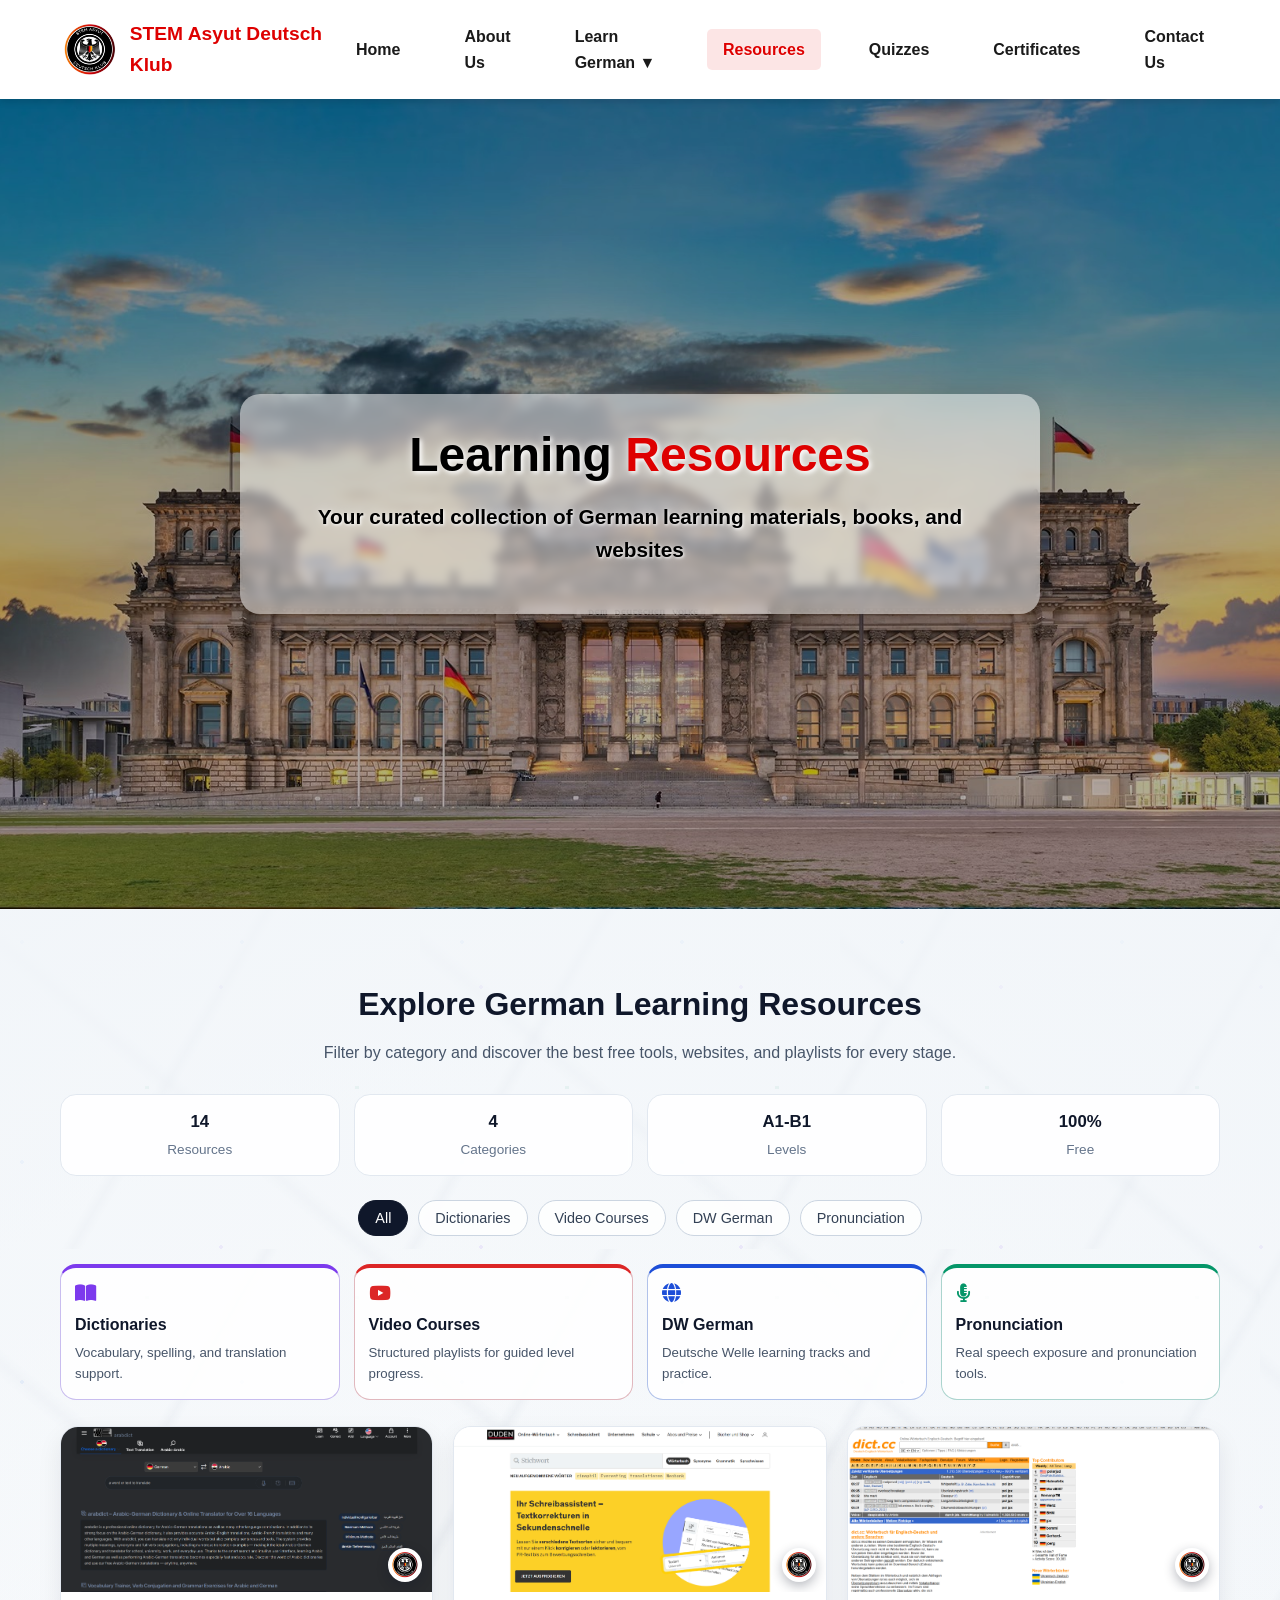
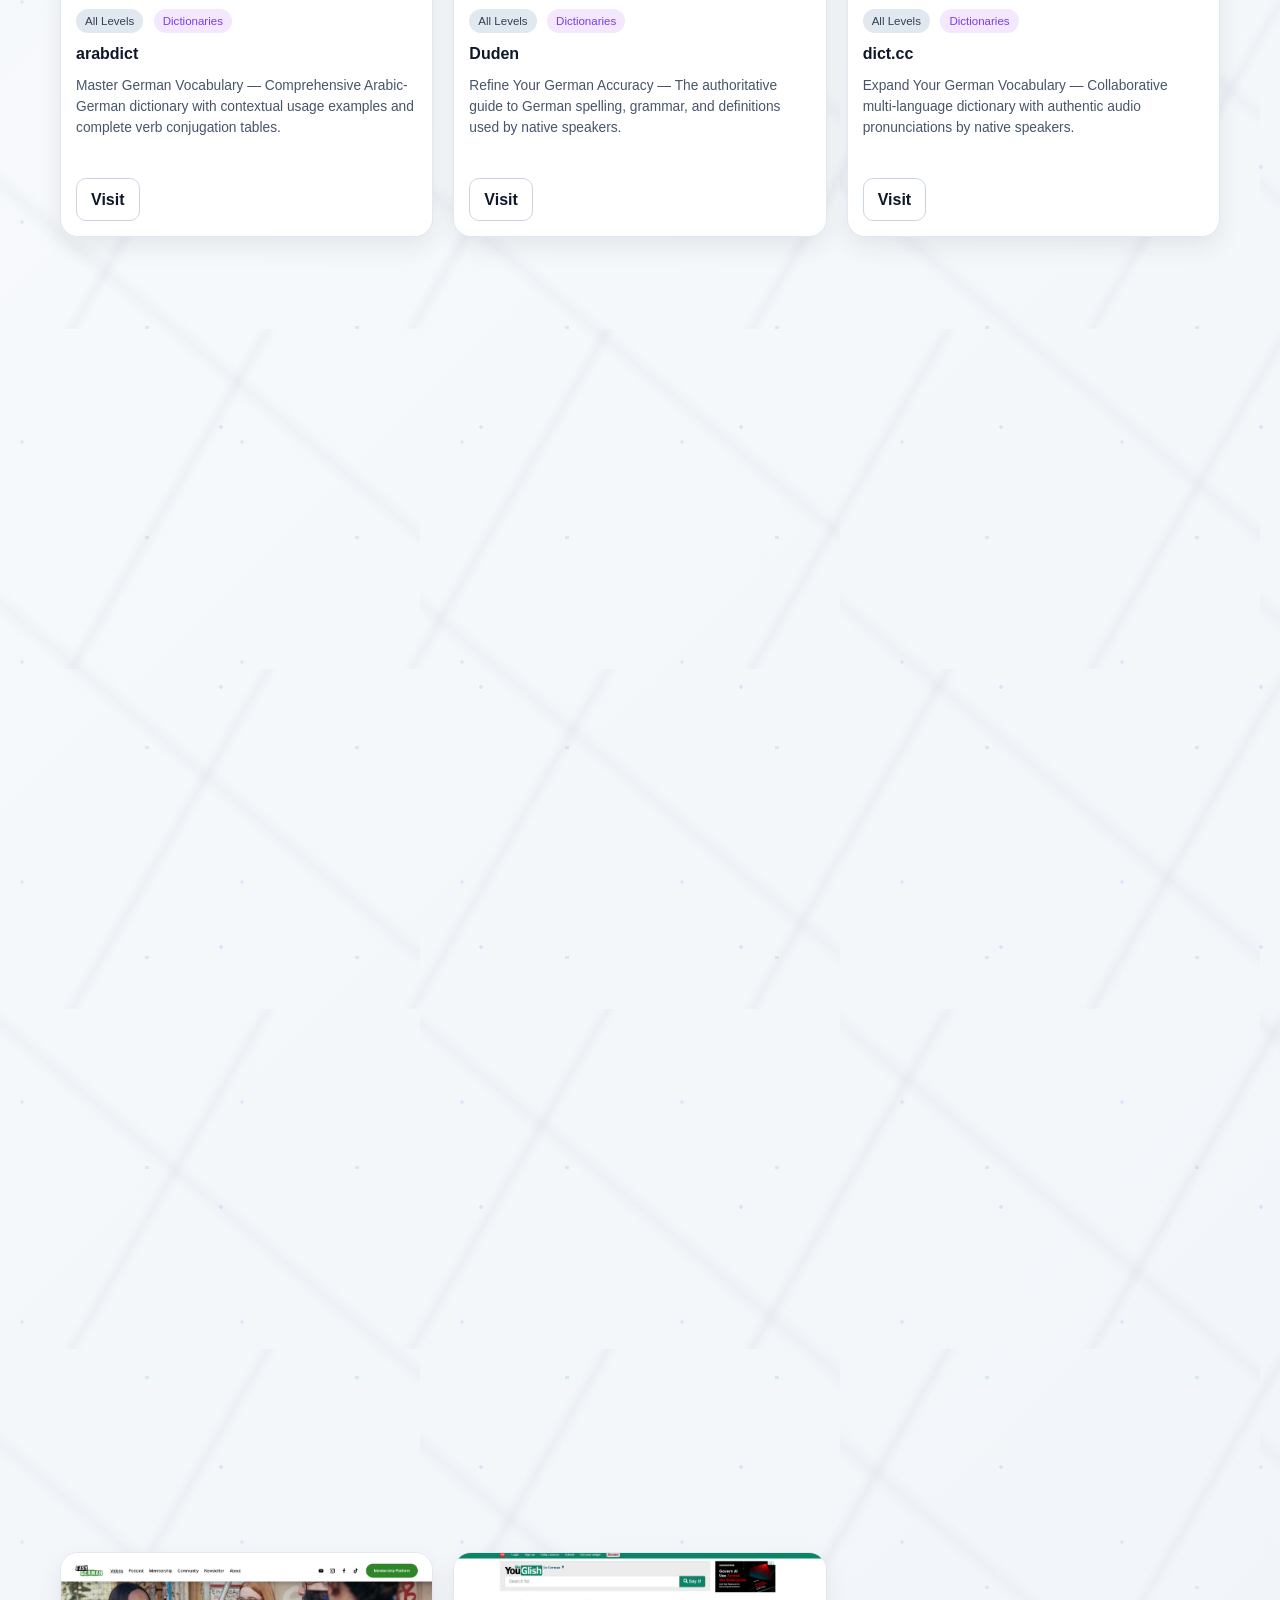
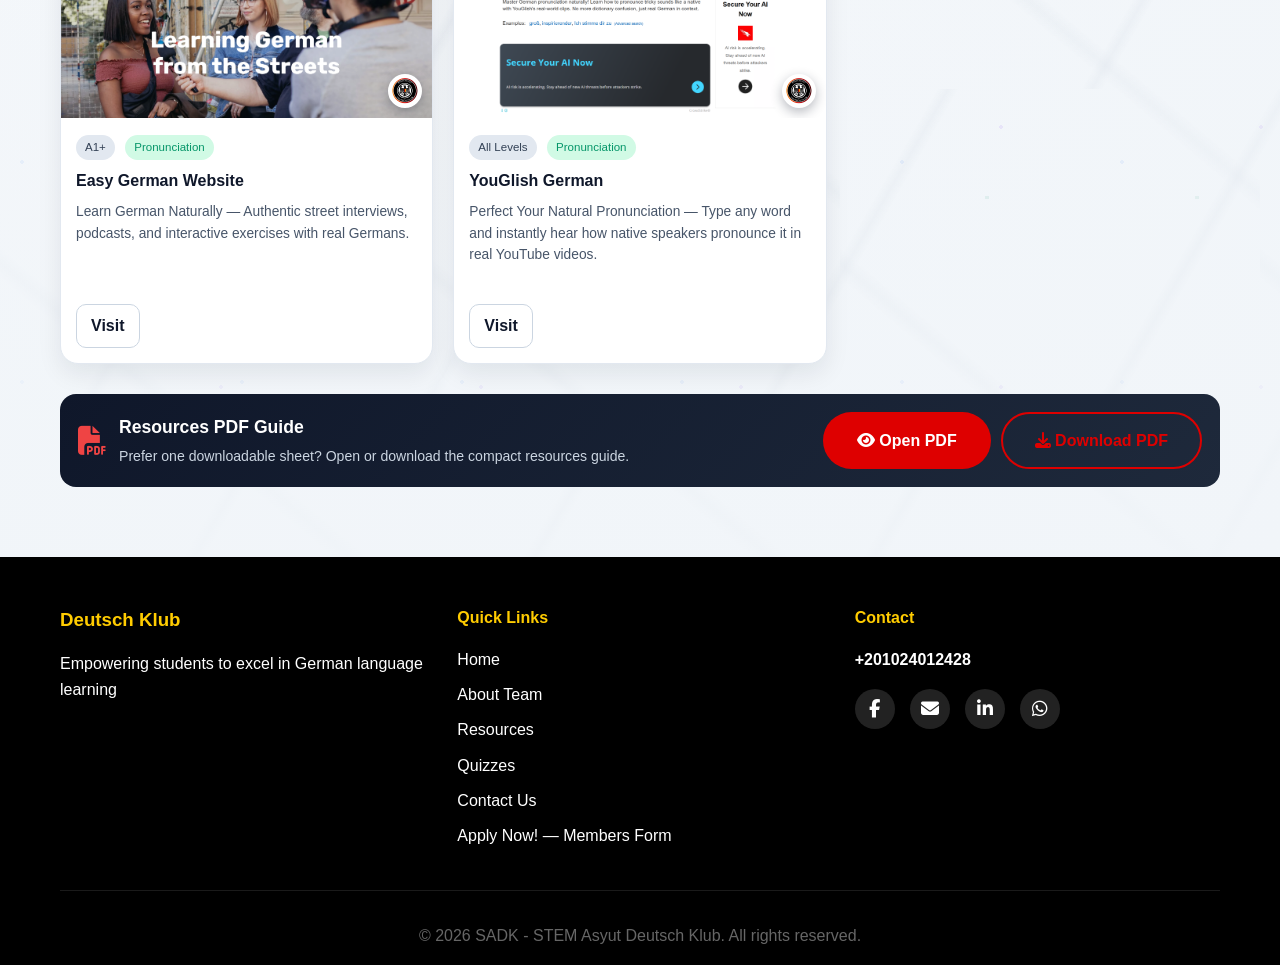
<file: pages/resources.html>
<!DOCTYPE html>
<html lang="en">
<head>
    <meta charset="UTF-8">
    <meta name="viewport" content="width=device-width, initial-scale=1.0">
    <title>Resources - Deutsch Klub</title>
    <link rel="stylesheet" href="../css/style.css">
    <link rel="stylesheet" href="../css/resources.css">
    <link rel="icon" type="image/png" href="../images/Logo.png">
    <link rel="stylesheet" href="https://cdnjs.cloudflare.com/ajax/libs/font-awesome/6.5.0/css/all.min.css">
</head>
<body>
    <!-- Navbar -->
    <nav class="navbar">
        <div class="nav-container">
            <div class="nav-logo">
                <img src="../images/Logo.png" alt="Deutsch Klub Logo" class="logo-img">
                <span class="logo-text">STEM Asyut Deutsch Klub</span>
            </div>
            <ul class="nav-menu" id="navMenu">
                <li class="nav-item"><a href="../index.html" class="nav-link">Home</a></li>
                <li class="nav-item"><a href="about.html" class="nav-link">About Us</a></li>
                <li class="nav-item dropdown">
                    <a href="#" class="nav-link dropdown-toggle">Learn German ▼</a>
                    <ul class="dropdown-menu">
                        <li class="dropdown-item"><a href="Materials.html" class="dropdown-toggle-sub">Materials</a></li>
                        <li class="dropdown-item">
                            <a href="#" class="dropdown-toggle-sub">G10 ▼</a>
                            <ul class="dropdown-submenu">
                                <li class="dropdown-item"><a href="curriculum/g10/semester1/lektionen.html">Semester 1</a></li>
                                <li class="dropdown-item"><a href="curriculum/g10/semester2/lektionen.html">Semester 2</a></li>
                            </ul>
                        </li>
                        <li class="dropdown-item">
                            <a href="#" class="dropdown-toggle-sub">G11 ▼</a>
                            <ul class="dropdown-submenu">
                                <li class="dropdown-item"><a href="curriculum/g11/semester1/lektionen.html">Semester 1</a></li>
                                <li class="dropdown-item"><a href="curriculum/g11/semester2/lektionen.html">Semester 2</a></li>
                            </ul>
                        </li>
                    </ul>
                </li>
                <li class="nav-item"><a href="resources.html" class="nav-link active">Resources</a></li>
                <li class="nav-item"><a href="test-banks.html" class="nav-link">Quizzes</a></li>
                <li class="nav-item"><a href="certificates.html" class="nav-link">Certificates</a></li>
                <li class="nav-item"><a href="contact.html" class="nav-link">Contact Us</a></li>
            </ul>
            <div class="hamburger" id="hamburger">
                <span></span><span></span><span></span>
            </div>
        </div>
    </nav>

    <!-- Hero Section -->
    <section class="hero">
        <div class="hero-background">
            <img src="../images/ygaghg.jpeg" alt="Background" class="bg-image">
            <div class="overlay"></div>
        </div>
        <div class="hero-content">
            <h1 class="hero-title">Learning <span class="highlight">Resources</span></h1>
            <p class="hero-subtitle">Your curated collection of German learning materials, books, and websites</p>
        </div>
    </section>

    <!-- Resources Section -->
    <section class="resources-section">
        <div class="resources-container">
            <div class="resources-headline" data-reveal>
                <h2 class="resources-title">Explore German Learning Resources</h2>
                <p class="resources-subtitle">Filter by category and discover the best free tools, websites, and playlists for every stage.</p>
            </div>

            <div class="resources-stats" data-reveal>
                <div class="stat-item"><strong id="visible-resources-count">14</strong><span>Resources</span></div>
                <div class="stat-item"><strong>4</strong><span>Categories</span></div>
                <div class="stat-item"><strong>A1-B1</strong><span>Levels</span></div>
                <div class="stat-item"><strong>100%</strong><span>Free</span></div>
            </div>

            <div class="filter-tabs" data-reveal>
                <button class="filter-tab active" data-filter="all" type="button">All</button>
                <button class="filter-tab" data-filter="dictionaries" type="button">Dictionaries</button>
                <button class="filter-tab" data-filter="video-courses" type="button">Video Courses</button>
                <button class="filter-tab" data-filter="dw-german" type="button">DW German</button>
                <button class="filter-tab" data-filter="pronunciation" type="button">Pronunciation</button>
            </div>

            <div class="category-blocks" data-reveal>
                <article class="category-block" data-filter="dictionaries" role="button" tabindex="0" aria-label="Filter: Dictionaries" style="--cat-color:#7c3aed;--cat-light:#f3e8ff;">
                    <i class="fas fa-book-open"></i>
                    <h3>Dictionaries</h3>
                    <p>Vocabulary, spelling, and translation support.</p>
                </article>
                <article class="category-block" data-filter="video-courses" role="button" tabindex="0" aria-label="Filter: Video Courses" style="--cat-color:#dc2626;--cat-light:#fee2e2;">
                    <i class="fab fa-youtube"></i>
                    <h3>Video Courses</h3>
                    <p>Structured playlists for guided level progress.</p>
                </article>
                <article class="category-block" data-filter="dw-german" role="button" tabindex="0" aria-label="Filter: DW German" style="--cat-color:#1d4ed8;--cat-light:#dbeafe;">
                    <i class="fas fa-globe"></i>
                    <h3>DW German</h3>
                    <p>Deutsche Welle learning tracks and practice.</p>
                </article>
                <article class="category-block" data-filter="pronunciation" role="button" tabindex="0" aria-label="Filter: Pronunciation" style="--cat-color:#059669;--cat-light:#d1fae5;">
                    <i class="fas fa-microphone-alt"></i>
                    <h3>Pronunciation</h3>
                    <p>Real speech exposure and pronunciation tools.</p>
                </article>
            </div>

            <div class="resource-grid">
                <article class="resource-card reveal-item" data-reveal data-category="dictionaries" style="--cat-color:#7c3aed;--cat-light:#f3e8ff;">
                    <div class="card-image-wrap">
                        <img class="card-main-image" src="../Resources-images/ARABDICT.png" alt="arabdict cover image">
                        <img class="card-favicon" src="https://www.google.com/s2/favicons?domain=arabdict.com&sz=64" alt="arabdict favicon" onerror="this.onerror=null;this.src='../images/Logo.png';">
                    </div>
                    <div class="card-body">
                        <span class="card-badge level-badge">All Levels</span>
                        <span class="card-badge category-badge">Dictionaries</span>
                        <h3>arabdict</h3>
                        <p>Master German Vocabulary — Comprehensive Arabic-German dictionary with contextual usage examples and complete verb conjugation tables.</p>
                        <a href="https://www.arabdict.com" target="_blank" rel="noopener noreferrer" class="card-btn">Visit</a>
                    </div>
                </article>

                <article class="resource-card reveal-item" data-reveal data-category="dictionaries" style="--cat-color:#7c3aed;--cat-light:#f3e8ff;">
                    <div class="card-image-wrap">
                        <img class="card-main-image" src="../Resources-images/DUDEN.png" alt="Duden cover image">
                        <img class="card-favicon" src="https://www.google.com/s2/favicons?domain=duden.de&sz=64" alt="Duden favicon" onerror="this.onerror=null;this.src='../images/Logo.png';">
                    </div>
                    <div class="card-body">
                        <span class="card-badge level-badge">All Levels</span>
                        <span class="card-badge category-badge">Dictionaries</span>
                        <h3>Duden</h3>
                        <p>Refine Your German Accuracy — The authoritative guide to German spelling, grammar, and definitions used by native speakers.</p>
                        <a href="https://www.duden.de" target="_blank" rel="noopener noreferrer" class="card-btn">Visit</a>
                    </div>
                </article>

                <article class="resource-card reveal-item" data-reveal data-category="dictionaries" style="--cat-color:#7c3aed;--cat-light:#f3e8ff;">
                    <div class="card-image-wrap">
                        <img class="card-main-image" src="../images/DICTCC.png" alt="dict.cc cover image">
                        <img class="card-favicon" src="https://www.google.com/s2/favicons?domain=dict.cc&sz=64" alt="dict.cc favicon" onerror="this.onerror=null;this.src='../images/Logo.png';">
                    </div>
                    <div class="card-body">
                        <span class="card-badge level-badge">All Levels</span>
                        <span class="card-badge category-badge">Dictionaries</span>
                        <h3>dict.cc</h3>
                        <p>Expand Your German Vocabulary — Collaborative multi-language dictionary with authentic audio pronunciations by native speakers.</p>
                        <a href="https://www.dict.cc" target="_blank" rel="noopener noreferrer" class="card-btn">Visit</a>
                    </div>
                </article>

                <article class="resource-card reveal-item" data-reveal data-category="video-courses" style="--cat-color:#dc2626;--cat-light:#fee2e2;">
                    <div class="card-image-wrap">
                        <img class="card-main-image" src="../Resources-images/Ahmed kamaaal.jpg" alt="Netzwerk Neu A1.1 cover image">
                        <img class="card-favicon" src="https://www.google.com/s2/favicons?domain=youtube.com&sz=64" alt="YouTube favicon" onerror="this.onerror=null;this.src='../images/Logo.png';">
                    </div>
                    <div class="card-body">
                        <span class="card-badge level-badge">A1.1</span>
                        <span class="card-badge category-badge">Video Courses</span>
                        <h3>Netzwerk Neu A1.1 - Ahmed Kamel</h3>
                        <p>Master German A1.1 — Organized video lessons following the Netzwerk Neu textbook series chapter by chapter.</p>
                        <a href="https://youtube.com/playlist?list=PLZNZfCs0O9e9MCWbiu6HkP5UF9QjR3TpN" target="_blank" rel="noopener noreferrer" class="card-btn">Watch</a>
                    </div>
                </article>

                <article class="resource-card reveal-item" data-reveal data-category="video-courses" style="--cat-color:#dc2626;--cat-light:#fee2e2;">
                    <div class="card-image-wrap">
                        <img class="card-main-image" src="../Resources-images/Ahmed kamaaal.jpg" alt="Netzwerk Neu A1.2 cover image">
                        <img class="card-favicon" src="https://www.google.com/s2/favicons?domain=youtube.com&sz=64" alt="YouTube favicon" onerror="this.onerror=null;this.src='../images/Logo.png';">
                    </div>
                    <div class="card-body">
                        <span class="card-badge level-badge">A1.2</span>
                        <span class="card-badge category-badge">Video Courses</span>
                        <h3>Netzwerk Neu A1.2 - Ahmed Kamel</h3>
                        <p>Continue to A1.2 — Organized video lessons for the Netzwerk Neu textbook series, Level A1.2.</p>
                        <a href="https://youtube.com/playlist?list=PLZNZfCs0O9e8AU9lXVLcpbDfNk1w1wCIr" target="_blank" rel="noopener noreferrer" class="card-btn">Watch</a>
                    </div>
                </article>

                <article class="resource-card reveal-item" data-reveal data-category="video-courses" style="--cat-color:#dc2626;--cat-light:#fee2e2;">
                    <div class="card-image-wrap">
                        <img class="card-main-image" src="../Resources-images/Ahmed kamal AZWEI.jpg" alt="Netzwerk Neu A2.1 cover image">
                        <img class="card-favicon" src="https://www.google.com/s2/favicons?domain=youtube.com&sz=64" alt="YouTube favicon" onerror="this.onerror=null;this.src='../images/Logo.png';">
                    </div>
                    <div class="card-body">
                        <span class="card-badge level-badge">A2.1</span>
                        <span class="card-badge category-badge">Video Courses</span>
                        <h3>Netzwerk Neu A2.1 - Ahmed Kamel</h3>
                        <p>Advance to A2.1 — Organized video lessons for the Netzwerk Neu textbook series, Level A2.1.</p>
                        <a href="https://youtube.com/playlist?list=PLZNZfCs0O9e_-NmG2cYBPj7yeT_Kdqtg0" target="_blank" rel="noopener noreferrer" class="card-btn">Watch</a>
                    </div>
                </article>

                <article class="resource-card reveal-item" data-reveal data-category="video-courses" style="--cat-color:#dc2626;--cat-light:#fee2e2;">
                    <div class="card-image-wrap">
                        <img class="card-main-image" src="../images/SHEHATADEUTSCH.jpg" alt="Shehata course cover image">
                        <img class="card-favicon" src="https://www.google.com/s2/favicons?domain=youtube.com&sz=64" alt="YouTube favicon" onerror="this.onerror=null;this.src='../images/Logo.png';">
                    </div>
                    <div class="card-body">
                        <span class="card-badge level-badge">A1</span>
                        <span class="card-badge category-badge">Video Courses</span>
                        <h3>German A1 for Beginners - Shehata</h3>
                        <p>Master German from Zero — Comprehensive video lessons for absolute beginners by Herr Shehata.</p>
                        <a href="https://youtube.com/playlist?list=PLOLEcgfCxrf-_aFPd2gnBsHfA066_Ka0M" target="_blank" rel="noopener noreferrer" class="card-btn">Watch</a>
                    </div>
                </article>

                <article class="resource-card reveal-item" data-reveal data-category="video-courses" style="--cat-color:#dc2626;--cat-light:#fee2e2;">
                    <div class="card-image-wrap">
                        <img class="card-main-image" src="../images/ISLAM ABDO.jpg" alt="Grammatik Aktiv course cover image">
                        <img class="card-favicon" src="https://www.google.com/s2/favicons?domain=youtube.com&sz=64" alt="YouTube favicon" onerror="this.onerror=null;this.src='../images/Logo.png';">
                    </div>
                    <div class="card-body">
                        <span class="card-badge level-badge">A1-B1</span>
                        <span class="card-badge category-badge">Video Courses</span>
                        <h3>Grammatik Aktiv - Islam Abdo</h3>
                        <p>Master German Grammar — Expert video walkthroughs of the Grammatik Aktiv textbook by Herr Islam Abdo.</p>
                        <a href="https://youtube.com/playlist?list=PLscd3fQmpgeXwP-bIZdm7qZpAoGtA79H0&si=a4LGM3SQFr3vhAlb" target="_blank" rel="noopener noreferrer" class="card-btn">Watch</a>
                    </div>
                </article>

                <article class="resource-card reveal-item" data-reveal data-category="video-courses" style="--cat-color:#dc2626;--cat-light:#fee2e2;">
                    <div class="card-image-wrap">
                        <img class="card-main-image" src="../Resources-images/easy german.jpg" alt="Easy German A1 cover image">
                        <img class="card-favicon" src="https://www.google.com/s2/favicons?domain=youtube.com&sz=64" alt="YouTube favicon" onerror="this.onerror=null;this.src='../images/Logo.png';">
                    </div>
                    <div class="card-body">
                        <span class="card-badge level-badge">A1</span>
                        <span class="card-badge category-badge">Video Courses</span>
                        <h3>Easy German A1</h3>
                        <p>Learn German Naturally — Immersive A1 video lessons, real conversations with Arabic and English subtitles.</p>
                        <a href="https://youtube.com/playlist?list=PLk1fjOl39-50kWobutO8NVFzbw9PHtbbg" target="_blank" rel="noopener noreferrer" class="card-btn">Watch</a>
                    </div>
                </article>

                <article class="resource-card reveal-item" data-reveal data-category="dw-german" style="--cat-color:#1d4ed8;--cat-light:#dbeafe;">
                    <div class="card-image-wrap">
                        <img class="card-main-image" src="../Resources-images/DW WEB.png" alt="DW Free Courses cover image">
                        <img class="card-favicon" src="https://www.google.com/s2/favicons?domain=learngerman.dw.com&sz=64" alt="DW favicon" onerror="this.onerror=null;this.src='../images/Logo.png';">
                    </div>
                    <div class="card-body">
                        <span class="card-badge level-badge">A1-B1</span>
                        <span class="card-badge category-badge">DW German</span>
                        <h3>DW Free Courses (A1-B1)</h3>
                        <p>Master German from Zero — Comprehensive interactive courses for levels A1 to B1 from Deutsche Welle. 100% free.</p>
                        <a href="https://learngerman.dw.com/en/learn-german/s-9528" target="_blank" rel="noopener noreferrer" class="card-btn">Visit</a>
                    </div>
                </article>

                <article class="resource-card reveal-item" data-reveal data-category="dw-german" style="--cat-color:#1d4ed8;--cat-light:#dbeafe;">
                    <div class="card-image-wrap">
                        <img class="card-main-image" src="../Resources-images/NICOSWEG.jpg" alt="Nicos Weg cover image">
                        <img class="card-favicon" src="https://www.google.com/s2/favicons?domain=youtube.com&sz=64" alt="YouTube favicon" onerror="this.onerror=null;this.src='../images/Logo.png';">
                    </div>
                    <div class="card-body">
                        <span class="card-badge level-badge">A1</span>
                        <span class="card-badge category-badge">DW German</span>
                        <h3>Nicos Weg - DW</h3>
                        <p>Complete beginner A1 video series by Deutsche Welle. Follow Nico's story and learn German naturally.</p>
                        <a href="https://youtube.com/playlist?list=PLs7zUO7VPyJ6eoN6SmB1UcwvPUagK87ix" target="_blank" rel="noopener noreferrer" class="card-btn">Watch</a>
                    </div>
                </article>

                <article class="resource-card reveal-item" data-reveal data-category="dw-german" style="--cat-color:#1d4ed8;--cat-light:#dbeafe;">
                    <div class="card-image-wrap">
                        <img class="card-main-image" src="../Resources-images/NICOSARABRIC.png" alt="Nicos Weg Arabic cover image">
                        <img class="card-favicon" src="https://www.google.com/s2/favicons?domain=youtube.com&sz=64" alt="YouTube favicon" onerror="this.onerror=null;this.src='../images/Logo.png';">
                    </div>
                    <div class="card-body">
                        <span class="card-badge level-badge">A1</span>
                        <span class="card-badge category-badge">DW German</span>
                        <h3>Nicos Weg (Arabic Captions)</h3>
                        <p>DW A1 course with full Arabic subtitles — specially adapted for Arabic-speaking learners.</p>
                        <a href="https://youtu.be/4iraI6VBjNo" target="_blank" rel="noopener noreferrer" class="card-btn">Watch</a>
                    </div>
                </article>

                <article class="resource-card reveal-item" data-reveal data-category="pronunciation" style="--cat-color:#059669;--cat-light:#d1fae5;">
                    <div class="card-image-wrap">
                        <img class="card-main-image" src="../Resources-images/EASYGERMANWEB.png" alt="Easy German website cover image">
                        <img class="card-favicon" src="https://www.google.com/s2/favicons?domain=easygerman.org&sz=64" alt="Easy German favicon" onerror="this.onerror=null;this.src='../images/Logo.png';">
                    </div>
                    <div class="card-body">
                        <span class="card-badge level-badge">A1+</span>
                        <span class="card-badge category-badge">Pronunciation</span>
                        <h3>Easy German Website</h3>
                        <p>Learn German Naturally — Authentic street interviews, podcasts, and interactive exercises with real Germans.</p>
                        <a href="https://www.easygerman.org" target="_blank" rel="noopener noreferrer" class="card-btn">Visit</a>
                    </div>
                </article>

                <article class="resource-card reveal-item" data-reveal data-category="pronunciation" style="--cat-color:#059669;--cat-light:#d1fae5;">
                    <div class="card-image-wrap">
                        <img class="card-main-image" src="../images/YOUGLISH.png" alt="YouGlish cover image">
                        <img class="card-favicon" src="https://www.google.com/s2/favicons?domain=youglish.com&sz=64" alt="YouGlish favicon" onerror="this.onerror=null;this.src='../images/Logo.png';">
                    </div>
                    <div class="card-body">
                        <span class="card-badge level-badge">All Levels</span>
                        <span class="card-badge category-badge">Pronunciation</span>
                        <h3>YouGlish German</h3>
                        <p>Perfect Your Natural Pronunciation — Type any word and instantly hear how native speakers pronounce it in real YouTube videos.</p>
                        <a href="https://youglish.com/german" target="_blank" rel="noopener noreferrer" class="card-btn">Visit</a>
                    </div>
                </article>
            </div>

            <div class="pdf-mini-card" data-reveal>
                <div class="pdf-mini-text">
                    <i class="fas fa-file-pdf"></i>
                    <div>
                        <h3>Resources PDF Guide</h3>
                        <p>Prefer one downloadable sheet? Open or download the compact resources guide.</p>
                    </div>
                </div>
                <div class="pdf-mini-actions">
                    <a href="Resources.pdf" target="_blank" rel="noopener noreferrer" class="btn btn-primary"><i class="fas fa-eye"></i> Open PDF</a>
                    <a href="Resources.pdf" download class="btn btn-secondary"><i class="fas fa-download"></i> Download PDF</a>
                </div>
            </div>
        </div>
    </section>

    <!-- Footer -->
    <footer class="footer">
        <div class="container">
            <div class="footer-content">
                <div class="footer-section">
                    <h3>Deutsch Klub</h3>
                    <p>Empowering students to excel in German language learning</p>
                </div>
                <div class="footer-section">
                    <h4>Quick Links</h4>
                    <ul>
                        <li><a href="../index.html">Home</a></li>
                        <li><a href="about.html">About Team</a></li>
                        <li><a href="resources.html">Resources</a></li>
                        <li><a href="test-banks.html">Quizzes</a></li>
                        <li><a href="contact.html">Contact Us</a></li>
                        <li>
                            <a href="https://docs.google.com/forms/d/e/1FAIpQLScHW62ctySetNvA77ugYEDBZ3rTEvPl_3uHlcNOVpsYtgZROw/viewform?usp=header" 
                               target="_blank" 
                               rel="noopener noreferrer">
                                Apply Now! — Members Form
                            </a>
                        </li>
                    </ul>
                </div>
                <div class="footer-section">
                    <h4>Contact</h4>
                    <p class="contact-number">+201024012428</p>
                    <div class="social-icons">
                        <a href="https://www.facebook.com/profile.php?id=61564110370482" target="_blank"><i class="fab fa-facebook-f"></i></a>
                        <a href="mailto:stemasyutdeutschklub@gmail.com" target="_blank"><i class="fas fa-envelope"></i></a>
                        <a href="https://www.linkedin.com/company/stem-asyut-deutsch-klub/" target="_blank"><i class="fab fa-linkedin-in"></i></a>
                        <a href="https://whatsapp.com/channel/0029VbBIB41ISTkC7JuaUb1q" target="_blank"><i class="fab fa-whatsapp"></i></a>
                    </div>
                </div>
            </div>
            <div class="footer-bottom">
                <p>&copy; 2026 SADK - STEM Asyut Deutsch Klub. All rights reserved.</p>
            </div>
        </div>
    </footer>

    <script>
        document.addEventListener('DOMContentLoaded', function () {
            const filterTabs = document.querySelectorAll('.filter-tab');
            const resourceCards = document.querySelectorAll('.resource-card');
            const revealItems = document.querySelectorAll('[data-reveal]');
            const mainImages = document.querySelectorAll('.card-main-image');
            const resourcesCount = document.getElementById('visible-resources-count');
            const categoryBlocks = document.querySelectorAll('.category-block[data-filter]');

            const updateVisibleCount = () => {
                const visibleCards = Array.from(resourceCards).filter(card => !card.classList.contains('is-hidden')).length;
                if (resourcesCount) {
                    resourcesCount.textContent = visibleCards;
                }
            };

            const applyFilter = (filter) => {
                filterTabs.forEach(item => item.classList.toggle('active', item.dataset.filter === filter));

                resourceCards.forEach(card => {
                    const match = filter === 'all' || card.dataset.category === filter;
                    card.classList.toggle('is-hidden', !match);
                });

                updateVisibleCount();
            };

            filterTabs.forEach(tab => {
                tab.addEventListener('click', function () {
                    applyFilter(this.dataset.filter);
                });
            });

            categoryBlocks.forEach(block => {
                const filter = block.dataset.filter;
                block.addEventListener('click', () => applyFilter(filter));
                block.addEventListener('keydown', (event) => {
                    if (event.key === 'Enter' || event.key === ' ') {
                        event.preventDefault();
                        applyFilter(filter);
                    }
                });
            });

            mainImages.forEach(image => {
                image.addEventListener('error', function () {
                    this.classList.add('image-error');
                });
            });

            const observer = new IntersectionObserver((entries) => {
                entries.forEach((entry, index) => {
                    if (entry.isIntersecting) {
                        entry.target.style.transitionDelay = `${Math.min(index * 40, 240)}ms`;
                        entry.target.classList.add('revealed');
                        observer.unobserve(entry.target);
                    }
                });
            }, { threshold: 0.12, rootMargin: '0px 0px -60px 0px' });

            revealItems.forEach(item => observer.observe(item));
            updateVisibleCount();
        });
    </script>
    <script src="../js/main.js"></script>
    <script src="../js/resources.js"></script>
</body>
</html>
</file>
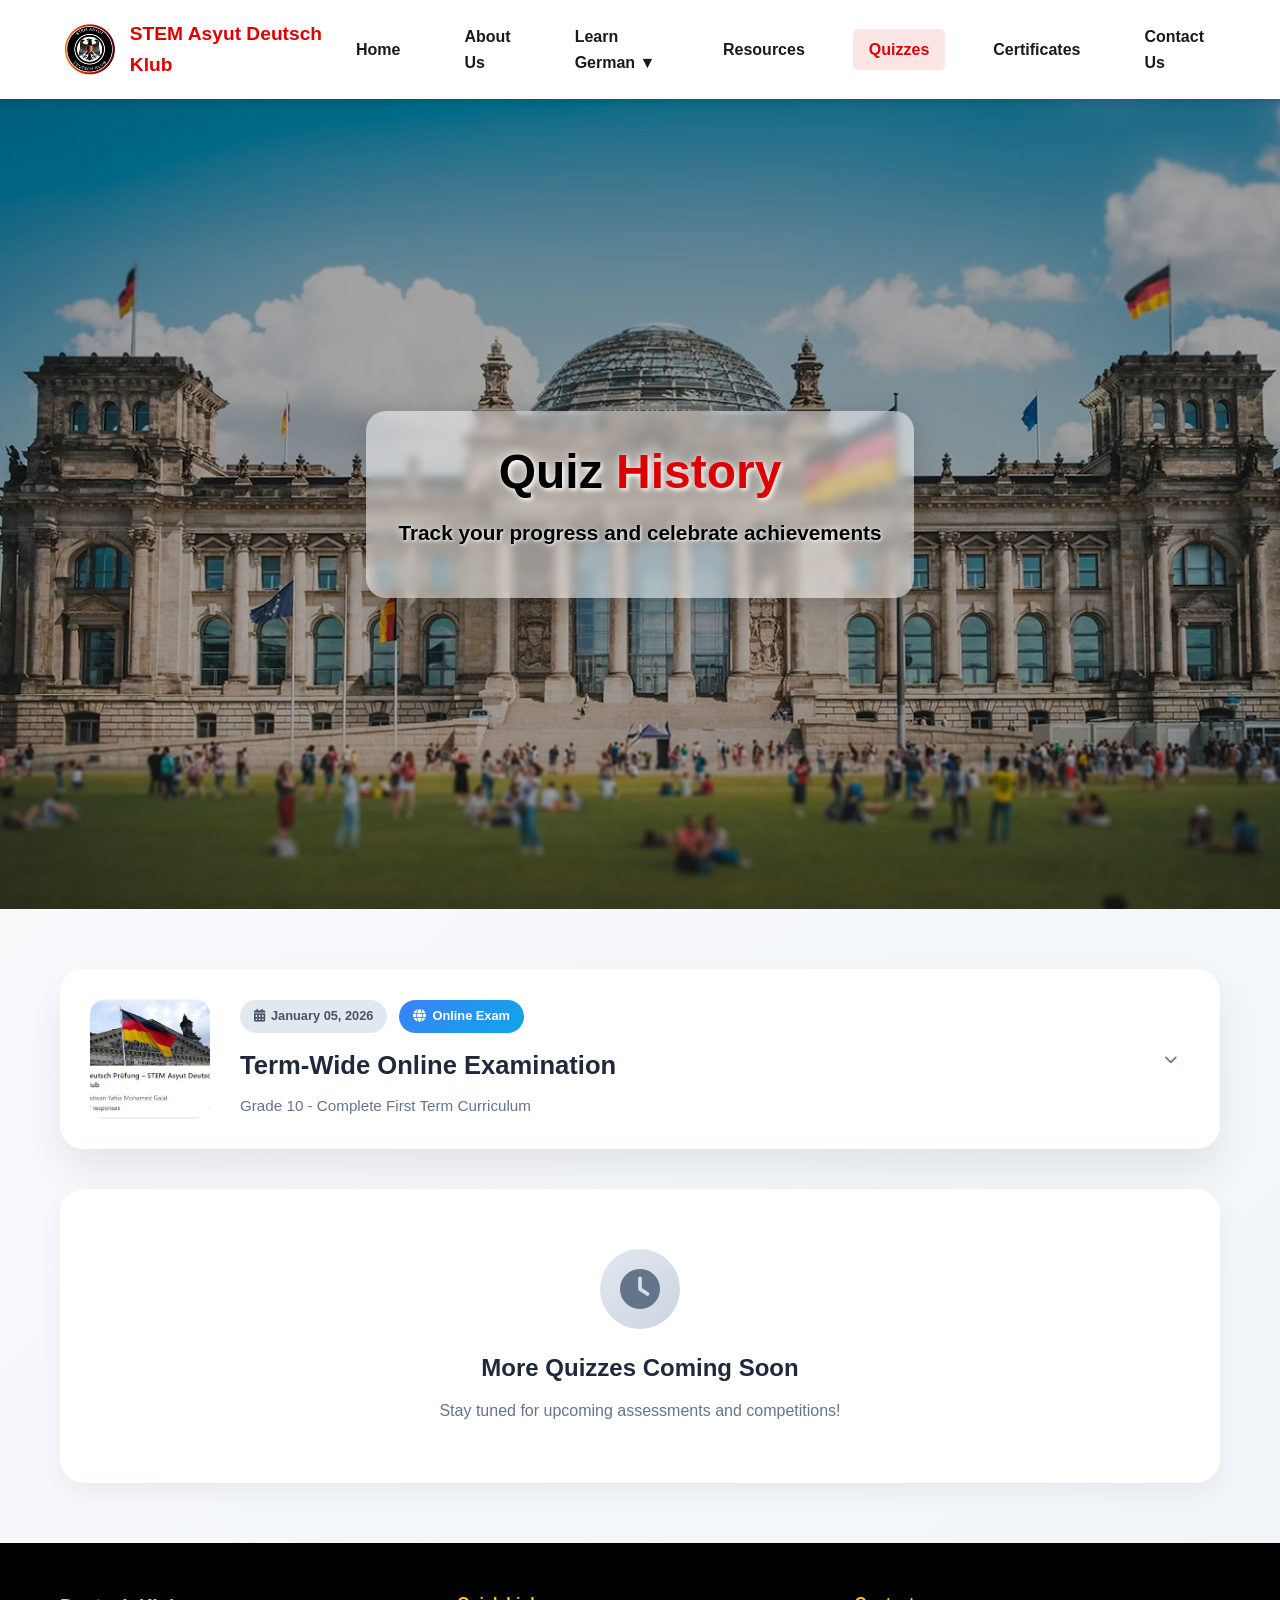
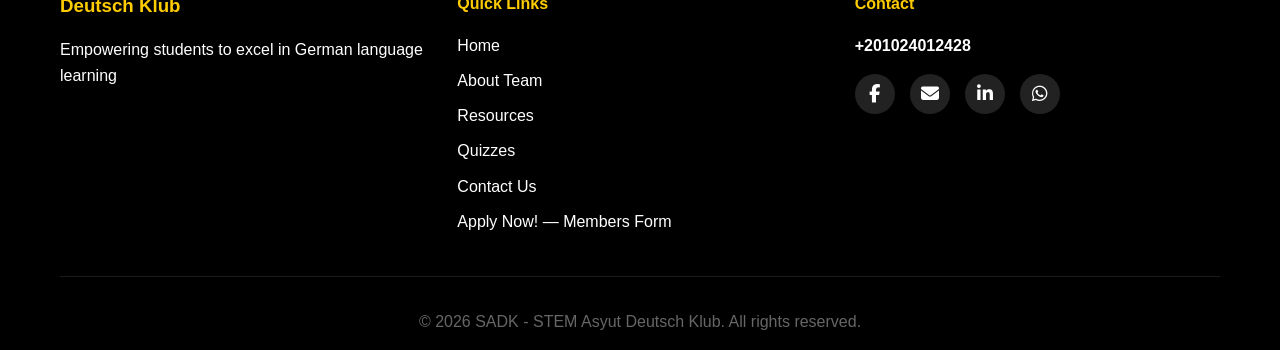
<file: pages/test-banks.html>
<!DOCTYPE html>
<html lang="en">
<head>
    <meta charset="UTF-8">
    <meta name="viewport" content="width=device-width, initial-scale=1.0">
    <title>Quiz History - Deutsch Klub</title>
    <link rel="stylesheet" href="../css/style.css">
    <link rel="stylesheet" href="../css/test-banks.css">
    <link rel="icon" type="image/png" href="../images/Logo.png">
    <link rel="stylesheet" href="https://cdnjs.cloudflare.com/ajax/libs/font-awesome/6.5.0/css/all.min.css">
</head>
<body>
    <!-- Navbar (نفس الكود القديم) -->
    <nav class="navbar">
        <div class="nav-container">
            <div class="nav-logo">
                <img src="../images/Logo.png" alt="Deutsch Klub Logo" class="logo-img">
                <span class="logo-text">STEM Asyut Deutsch Klub</span>
            </div>
            <ul class="nav-menu" id="navMenu">
                <li class="nav-item"><a href="../index.html" class="nav-link">Home</a></li>
                <li class="nav-item"><a href="about.html" class="nav-link">About Us</a></li>
                <li class="nav-item dropdown">
                    <a href="#" class="nav-link dropdown-toggle">Learn German ▼</a>
                    <ul class="dropdown-menu">
                        <li class="dropdown-item"><a href="Materials.html" class="dropdown-toggle-sub">Materials</a></li>
                        <li class="dropdown-item">
                            <a href="#" class="dropdown-toggle-sub">G10 ▼</a>
                            <ul class="dropdown-submenu">
                                <li class="dropdown-item"><a href="curriculum/g10/semester1/lektionen.html">Semester 1</a></li>
                                <li class="dropdown-item"><a href="curriculum/g10/semester2/lektionen.html">Semester 2</a></li>
                            </ul>
                        </li>
                        <li class="dropdown-item">
                            <a href="#" class="dropdown-toggle-sub">G11 ▼</a>
                            <ul class="dropdown-submenu">
                                <li class="dropdown-item"><a href="curriculum/g11/semester1/lektionen.html">Semester 1</a></li>
                                <li class="dropdown-item"><a href="curriculum/g11/semester2/lektionen.html">Semester 2</a></li>
                            </ul>
                        </li>
                    </ul>
                </li>
                <li class="nav-item"><a href="resources.html" class="nav-link">Resources</a></li>
                <li class="nav-item"><a href="test-banks.html" class="nav-link active">Quizzes</a></li>
                <li class="nav-item"><a href="certificates.html" class="nav-link">Certificates</a></li>
                <li class="nav-item"><a href="contact.html" class="nav-link">Contact Us</a></li>
            </ul>
            <div class="hamburger" id="hamburger">
                <span></span><span></span><span></span>
            </div>
        </div>
    </nav>

    <!-- Hero Section -->
    <section class="hero">
        <div class="hero-background">
            <img src="../images/Bg.png" alt="Background" class="bg-image">
            <div class="overlay"></div>
        </div>
        <div class="hero-content">
            <h1 class="hero-title">Quiz <span class="highlight">History</span></h1>
            <p class="hero-subtitle">Track your progress and celebrate achievements</p>
        </div>
    </section>

    <!-- Quizzes Section -->
    <section class="quizzes-section">
        <div class="quizzes-container">
            
            <!-- Quiz Card: Term-Wide Online Examination -->
            <div class="quiz-card" id="quiz-term-wide">
                <div class="quiz-header">
                    <div class="quiz-image">
                        <img src="../images/Quiz.jpeg" alt="Term-Wide Online Examination">
                    </div>
                    <div class="quiz-info">
                        <div class="quiz-badge">
                            <span class="badge date-badge"><i class="fas fa-calendar-alt"></i> January 05, 2026</span>
                            <span class="badge type-badge"><i class="fas fa-globe"></i> Online Exam</span>
                        </div>
                        <h2 class="quiz-title">Term-Wide Online Examination</h2>
                        <p class="quiz-subtitle">Grade 10 - Complete First Term Curriculum</p>
                    </div>
                    <button class="toggle-details">
                        <i class="fas fa-chevron-down"></i>
                    </button>
                </div>
                
                <div class="quiz-details">
                    <!-- Stats Row -->
                    <div class="stats-row">
                        <div class="stat-card">
                            <i class="fas fa-users"></i>
                            <div class="stat-info">
                                <span class="stat-value">23</span>
                                <span class="stat-label">Participants</span>
                            </div>
                        </div>
                        <div class="stat-card">
                            <i class="fas fa-chart-line"></i>
                            <div class="stat-info">
                                <span class="stat-value">25.8 / 30</span>
                                <span class="stat-label">Average Score</span>
                            </div>
                        </div>
                        <div class="stat-card">
                            <i class="fas fa-clock"></i>
                            <div class="stat-info">
                                <span class="stat-value">27:44</span>
                                <span class="stat-label">Average Time</span>
                            </div>
                        </div>
                        <div class="stat-card">
                            <i class="fas fa-trophy"></i>
                            <div class="stat-info">
                                <span class="stat-value">9</span>
                                <span class="stat-label">Top Performers</span>
                            </div>
                        </div>
                    </div>

                    <!-- Description -->
                    <div class="description-box">
                        <h3><i class="fas fa-info-circle"></i> About the Exam</h3>
                        <p>The club administered a comprehensive online exam on January 5, 2026, testing the complete Grade 10 term curriculum. Designed to evaluate core skills under realistic conditions, the exam was taken by 23 students.</p>
                        <p>Participants demonstrated strong understanding, achieving an impressive average score of 26.3/30 with an average completion time of 27.44 minutes. Top performers were recognized with official certificates and prizes, highlighting the success of the term's learning program.</p>
                    </div>

                    <!-- Leaderboard -->
                    <div class="leaderboard-box">
                        <h3><i class="fas fa-trophy"></i> Top Performers</h3>
                        <div class="leaderboard-grid">
                            <div class="leaderboard-category gold">
                                <div class="category-header">
                                    <i class="fas fa-crown"></i>
                                    <h4>First Place</h4>
                                </div>
                                <ul class="winner-list">
                                    <li>🏆 Magdy Mohammed Mahmoud Mostafa</li>
                                    <li>🏆 Demiana Hany Samir</li>
                                    <li>🏆 Mariam Shenoda</li>
                                </ul>
                            </div>
                            <div class="leaderboard-category silver">
                                <div class="category-header">
                                    <i class="fas fa-medal"></i>
                                    <h4>Second Place</h4>
                                </div>
                                <ul class="winner-list">
                                    <li>🥈 Nada Sameh Sayed</li>
                                    <li>🥈 Rawan Mohamed Ali</li>
                                </ul>
                            </div>
                            <div class="leaderboard-category bronze">
                                <div class="category-header">
                                    <i class="fas fa-medal"></i>
                                    <h4>Third Place</h4>
                                </div>
                                <ul class="winner-list">
                                    <li>🥉 Sondos Ali Abdallah</li>
                                    <li>🥉 omnia Rageb</li>
                                    <li>🥉 Yasmine Mohamed Ibrahim</li>
                                    <li>🥉 Marwan Mohamed</li>
                                </ul>
                            </div>
                        </div>
                    </div>

                    <!-- Certificates (Award Cards) -->
                    <div class="certificates-box">
                        <h3><i class="fas fa-certificate"></i> Award Certificates</h3>
                        <p class="certificates-note">🎓 9 certificates were awarded to top performers</p>

                        <!-- First Place (Gold) -->
                        <div class="award-section">
                            <div class="award-title">
                                <i class="fas fa-crown"></i>
                                <h4>🥇 First Place</h4>
                            </div>
                            <div class="certificates-grid">
                                <div class="certificate-card certificate-first">
                                    <div class="cert-medal">🥇</div>
                                    <img src="../images/Magdy.jpeg" alt="Magdy Mohammed Mahmoud Mostafa" class="cert-image">
                                    <h4 class="cert-name">Magdy Mohammed<br>Mahmoud Mostafa</h4>
                                    <p class="cert-rank">1st Place Winner</p>
                                    <div class="cert-actions">
                                        <a href="https://drive.google.com/file/d/1v60hjfz5RdnKHJNEwA3O6BG3Wtpbw3fh/view?usp=drive_link" target="_blank" class="cert-btn">View Certificate</a>
                                    </div>
                                </div>
                                <div class="certificate-card certificate-first">
                                    <div class="cert-medal">🥇</div>
                                    <img src="../images/Demiana Hany.jpeg" alt="Demiana Hany Samir" class="cert-image">
                                    <h4 class="cert-name">Demiana Hany<br>Samir</h4>
                                    <p class="cert-rank">1st Place Winner</p>
                                    <div class="cert-actions">
                                        <a href="https://drive.google.com/file/d/14SPpqHADFOcwTb7egIZs5_hIed2eBFPI/view?usp=drive_link" target="_blank" class="cert-btn">View Certificate</a>
                                    </div>
                                </div>
                                <div class="certificate-card certificate-first">
                                    <div class="cert-medal">🥇</div>
                                    <img src="../images/Mariam Shenoda.jpeg" alt="Mariam Shenoda" class="cert-image">
                                    <h4 class="cert-name">Mariam<br>Shenoda</h4>
                                    <p class="cert-rank">1st Place Winner</p>
                                    <div class="cert-actions">
                                        <a href="https://drive.google.com/file/d/1kGII47_3l1FobrXR8REz2cmXRi2mBx52/view?usp=drive_link" target="_blank" class="cert-btn">View Certificate</a>
                                    </div>
                                </div>
                            </div>
                        </div>

                        <!-- Second Place (Silver) -->
                        <div class="award-section">
                            <div class="award-title">
                                <i class="fas fa-medal"></i>
                                <h4>🥈 Second Place</h4>
                            </div>
                            <div class="certificates-grid">
                                <div class="certificate-card certificate-second">
                                    <div class="cert-medal">🥈</div>
                                    <img src="../images/Nada Sameh.jpeg" alt="Nada Sameh Sayed" class="cert-image">
                                    <h4 class="cert-name">Nada Sameh<br>Sayed</h4>
                                    <p class="cert-rank">2nd Place Winner</p>
                                    <div class="cert-actions">
                                        <a href="https://drive.google.com/file/d/17xpBI-gIotDDuIcaMfjPITBE0GUZMsSI/view?usp=drive_link" target="_blank" class="cert-btn">View Certificate</a>
                                    </div>
                                </div>
                                <div class="certificate-card certificate-second">
                                    <div class="cert-medal">🥈</div>
                                    <img src="../images/Rawan Mohamed.jpeg" alt="Rawan Mohamed Ali" class="cert-image">
                                    <h4 class="cert-name">Rawan Mohamed<br>Ali</h4>
                                    <p class="cert-rank">2nd Place Winner</p>
                                    <div class="cert-actions">
                                        <a href="https://drive.google.com/file/d/1Bie_zvQCIiSAN0epcM2Hj5Oh7ChTtaSw/view?usp=drive_link" target="_blank" class="cert-btn">View Certificate</a>
                                    </div>
                                </div>
                            </div>
                        </div>

                        <!-- Third Place (Bronze) -->
                        <div class="award-section">
                            <div class="award-title">
                                <i class="fas fa-medal"></i>
                                <h4>🥉 Third Place</h4>
                            </div>
                            <div class="certificates-grid">
                                <div class="certificate-card certificate-third">
                                    <div class="cert-medal">🥉</div>
                                    <img src="../images/Sondos Ali.jpeg" alt="Sondos Ali Abdallah" class="cert-image">
                                    <h4 class="cert-name">Sondos Ali<br>Abdallah</h4>
                                    <p class="cert-rank">3rd Place Winner</p>
                                    <div class="cert-actions">
                                        <a href="https://drive.google.com/file/d/1Dtt87ny75jR358cxfBq5liuhHh8BO0L6/view?usp=drive_link" target="_blank" class="cert-btn">View Certificate</a>
                                    </div>
                                </div>
                                <div class="certificate-card certificate-third">
                                    <div class="cert-medal">🥉</div>
                                    <img src="../images/Omnia Ragab.jpeg" alt="Omnia Rageb" class="cert-image">
                                    <h4 class="cert-name">Omnia<br>Ragab</h4>
                                    <p class="cert-rank">3rd Place Winner</p>
                                    <div class="cert-actions">
                                        <a href="https://drive.google.com/file/d/1QGugpuHYCkxnHLhXUu_yhL_b9Hl9Y_S1/view?usp=drive_link" target="_blank" class="cert-btn">View Certificate</a>
                                    </div>
                                </div>
                                <div class="certificate-card certificate-third">
                                    <div class="cert-medal">🥉</div>
                                    <img src="../images/Yasmine Mohamed.jpeg" alt="Yasmine Mohamed Ibrahim" class="cert-image">
                                    <h4 class="cert-name">Yasmine Mohamed<br>Ibrahim</h4>
                                    <p class="cert-rank">3rd Place Winner</p>
                                    <div class="cert-actions">
                                        <a href="https://drive.google.com/file/d/1P3z0x6k3MRsVLV-aywakQW7mALeFuU5X/view?usp=drive_link" target="_blank" class="cert-btn">View Certificate</a>
                                    </div>
                                </div>
                                <div class="certificate-card certificate-third">
                                    <div class="cert-medal">🥉</div>
                                    <img src="../images/Marwan Mohamed .jpeg" alt="Marwan Mohamed" class="cert-image">
                                    <h4 class="cert-name">Marwan<br>Mohamed</h4>
                                    <p class="cert-rank">3rd Place Winner</p>
                                    <div class="cert-actions">
                                        <a href="https://drive.google.com/file/d/1EpEkBSrkfD69LpymoA3xsyPqMpCvhQsC/view?usp=drive_link" target="_blank" class="cert-btn">View Certificate</a>
                                    </div>
                                </div>
                            </div>
                        </div>

                        <div style="text-align: center; margin-top: 30px;">
                            <a href="https://drive.google.com/drive/folders/1ptJxrImQt0Ow97rMrpy3lIaok-kzohJ3" target="_blank" class="btn btn-secondary">
                                <i class="fab fa-google-drive"></i> Open Full Certificates Folder
                            </a>
                        </div>
                    </div>

                    <!-- Full Analysis Link -->
                    <div class="analysis-link">
                        <a href="https://forms.office.com/Pages/AnalysisPage.aspx?AnalyzerToken=8jTa6AMpSHj2GgAJ7ZzhoGHErZoHLUDG&id=MueKh8VZ40CNSZHnmIvM_czKrAwWvhpMm8hjuJG-iuRUMUc3NVpMMDE2S0dTTEwwUkdIS0hGU0NCTy4u" target="_blank" class="btn btn-primary">
                            <i class="fas fa-chart-bar"></i> View Full Analysis
                        </a>
                    </div>
                </div>
            </div>

            <!-- Future Quizzes -->
            <div class="future-quizzes">
                <div class="future-icon">
                    <i class="fas fa-clock"></i>
                </div>
                <h3>More Quizzes Coming Soon</h3>
                <p>Stay tuned for upcoming assessments and competitions!</p>
            </div>

        </div>
    </section>

    <!-- Footer -->
    <footer class="footer">
        <div class="container">
            <div class="footer-content">
                <div class="footer-section">
                    <h3>Deutsch Klub</h3>
                    <p>Empowering students to excel in German language learning</p>
                </div>
                <div class="footer-section">
                    <h4>Quick Links</h4>
                    <ul>
                        <li><a href="../index.html">Home</a></li>
                        <li><a href="about.html">About Team</a></li>
                        <li><a href="resources.html">Resources</a></li>
                        <li><a href="test-banks.html">Quizzes</a></li>
                        <li><a href="contact.html">Contact Us</a></li>
                        <li>
                            <a href="https://docs.google.com/forms/d/e/1FAIpQLScHW62ctySetNvA77ugYEDBZ3rTEvPl_3uHlcNOVpsYtgZROw/viewform?usp=header" 
                               target="_blank" 
                               rel="noopener noreferrer">
                                Apply Now! — Members Form
                            </a>
                        </li>
                    </ul>
                </div>
                <div class="footer-section">
                    <h4>Contact</h4>
                    <p class="contact-number">+201024012428</p>
                    <div class="social-icons">
                        <a href="https://www.facebook.com/profile.php?id=61564110370482" target="_blank"><i class="fab fa-facebook-f"></i></a>
                        <a href="mailto:stemasyutdeutschklub@gmail.com" target="_blank"><i class="fas fa-envelope"></i></a>
                        <a href="https://www.linkedin.com/company/stem-asyut-deutsch-klub/" target="_blank"><i class="fab fa-linkedin-in"></i></a>
                        <a href="https://whatsapp.com/channel/0029VbBIB41ISTkC7JuaUb1q" target="_blank"><i class="fab fa-whatsapp"></i></a>
                    </div>
                </div>
            </div>
            <div class="footer-bottom">
                <p>&copy; 2026 SADK - STEM Asyut Deutsch Klub. All rights reserved.</p>
            </div>
        </div>
    </footer>

    <script src="../js/main.js"></script>
    <script src="../js/test-banks.js"></script>
</body>
</html>
</file>
<file: css/style.css>
/* ============================================
   Deutsch Klub Website - Main Stylesheet
   Colors: Black, Red, Gold (German Identity)
   ============================================ */

/* Reset & Base Styles */
* {
    margin: 0;
    padding: 0;
    box-sizing: border-box;
}

:root {
    /* Colors extracted from logo and background images */
    --color-black: #000000;
    --color-red: #DE0000;
    --color-gold: #FFCC00;
    --color-dark-red: #B30000;
    --color-dark-gold: #CC9900;
    --color-light-beige: #EAE0D6;
    --color-cream: #F5EFE9;
    --color-light-gray: #f5f5f5;
    --color-gray: #666666;
    --color-gray-shadow: #A0A0A0;
    --color-white: #ffffff;
    --shadow: 0 4px 6px rgba(0, 0, 0, 0.1);
    --shadow-hover: 0 8px 16px rgba(0, 0, 0, 0.15);
    --transition: all 0.3s ease;
}

body {
    font-family: 'Segoe UI', Tahoma, Geneva, Verdana, sans-serif;
    line-height: 1.6;
    color: #1a1a1a;
    background-color: var(--color-cream);
    overflow-x: hidden;
    position: relative;
    font-weight: 500;
}

body::before {
    content: '';
    position: fixed;
    top: 0;
    left: 0;
    width: 100%;
    height: 100%;
    background-color: var(--color-cream);
    background-image: url('../images/Bg.png');
    background-size: cover;
    background-position: center;
    background-attachment: fixed;
    background-repeat: no-repeat;
    z-index: -1;
}

.container {
    max-width: 1200px;
    margin: 0 auto;
    padding: 0 20px;
}

/* ============================================
   Navigation Bar
   ============================================ */

.navbar {
    background-color: var(--color-white);
    box-shadow: var(--shadow);
    position: sticky;
    top: 0;
    z-index: 1000;
    padding: 1rem 0;
}

.nav-container {
    max-width: 1200px;
    margin: 0 auto;
    padding: 0 20px;
    display: flex;
    justify-content: space-between;
    align-items: center;
}

.nav-logo {
    display: flex;
    align-items: center;
    gap: 10px;
    font-weight: bold;
    font-size: 1.2rem;
    color: var(--color-black);
}

.logo-img {
    height: 60px;
    width: auto;
}

.logo-text {
    color: var(--color-red);
}

.nav-menu {
    display: flex;
    list-style: none;
    gap: 2rem;
    align-items: center;
}

.nav-item {
    position: relative;
}

.nav-link {
    text-decoration: none;
    color: #1a1a1a;
    font-weight: 600;
    padding: 0.5rem 1rem;
    border-radius: 5px;
    transition: var(--transition);
    display: block;
    text-shadow: 0 1px 2px rgba(255, 255, 255, 0.8);
}

.nav-link:hover,
.nav-link.active {
    color: var(--color-red);
    background-color: rgba(221, 0, 0, 0.1);
}

/* Dropdown Menu */
.dropdown {
    position: relative;
}

.dropdown-menu {
    position: absolute;
    top: 100%;
    left: 0;
    background-color: var(--color-white);
    box-shadow: var(--shadow-hover);
    border-radius: 8px;
    min-width: 250px;
    padding: 0.5rem 0;
    list-style: none;
    opacity: 0;
    visibility: hidden;
    transform: translateY(-10px);
    transition: var(--transition);
    margin-top: 0.5rem;
}

.dropdown:hover .dropdown-menu {
    opacity: 1;
    visibility: visible;
    transform: translateY(0);
}

.dropdown-item {
    position: relative;
}

.dropdown-toggle-sub {
    padding: 0.75rem 1.5rem;
    display: block;
    color: #1a1a1a;
    text-decoration: none;
    transition: var(--transition);
    font-weight: 600;
}

.dropdown-toggle-sub:hover {
    background-color: var(--color-light-gray);
    color: var(--color-red);
}

.dropdown-submenu {
    position: absolute;
    left: 100%;
    top: 0;
    background-color: var(--color-white);
    box-shadow: var(--shadow-hover);
    border-radius: 8px;
    min-width: 280px;
    padding: 0.5rem 0;
    list-style: none;
    opacity: 0;
    visibility: hidden;
    transform: translateX(-10px);
    transition: var(--transition);
}

.dropdown-item:hover .dropdown-submenu {
    opacity: 1;
    visibility: visible;
    transform: translateX(0);
}

.dropdown-submenu li a {
    padding: 0.75rem 1.5rem;
    display: block;
    color: #1a1a1a;
    text-decoration: none;
    transition: var(--transition);
    font-size: 0.9rem;
    font-weight: 500;
}

.dropdown-submenu li a:hover {
    background-color: var(--color-light-gray);
    color: var(--color-red);
    padding-left: 2rem;
}

/* Hamburger Menu (Mobile) */
.hamburger {
    display: none;
    flex-direction: column;
    cursor: pointer;
    gap: 5px;
}

.hamburger span {
    width: 25px;
    height: 3px;
    background-color: var(--color-black);
    border-radius: 3px;
    transition: var(--transition);
}

/* ============================================
   Hero Section
   ============================================ */

.hero {
    position: relative;
    min-height: 90vh;
    display: flex;
    align-items: center;
    justify-content: center;
    text-align: center;
    overflow: hidden;
}

.hero-background {
    position: absolute;   
    inset: 0;
    z-index: 0;
}
.bg-image {
    width: 100%;
    height: 100%;
    object-fit: cover;
    display: block;
}


.overlay {
    position: absolute;
    inset: 0;
    background: rgba(0, 0, 0, 0.3); 
}

.hero-content {
    position: relative;
    z-index: 2;
    padding: 2rem;
    animation: fadeInUp 1s ease-out;
    max-width: 800px;
    background-color: rgba(255, 255, 255, 0.185);
    border-radius: 20px;
    box-shadow: 0 8px 32px rgba(0, 0, 0, 0.2);
    backdrop-filter: blur(1px);
}

.hero-logo {
    margin-bottom: -1rem;
    animation: fadeIn 1.5s ease-out;
}

.hero-logo-img {
    height: 140px;
    width: auto;
    filter: drop-shadow(0 4px 8px rgba(0, 0, 0, 0.2));

}

.hero-title {
    font-size: 3rem;
    font-weight: bold;
    margin-bottom: 1rem;
    color: var(--color-black);
    line-height: 1.2;
    text-shadow: 2px 2px 4px rgba(255, 255, 255, 0.9), 0 0 10px rgba(255, 255, 255, 0.7);
}

.highlight {
    color: var(--color-red);
}

.hero-subtitle {
    font-size: 1.3rem;
    color: var(--color-black);
    margin-bottom: 1rem;
    font-weight: 600;
    text-shadow: 1px 1px 3px rgba(255, 255, 255, 0.9), 0 0 8px rgba(255, 255, 255, 0.6);
}

.hero-message {
    font-size: 1.1rem;
    color: var(--color-gray);
    margin-bottom: 2rem;
    font-style: italic;
}

.gold-text {
    color: var(--color-dark-gold);
    font-weight: bold;
}

.hero-buttons {
    display: flex;
    gap: 1rem;
    justify-content: center;
    flex-wrap: wrap;
}

.btn {
    padding: 0.875rem 2rem;
    border-radius: 30px;
    text-decoration: none;
    font-weight: 600;
    transition: var(--transition);
    display: inline-block;
    border: 2px solid transparent;
}

.btn-primary {
    background-color: var(--color-red);
    color: var(--color-white);
}

.btn-primary:hover {
    background-color: var(--color-dark-red);
    transform: translateY(-2px);
    box-shadow: var(--shadow-hover);
}

.btn-secondary {
    background-color: transparent;
    color: var(--color-red);
    border-color: var(--color-red);
}

.btn-secondary:hover {
    background-color: var(--color-red);
    color: var(--color-white);
    transform: translateY(-2px);
}

.scroll-indicator {
    position: absolute;
    bottom: 30px;
    left: 50%;
    transform: translateX(-50%);
    animation: bounce 2s infinite;
}

.scroll-arrow {
    width: 30px;
    height: 30px;
    border-right: 3px solid var(--color-red);
    border-bottom: 3px solid var(--color-red);
    transform: rotate(45deg);
}

/* ============================================
   Features Section
   ============================================ */

.features {
    padding: 5rem 0;
    background-color: var(--color-light-gray);
}

.section-title {
    text-align: center;
    font-size: 2.5rem;
    margin-bottom: 3rem;
    color: var(--color-black);
    font-weight: bold;
    text-shadow: 1px 1px 3px rgba(255, 255, 255, 0.9), 0 0 8px rgba(255, 255, 255, 0.6);
}

.features-grid {
    display: grid;
    grid-template-columns: repeat(auto-fit, minmax(250px, 1fr));
    gap: 2rem;
}

.feature-card {
    background-color: rgba(255, 255, 255, 0.95);
    padding: 2rem;
    border-radius: 15px;
    text-align: center;
    box-shadow: var(--shadow);
    transition: var(--transition);
    backdrop-filter: blur(5px);
}

.feature-card:hover {
    transform: translateY(-5px);
    box-shadow: var(--shadow-hover);
}

.feature-icon {
    font-size: 3rem;
    margin-bottom: 1rem;
}

.feature-card h3 {
    color: var(--color-red);
    margin-bottom: 1rem;
    font-size: 1.3rem;
    font-weight: bold;
    text-shadow: 0 1px 2px rgba(255, 255, 255, 0.8);
}

.feature-card p {
    color: #2a2a2a;
    line-height: 1.6;
    font-weight: 500;
}

/* ============================================
   Footer
   ============================================ */

.footer {
    background-color: var(--color-black);
    color: var(--color-white);
    padding: 3rem 0 1rem;
}

.footer-content {
    display: grid;
    grid-template-columns: repeat(auto-fit, minmax(250px, 1fr));
    gap: 2rem;
    margin-bottom: 2rem;
}

.footer-section h3,
.footer-section h4 {
    color: var(--color-gold);
    margin-bottom: 1rem;
}

.footer-section ul {
    list-style: none;
    padding: 0;
}

.footer-section ul li {
    margin-bottom: 0.6rem;
}

.footer-section a {
    color: var(--color-white);
    text-decoration: none;
    transition: 0.3s ease;
}

.footer-section a:hover {
    color: var(--color-gold);
    padding-left: 6px;
}

.contact-number {
    margin-bottom: 1rem;
    font-weight: 600;
    color: var(--color-white);
}

/* Social Icons */
.social-icons {
    display: flex;
    gap: 15px;
    margin-top: 0.5rem;
}

.social-icons a {
    width: 40px;
    height: 40px;
    border-radius: 50%;
    background-color: #222;
    display: flex;
    align-items: center;
    justify-content: center;
    color: white;
    font-size: 18px;
    transition: 0.3s ease;
}

.social-icons a:hover {
    transform: translateY(-6px) scale(1.1);
    background-color: var(--color-gold);
    color: black;
}

.footer-bottom {
    text-align: center;
    padding-top: 2rem;
    border-top: 1px solid rgba(255, 255, 255, 0.1);
    color: var(--color-gray);
}


/* ============================================
   Page Content Styles (Shared)
   ============================================ */

.page-header {
    background: linear-gradient(135deg, var(--color-red) 0%, var(--color-dark-red) 100%);
    color: var(--color-white);
    padding: 2rem 0;
    text-align: center;
    position: relative;
    z-index: 1;
}

.page-header h1 {
    font-size: 2.5rem;
    margin-bottom: 0.5rem;
}

.page-header p {
    font-size: 1.2rem;
    opacity: 0.9;
}

.page-content {
    padding: 3rem 0;
    min-height: 60vh;
    position: relative;
    z-index: 1;
}

.content-container {
    background-color: rgba(255, 255, 255, 0.98);
    border-radius: 15px;
    padding: 2rem;
    box-shadow: 0 4px 20px rgba(0, 0, 0, 0.15);
    margin: 0rem 0;
    backdrop-filter: blur(10px);
}

.content-container h2,
.content-container h3,
.content-container h4 {
    color: var(--color-black);
    font-weight: bold;
    text-shadow: 0 1px 2px rgba(255, 255, 255, 0.8);
}

.content-container p {
    color: #1a1a1a;
    font-weight: 500;
}

/* ============================================
   Animations
   ============================================ */

@keyframes fadeIn {
    from {
        opacity: 0;
    }
    to {
        opacity: 1;
    }
}

@keyframes fadeInUp {
    from {
        opacity: 0;
        transform: translateY(30px);
    }
    to {
        opacity: 1;
        transform: translateY(0);
    }
}

@keyframes bounce {
    0%, 20%, 50%, 80%, 100% {
        transform: translateX(-50%) translateY(0);
    }
    40% {
        transform: translateX(-50%) translateY(-10px);
    }
    60% {
        transform: translateX(-50%) translateY(-5px);
    }
}

/* ============================================
   Responsive Design
   ============================================ */

@media (max-width: 768px) {
    .hamburger {
        display: flex;
    }

    .nav-menu {
        position: fixed;
        left: -100%;
        top: 70px;
        flex-direction: column;
        background-color: var(--color-white);
        width: 100%;
        text-align: center;
        transition: var(--transition);
        box-shadow: var(--shadow);
        padding: 2rem 0;
        gap: 0;
    }

    .nav-menu.active {
        left: 0;
    }

    .nav-item {
        width: 100%;
    }

    .nav-link {
        padding: 1rem;
        width: 100%;
    }

    .dropdown-menu {
        position: static;
        opacity: 1;
        visibility: visible;
        transform: none;
        box-shadow: none;
        background-color: var(--color-light-gray);
        margin-top: 0;
        border-radius: 0;
    }

    .dropdown-submenu {
        position: static;
        opacity: 1;
        visibility: visible;
        transform: none;
        box-shadow: none;
        background-color: rgba(0, 0, 0, 0.05);
        margin-left: 1rem;
    }

    .hero-title {
        font-size: 2rem;
    }

    .hero-subtitle {
        font-size: 1.1rem;
    }

    .section-title {
        font-size: 2rem;
    }

    .features-grid {
        grid-template-columns: 1fr;
    }
}

@media (max-width: 480px) {
    .hero-title {
        font-size: 1.5rem;
    }

    .hero-buttons {
        flex-direction: column;
    }

    .btn {
        width: 100%;
    }
}



/* أضف هذا في نهاية ملف style.css */

/* إصلاح لـ background للصفحات الأخرى */
.page-content {
    position: relative;
    z-index: 2;
    background-color: rgba(245, 239, 233, 0.95);
    margin-top: 0rem;
    border-radius: 15px;
    box-shadow: 0 4px 20px rgba(0, 0, 0, 0.15);
    padding: 0rem;
}

/* إصلاح لـ hero في الصفحات الأخرى */
.hero .hero-content {
    padding: 2rem;
    background-color: rgba(255, 255, 255, 0.5);
    border-radius: 20px;
    box-shadow: 0 8px 32px rgba(0, 0, 0, 0.2);
    backdrop-filter: blur(5px);
    margin: 2rem auto;
    max-width: 800px;
}

/* إصلاح لـ navbar dropdown links */
.dropdown-menu a {
    display: block;
    padding: 0.75rem 1.5rem;
    color: #1a1a1a;
    text-decoration: none;
    transition: var(--transition);
    font-weight: 500;
}

.dropdown-menu a:hover {
    background-color: var(--color-light-gray);
    color: var(--color-red);
}

/* إصلاح لـ active link */
.nav-link.active {
    color: var(--color-red) !important;
    background-color: rgba(221, 0, 0, 0.1) !important;
}
</file>
<file: css/materials.css>
/* ===== Materials Page Styles ===== */

.materials-section {
    padding: 60px 0;
    background: linear-gradient(135deg, #f8fafc 0%, #f1f5f9 100%);
    position: relative;
}

.materials-container {
    max-width: 1200px;
    margin: 0 auto;
    padding: 0 20px;
    display: flex;
    flex-direction: column;
    gap: 50px;
}

/* Grade Cards */
.grade-card {
    background: white;
    border-radius: 32px;
    overflow: hidden;
    box-shadow: 0 20px 40px rgba(0, 0, 0, 0.08);
    transition: transform 0.4s ease, box-shadow 0.4s ease;
}

.grade-card:hover {
    transform: translateY(-8px);
    box-shadow: 0 30px 50px rgba(0, 0, 0, 0.12);
}

.grade-header {
    padding: 40px;
    text-align: center;
    position: relative;
    overflow: hidden;
}

.grade-10 .grade-header {
    background: linear-gradient(135deg, #1e293b 0%, #0f172a 100%);
}

.grade-11 .grade-header {
    background: linear-gradient(135deg, #991b1b 0%, #7f1d1d 100%);
}

.grade-icon {
    width: 80px;
    height: 80px;
    background: rgba(255, 255, 255, 0.15);
    border-radius: 50%;
    display: flex;
    align-items: center;
    justify-content: center;
    margin: 0 auto 20px;
    font-size: 2.5rem;
    color: #fbbf24;
}

.grade-title {
    font-size: 2.5rem;
    color: white;
    margin-bottom: 10px;
    font-weight: 700;
}

.grade-description {
    color: #cbd5e1;
    font-size: 1.1rem;
}

/* Semester Grid */
.semester-grid {
    display: grid;
    grid-template-columns: repeat(2, 1fr);
    gap: 1px;
    background: #e2e8f0;
}

.semester-card {
    background: white;
    padding: 40px 30px;
    text-align: center;
    text-decoration: none;
    transition: all 0.3s ease;
    position: relative;
    overflow: hidden;
}

.semester-card:hover {
    background: #f8fafc;
    transform: scale(1.02);
}

.semester-card:hover .arrow-btn {
    transform: translateX(5px);
    color: #dc2626;
}

.semester-icon {
    width: 60px;
    height: 60px;
    background: linear-gradient(135deg, #3b82f6, #0ea5e9);
    border-radius: 16px;
    display: flex;
    align-items: center;
    justify-content: center;
    margin: 0 auto 20px;
    font-size: 1.8rem;
    color: white;
}

.semester-card h3 {
    font-size: 1.5rem;
    color: #1e293b;
    margin-bottom: 10px;
    font-weight: 600;
}

.semester-card p {
    color: #64748b;
    font-size: 0.9rem;
    margin-bottom: 20px;
    line-height: 1.5;
}

.arrow-btn {
    display: inline-block;
    font-size: 1.5rem;
    color: #94a3b8;
    transition: all 0.3s ease;
}

/* Extras Card */
.extras-card {
    background: white;
    border-radius: 32px;
    overflow: hidden;
    box-shadow: 0 20px 40px rgba(0, 0, 0, 0.08);
    transition: transform 0.4s ease;
}

.extras-card:hover {
    transform: translateY(-5px);
}

.extras-header {
    background: linear-gradient(135deg, #475569 0%, #334155 100%);
    padding: 35px;
    text-align: center;
}

.extras-icon {
    width: 70px;
    height: 70px;
    background: rgba(255, 255, 255, 0.15);
    border-radius: 50%;
    display: flex;
    align-items: center;
    justify-content: center;
    margin: 0 auto 15px;
    font-size: 2rem;
    color: #fbbf24;
}

.extras-header h2 {
    font-size: 1.8rem;
    color: white;
    margin-bottom: 8px;
}

.extras-header p {
    color: #cbd5e1;
}

.extras-grid {
    display: grid;
    grid-template-columns: repeat(auto-fit, minmax(200px, 1fr));
    gap: 1px;
    background: #e2e8f0;
}

.extra-link {
    background: white;
    padding: 25px 20px;
    display: flex;
    align-items: center;
    justify-content: center;
    gap: 15px;
    text-decoration: none;
    color: #1e293b;
    font-weight: 500;
    transition: all 0.3s ease;
}

.extra-link:hover {
    background: #f8fafc;
    color: #dc2626;
}

.extra-link i:first-child {
    font-size: 1.3rem;
    color: #3b82f6;
}

.extra-link:hover i:first-child {
    color: #dc2626;
}

.extra-link i:last-child {
    font-size: 0.9rem;
    color: #94a3b8;
    transition: transform 0.3s ease;
}

.extra-link:hover i:last-child {
    transform: translateX(5px);
    color: #dc2626;
}

/* Responsive */
@media (max-width: 768px) {
    .materials-section {
        padding: 40px 0;
    }
    
    .grade-header {
        padding: 30px 20px;
    }
    
    .grade-title {
        font-size: 1.8rem;
    }
    
    .semester-grid {
        grid-template-columns: 1fr;
    }
    
    .semester-card {
        padding: 30px 20px;
    }
    
    .semester-card h3 {
        font-size: 1.3rem;
    }
    
    .extras-header {
        padding: 25px 20px;
    }
    
    .extras-header h2 {
        font-size: 1.5rem;
    }
    
    .extras-grid {
        grid-template-columns: 1fr;
    }
    
    .extra-link {
        padding: 20px;
    }
}

@media (max-width: 480px) {
    .grade-icon {
        width: 60px;
        height: 60px;
        font-size: 2rem;
    }
    
    .semester-icon {
        width: 50px;
        height: 50px;
        font-size: 1.5rem;
    }
}
</file>
<file: css/resources.css>
/* ===== Redesigned Resources Page ===== */

.resources-section {
    padding: 70px 0;
    position: relative;
    overflow: hidden;
    background:
        radial-gradient(circle at 10% 15%, rgba(59, 130, 246, 0.12) 0 2px, transparent 2px 100%),
        radial-gradient(circle at 85% 30%, rgba(124, 58, 237, 0.12) 0 2px, transparent 2px 100%),
        radial-gradient(circle at 70% 85%, rgba(5, 150, 105, 0.12) 0 2px, transparent 2px 100%),
        linear-gradient(135deg, #f8fafc 0%, #f1f5f9 100%);
    background-size: 220px 220px, 260px 260px, 210px 210px, auto;
}

.resources-section::before,
.resources-section::after {
    content: "";
    position: absolute;
    inset: 0;
    pointer-events: none;
}

.resources-section::before {
    background-image:
        linear-gradient(120deg, transparent 48%, rgba(148, 163, 184, 0.18) 50%, transparent 52%),
        linear-gradient(40deg, transparent 48%, rgba(148, 163, 184, 0.15) 50%, transparent 52%);
    background-size: 340px 340px, 420px 420px;
    opacity: 0.45;
}

.resources-section::after {
    background: radial-gradient(circle at center, rgba(255, 255, 255, 0) 55%, rgba(241, 245, 249, 0.9) 100%);
}

.resources-container {
    max-width: 1200px;
    margin: 0 auto;
    padding: 0 20px;
    position: relative;
    z-index: 1;
}

.resources-headline {
    text-align: center;
    margin-bottom: 28px;
}

.resources-title {
    font-size: 2rem;
    color: #0f172a;
    margin-bottom: 10px;
}

.resources-subtitle {
    max-width: 760px;
    margin: 0 auto;
    color: #475569;
}

.resources-stats {
    display: grid;
    grid-template-columns: repeat(4, minmax(0, 1fr));
    gap: 14px;
    margin-bottom: 24px;
}

.stat-item {
    background: rgba(255, 255, 255, 0.88);
    border: 1px solid #e2e8f0;
    border-radius: 16px;
    padding: 14px 12px;
    text-align: center;
    backdrop-filter: blur(3px);
}

.stat-item strong {
    display: block;
    color: #0f172a;
    font-size: 1.05rem;
}

.stat-item span {
    color: #64748b;
    font-size: 0.85rem;
}

.filter-tabs {
    display: flex;
    flex-wrap: wrap;
    gap: 10px;
    justify-content: center;
    margin-bottom: 28px;
}

.filter-tab {
    border: 1px solid #cbd5e1;
    background: rgba(255, 255, 255, 0.85);
    color: #334155;
    border-radius: 999px;
    padding: 9px 16px;
    font-size: 0.9rem;
    cursor: pointer;
    transition: all 0.25s ease;
}

.filter-tab:hover {
    border-color: #94a3b8;
    transform: translateY(-1px);
}

.filter-tab.active {
    background: #0f172a;
    border-color: #0f172a;
    color: #fff;
}

.filter-tab:focus-visible,
.card-btn:focus-visible {
    outline: 2px solid #0f172a;
    outline-offset: 2px;
}

.category-blocks {
    display: grid;
    grid-template-columns: repeat(4, minmax(0, 1fr));
    gap: 14px;
    margin-bottom: 26px;
}

.category-block {
    background: rgba(255, 255, 255, 0.9);
    border: 1px solid color-mix(in srgb, var(--cat-color) 25%, #e2e8f0);
    border-radius: 16px;
    padding: 14px;
    border-top: 4px solid var(--cat-color);
    position: relative;
    overflow: hidden;
    transition:
        transform 0.35s ease,
        box-shadow 0.35s ease,
        border-color 0.35s ease,
        background 0.35s ease;
    cursor: pointer;
}

.category-block:focus-visible {
    outline: 2px solid var(--cat-color);
    outline-offset: 3px;
}

.category-block i {
    color: var(--cat-color);
    font-size: 1.2rem;
    margin-bottom: 8px;
    transition: transform 0.35s ease, color 0.35s ease;
}

.category-block h3 {
    font-size: 1rem;
    color: #0f172a;
    margin-bottom: 5px;
}

.category-block p {
    font-size: 0.83rem;
    color: #475569;
    margin: 0;
}

.category-block::after {
    content: "";
    position: absolute;
    inset: -60% -70%;
    background: linear-gradient(
        90deg,
        transparent 0%,
        rgba(255, 255, 255, 0.65) 45%,
        transparent 90%
    );
    transform: rotate(18deg) translateX(-30%);
    opacity: 0;
    transition: opacity 0.25s ease, transform 0.6s ease;
    pointer-events: none;
}

.category-block:hover {
    transform: translateY(-6px);
    box-shadow: 0 20px 40px rgba(15, 23, 42, 0.18);
    border-color: color-mix(in srgb, var(--cat-color) 45%, #e2e8f0);
    background: linear-gradient(
        180deg,
        color-mix(in srgb, var(--cat-light) 55%, #ffffff) 0%,
        rgba(255, 255, 255, 0.92) 100%
    );
}

.category-block:hover i {
    transform: translateY(-2px) rotate(-8deg) scale(1.08);
}

.category-block:hover::after {
    opacity: 1;
    transform: rotate(18deg) translateX(30%);
}

.resource-grid {
    display: grid;
    grid-template-columns: repeat(3, minmax(0, 1fr));
    gap: 20px;
}

.resource-card {
    border: 1px solid #e2e8f0;
    border-radius: 18px;
    background: #fff;
    box-shadow: 0 10px 24px rgba(15, 23, 42, 0.08);
    overflow: hidden;
    transition: transform 0.3s ease, box-shadow 0.3s ease, opacity 0.3s ease;
}

.resource-card:hover {
    transform: translateY(-6px);
    box-shadow: 0 18px 34px rgba(15, 23, 42, 0.14);
    border-color: color-mix(in srgb, var(--cat-color) 38%, #e2e8f0);
}

.resource-card.is-hidden {
    display: none;
}

.card-image-wrap {
    position: relative;
    height: 165px;
    background: linear-gradient(135deg, var(--cat-color), color-mix(in srgb, var(--cat-color) 65%, #ffffff));
    overflow: hidden;
}

.card-image-wrap::after {
    content: "";
    position: absolute;
    inset: -70% -60%;
    background: linear-gradient(
        90deg,
        transparent 0%,
        rgba(255, 255, 255, 0.35) 45%,
        transparent 90%
    );
    transform: rotate(18deg) translateX(-30%);
    opacity: 0;
    transition: opacity 0.2s ease, transform 0.65s ease;
    pointer-events: none;
}

.resource-card:hover .card-image-wrap::after {
    opacity: 1;
    transform: rotate(18deg) translateX(35%);
}

.card-main-image {
    width: 100%;
    height: 100%;
    object-fit: cover;
    display: block;
}

.card-main-image.image-error {
    opacity: 0;
}

.card-favicon {
    position: absolute;
    right: 10px;
    bottom: 10px;
    width: 34px;
    height: 34px;
    border-radius: 50%;
    background: #fff;
    border: 2px solid #fff;
    box-shadow: 0 4px 12px rgba(15, 23, 42, 0.3);
    transition: transform 0.35s ease, box-shadow 0.35s ease, border-color 0.35s ease;
}

.resource-card:hover .card-favicon {
    transform: translateY(-2px) scale(1.08);
    border-color: color-mix(in srgb, var(--cat-color) 35%, #ffffff);
    box-shadow: 0 10px 22px rgba(15, 23, 42, 0.35);
}

.card-body {
    padding: 15px;
}

.card-badge {
    display: inline-flex;
    align-items: center;
    padding: 3px 9px;
    font-size: 0.72rem;
    border-radius: 999px;
    margin: 0 6px 8px 0;
}

.level-badge {
    background: #e2e8f0;
    color: #334155;
}

.category-badge {
    background: var(--cat-light);
    color: var(--cat-color);
}

.card-body h3 {
    font-size: 1rem;
    color: #0f172a;
    margin-bottom: 8px;
}

.card-body p {
    color: #475569;
    font-size: 0.86rem;
    line-height: 1.55;
    min-height: 95px;
}

.card-btn {
    margin-top: 8px;
    display: inline-flex;
    align-items: center;
    justify-content: center;
    padding: 8px 14px;
    border-radius: 10px;
    border: 1px solid #cbd5e1;
    color: #0f172a;
    text-decoration: none;
    font-weight: 600;
    transition: all 0.25s ease;
}

.resource-card:hover .card-btn {
    color: #fff;
    border-color: var(--cat-color);
    background: var(--cat-color);
}

.pdf-mini-card {
    margin-top: 30px;
    display: flex;
    justify-content: space-between;
    gap: 16px;
    align-items: center;
    padding: 18px;
    border-radius: 16px;
    background: linear-gradient(135deg, #0f172a, #1e293b);
    color: #fff;
}

.pdf-mini-text {
    display: flex;
    align-items: center;
    gap: 12px;
}

.pdf-mini-text i {
    font-size: 1.8rem;
    color: #ef4444;
}

.pdf-mini-text h3 {
    margin-bottom: 4px;
    font-size: 1.1rem;
}

.pdf-mini-text p {
    margin: 0;
    color: #cbd5e1;
    font-size: 0.88rem;
}

.pdf-mini-actions {
    display: flex;
    gap: 10px;
    flex-wrap: wrap;
}

[data-reveal] {
    opacity: 0;
    transform: translateY(22px);
    transition: opacity 0.55s ease, transform 0.55s ease;
}

[data-reveal].revealed {
    opacity: 1;
    transform: translateY(0);
}

@media (max-width: 1024px) {
    .resource-grid {
        grid-template-columns: repeat(2, minmax(0, 1fr));
    }

    .category-blocks {
        grid-template-columns: repeat(2, minmax(0, 1fr));
    }
}

@media (max-width: 768px) {
    .resources-section {
        padding: 52px 0;
    }

    .resources-stats {
        grid-template-columns: repeat(2, minmax(0, 1fr));
    }

    .pdf-mini-card {
        flex-direction: column;
        align-items: flex-start;
    }

    .card-body p {
        min-height: auto;
    }
}

@media (max-width: 640px) {
    .resource-grid,
    .category-blocks,
    .resources-stats {
        grid-template-columns: 1fr;
    }

    .resources-title {
        font-size: 1.6rem;
    }
}
</file>
<file: css/test-banks.css>
/* ===== Test Banks / Quizzes Page Styles ===== */

.quizzes-section {
    padding: 60px 0;
    background: linear-gradient(135deg, #f8fafc 0%, #f1f5f9 100%);
}

.quizzes-container {
    max-width: 1200px;
    margin: 0 auto;
    padding: 0 20px;
}

/* Quiz Card */
.quiz-card {
    background: white;
    border-radius: 24px;
    overflow: hidden;
    box-shadow: 0 20px 40px rgba(0, 0, 0, 0.08);
    margin-bottom: 40px;
    transition: all 0.3s ease;
}

.quiz-header {
    display: flex;
    align-items: center;
    gap: 30px;
    padding: 30px;
    cursor: pointer;
    background: white;
    transition: background 0.3s ease;
}

.quiz-header:hover {
    background: #f8fafc;
}

.quiz-image {
    width: 120px;
    height: 120px;
    border-radius: 16px;
    overflow: hidden;
    flex-shrink: 0;
}

.quiz-image img {
    width: 100%;
    height: 100%;
    object-fit: cover;
}

.quiz-info {
    flex: 1;
}

.quiz-badge {
    display: flex;
    gap: 12px;
    margin-bottom: 12px;
    flex-wrap: wrap;
}

.badge {
    display: inline-flex;
    align-items: center;
    gap: 6px;
    padding: 6px 14px;
    border-radius: 30px;
    font-size: 0.8rem;
    font-weight: 600;
}

.date-badge {
    background: #e2e8f0;
    color: #475569;
}

.type-badge {
    background: linear-gradient(135deg, #3b82f6, #0ea5e9);
    color: white;
}

.quiz-title {
    font-size: 1.6rem;
    color: #1e293b;
    margin-bottom: 8px;
}

.quiz-subtitle {
    color: #64748b;
    font-size: 0.95rem;
}

.toggle-details {
    background: none;
    border: none;
    width: 40px;
    height: 40px;
    border-radius: 50%;
    display: flex;
    align-items: center;
    justify-content: center;
    cursor: pointer;
    transition: all 0.3s ease;
    color: #64748b;
}

.toggle-details:hover {
    background: #f1f5f9;
    color: #3b82f6;
}

.toggle-details i {
    transition: transform 0.3s ease;
}

.quiz-card.expanded .toggle-details i {
    transform: rotate(180deg);
}

/* Quiz Details */
.quiz-details {
    display: none;
    padding: 0 30px 30px;
    border-top: 1px solid #e2e8f0;
    background: #faf9f8;
    animation: slideDown 0.3s ease;
}

@keyframes slideDown {
    from {
        opacity: 0;
        transform: translateY(-10px);
    }
    to {
        opacity: 1;
        transform: translateY(0);
    }
}

.quiz-card.expanded .quiz-details {
    display: block;
}

/* Stats Row */
.stats-row {
    display: grid;
    grid-template-columns: repeat(4, 1fr);
    gap: 20px;
    margin-bottom: 30px;
}

.stat-card {
    background: white;
    border-radius: 16px;
    padding: 20px;
    display: flex;
    align-items: center;
    gap: 15px;
    box-shadow: 0 5px 15px rgba(0, 0, 0, 0.05);
}

.stat-card i {
    font-size: 2rem;
    color: #3b82f6;
}

.stat-info {
    display: flex;
    flex-direction: column;
}

.stat-value {
    font-size: 1.5rem;
    font-weight: 700;
    color: #1e293b;
}

.stat-label {
    font-size: 0.8rem;
    color: #64748b;
}

/* Description Box */
.description-box {
    background: white;
    border-radius: 16px;
    padding: 25px;
    margin-bottom: 30px;
    box-shadow: 0 5px 15px rgba(0, 0, 0, 0.05);
}

.description-box h3 {
    font-size: 1.2rem;
    color: #1e293b;
    margin-bottom: 15px;
    display: flex;
    align-items: center;
    gap: 10px;
}

.description-box h3 i {
    color: #3b82f6;
}

.description-box p {
    color: #475569;
    line-height: 1.7;
    margin-bottom: 12px;
}

.description-box p:last-child {
    margin-bottom: 0;
}

/* Leaderboard */
.leaderboard-box {
    background: white;
    border-radius: 16px;
    padding: 25px;
    margin-bottom: 30px;
    box-shadow: 0 5px 15px rgba(0, 0, 0, 0.05);
}

.leaderboard-box h3 {
    font-size: 1.2rem;
    color: #1e293b;
    margin-bottom: 20px;
    display: flex;
    align-items: center;
    gap: 10px;
}

.leaderboard-box h3 i {
    color: #f59e0b;
}

.leaderboard-grid {
    display: grid;
    grid-template-columns: repeat(3, 1fr);
    gap: 20px;
}

.leaderboard-category {
    background: #f8fafc;
    border-radius: 16px;
    padding: 20px;
}

.leaderboard-category.gold .category-header i {
    color: #fbbf24;
}

.leaderboard-category.silver .category-header i {
    color: #94a3b8;
}

.leaderboard-category.bronze .category-header i {
    color: #cd7a32;
}

.category-header {
    display: flex;
    align-items: center;
    gap: 10px;
    margin-bottom: 15px;
    padding-bottom: 10px;
    border-bottom: 2px solid #e2e8f0;
}

.category-header i {
    font-size: 1.3rem;
}

.category-header h4 {
    font-size: 1rem;
    color: #1e293b;
}

.winner-list {
    list-style: none;
    padding: 0;
    margin: 0;
}

.winner-list li {
    padding: 8px 0;
    color: #475569;
    font-size: 0.9rem;
    border-bottom: 1px dashed #e2e8f0;
}

.winner-list li:last-child {
    border-bottom: none;
}

/* Certificates */
.certificates-box {
    background: white;
    border-radius: 16px;
    padding: 25px;
    margin-bottom: 30px;
    box-shadow: 0 5px 15px rgba(0, 0, 0, 0.05);
}

.certificates-box h3 {
    font-size: 1.2rem;
    color: #1e293b;
    margin-bottom: 15px;
    display: flex;
    align-items: center;
    gap: 10px;
}

.certificates-box h3 i {
    color: #10b981;
}

.certificates-note {
    color: #64748b;
    margin-bottom: 20px;
    font-style: italic;
}

.certificates-gallery {
    display: flex;
    flex-wrap: wrap;
    gap: 15px;
    margin-bottom: 20px;
}

.certificate-placeholder {
    width: 100px;
    height: 120px;
    background: #f1f5f9;
    border-radius: 12px;
    display: flex;
    flex-direction: column;
    align-items: center;
    justify-content: center;
    gap: 10px;
    color: #64748b;
    font-size: 0.8rem;
    border: 1px solid #e2e8f0;
    transition: all 0.3s ease;
}

.certificate-placeholder i {
    font-size: 2rem;
}

.certificate-placeholder.coming {
    border: 2px dashed #cbd5e1;
    background: #f8fafc;
    cursor: pointer;
}

.certificate-placeholder.coming i {
    color: #94a3b8;
}

.drive-link {
    text-align: center;
    margin-top: 15px;
}

/* Analysis Link */
.analysis-link {
    text-align: center;
}

/* Future Quizzes */
.future-quizzes {
    text-align: center;
    padding: 60px 40px;
    background: white;
    border-radius: 24px;
    box-shadow: 0 10px 25px rgba(0, 0, 0, 0.05);
}

.future-icon {
    width: 80px;
    height: 80px;
    background: linear-gradient(135deg, #e2e8f0, #cbd5e1);
    border-radius: 50%;
    display: flex;
    align-items: center;
    justify-content: center;
    margin: 0 auto 20px;
    font-size: 2.5rem;
    color: #64748b;
}

.future-quizzes h3 {
    font-size: 1.5rem;
    color: #1e293b;
    margin-bottom: 10px;
}

.future-quizzes p {
    color: #64748b;
}

/* Responsive */
@media (max-width: 768px) {
    .quiz-header {
        flex-direction: column;
        text-align: center;
        padding: 20px;
    }
    
    .quiz-image {
        width: 100px;
        height: 100px;
        margin: 0 auto;
    }
    
    .quiz-badge {
        justify-content: center;
    }
    
    .stats-row {
        grid-template-columns: repeat(2, 1fr);
        gap: 15px;
    }
    
    .leaderboard-grid {
        grid-template-columns: 1fr;
        gap: 15px;
    }
    
    .toggle-details {
        position: absolute;
        right: 20px;
        top: 20px;
    }
    
    .quiz-header {
        position: relative;
    }
}

@media (max-width: 480px) {
    .stats-row {
        grid-template-columns: 1fr;
    }
    
    .certificates-gallery {
        justify-content: center;
    }
}

/* Add to existing test-banks.css */

/* Folder Embed Styles */
.folder-embed {
    background: white;
    border-radius: 16px;
    overflow: hidden;
    box-shadow: 0 5px 15px rgba(0, 0, 0, 0.08);
    margin-top: 10px;
}

.folder-embed iframe {
    display: block;
    width: 100%;
    min-height: 400px;
}

@media (max-width: 768px) {
    .folder-embed iframe {
        min-height: 350px;
    }
}

/* ============================================
   Award Certificates Styling
   ============================================ */

.certificates-box h3 {
    font-size: 1.8rem;
    color: #1e293b;
    margin-bottom: 8px;
    display: flex;
    align-items: center;
    gap: 12px;
}

.certificates-box h3 i {
    color: #dc2626;
    font-size: 1.8rem;
}

.certificates-note {
    color: #64748b;
    font-size: 1rem;
    margin-bottom: 30px;
}

.award-section {
    margin-bottom: 40px;
}

.award-title {
    display: flex;
    align-items: center;
    gap: 12px;
    margin-bottom: 20px;
    padding-bottom: 12px;
    border-bottom: 3px solid #e2e8f0;
}

.award-title i {
    font-size: 1.5rem;
}

.award-title h4 {
    font-size: 1.3rem;
    color: #1e293b;
    margin: 0;
    letter-spacing: 0.5px;
}

.award-section:nth-child(2) .award-title i {
    color: #d4af37;
}

.award-section:nth-child(3) .award-title i {
    color: #c0c0c0;
}

.award-section:nth-child(4) .award-title i {
    color: #cd7f32;
}

/* Certificates Grid */
.certificates-grid {
    display: grid;
    grid-template-columns: repeat(auto-fit, minmax(320px, 1fr));
    gap: 30px;
    margin-bottom: 0;
}

/* Base Certificate Card */
.certificate-card {
    background: white;
    border-radius: 28px;
    padding: 32px 24px;
    text-align: center;
    box-shadow: 0 8px 24px rgba(0, 0, 0, 0.08);
    transition: all 0.4s cubic-bezier(0.2, 0.8, 0.2, 1);
    border: 2px solid #e2e8f0;
    position: relative;
    overflow: hidden;
    display: flex;
    flex-direction: column;
    align-items: center;
    text-align: center;
}

.certificate-card::before {
    content: '';
    position: absolute;
    top: 0;
    left: -100%;
    width: 100%;
    height: 100%;
    background: linear-gradient(90deg, transparent, rgba(255,255,255,0.3), transparent);
    transition: left 0.6s ease;
    pointer-events: none;
}

.certificate-card:hover::before {
    left: 100%;
}

/* Medal Badge */
.cert-medal {
    font-size: 2.8rem;
    margin-bottom: 14px;
    transition: transform 0.4s cubic-bezier(0.34, 1.56, 0.64, 1);
}

.certificate-card:hover .cert-medal {
    transform: scale(1.25) rotate(10deg);
}

/* Certificate Image */
.cert-image {
    width: 300px;
    height: 200px;
    border-radius: 22px;
    object-fit: cover;
   /* margin: 0 auto 22px; */
   margin-bottom: 22px; 
   display: block;
    box-shadow: 0 10px 25px rgba(0, 0, 0, 0.12);
    transition: all 0.4s cubic-bezier(0.2, 0.8, 0.2, 1);
    border: 2px solid #e2e8f0;
}

.certificate-card:hover .cert-image {
    transform: translateY(-8px) scale(1.05);
}

/* Certificate Name & Rank */
.cert-name {
    font-size: 1.05rem;
    font-weight: 700;
    color: #1e293b;
    margin: 14px 0 6px;
    line-height: 1.4;
    letter-spacing: 0.3px;
}

.cert-rank {
    font-size: 0.85rem;
    font-weight: 600;
    margin-bottom: 16px;
    letter-spacing: 0.4px;
}

/* Certificate Button */
.cert-actions {
    display: flex;
    justify-content: center;
    margin-top: 16px;
}

.cert-btn {
    padding: 10px 24px;
    border-radius: 20px;
    text-decoration: none;
    font-size: 0.85rem;
    font-weight: 600;
    transition: all 0.3s ease;
    border: 2px solid transparent;
}

/* ============================================
   1st Place (Gold) Styling
   ============================================ */

.certificate-first {
    background: linear-gradient(135deg, #fffbf0 0%, #fdf6e3 100%);
    border: 2px solid #f4d03f;
    box-shadow: 0 15px 40px rgba(212, 175, 55, 0.12), inset 0 1px 0 rgba(255,255,255,0.6);
}

.certificate-first:hover {
    transform: translateY(-12px);
    box-shadow: 0 25px 60px rgba(212, 175, 55, 0.25), inset 0 1px 0 rgba(255,255,255,0.8);
    border-color: #d4af37;
}

.certificate-first .cert-image {
    border-color: #f4d03f;
    box-shadow: 0 15px 35px rgba(212, 175, 55, 0.18), 0 5px 15px rgba(212, 175, 55, 0.12);
}

.certificate-first .cert-name {
    color: #7a5e1d;
}

.certificate-first .cert-rank {
    color: #b8860b;
    font-size: 0.88rem;
    text-transform: uppercase;
}

.certificate-first .cert-btn {
    background: linear-gradient(135deg, #f4d03f 0%, #d4af37 100%);
    color: #1a1a1a;
    border: 2px solid #d4af37;
}

.certificate-first .cert-btn:hover {
    background: linear-gradient(135deg, #d4af37 0%, #b8860b 100%);
    transform: translateY(-2px);
    box-shadow: 0 8px 20px rgba(212, 175, 55, 0.35);
}

/* ============================================
   2nd Place (Silver) Styling
   ============================================ */

.certificate-second {
    background: linear-gradient(135deg, #f8fafc 0%, #f1f5f9 100%);
    border: 2px solid #cbd5e1;
    box-shadow: 0 15px 40px rgba(100, 116, 139, 0.12), inset 0 1px 0 rgba(255,255,255,0.8);
}

.certificate-second:hover {
    transform: translateY(-12px);
    box-shadow: 0 25px 60px rgba(100, 116, 139, 0.22), inset 0 1px 0 rgba(255,255,255,0.9);
    border-color: #94a3b8;
}

.certificate-second .cert-image {
    border-color: #cbd5e1;
    box-shadow: 0 15px 35px rgba(100, 116, 139, 0.14), 0 5px 15px rgba(100, 116, 139, 0.08);
}

.certificate-second .cert-name {
    color: #334155;
}

.certificate-second .cert-rank {
    color: #64748b;
    font-size: 0.88rem;
    text-transform: uppercase;
}

.certificate-second .cert-btn {
    background: linear-gradient(135deg, #cbd5e1 0%, #94a3b8 100%);
    color: #1e293b;
    border: 2px solid #94a3b8;
}

.certificate-second .cert-btn:hover {
    background: linear-gradient(135deg, #94a3b8 0%, #64748b 100%);
    transform: translateY(-2px);
    box-shadow: 0 8px 20px rgba(100, 116, 139, 0.3);
}

/* ============================================
   3rd Place (Bronze) Styling
   ============================================ */

.certificate-third {
    background: linear-gradient(135deg, #fef9f3 0%, #f8e4d0 100%);
    border: 2px solid #d4a574;
    box-shadow: 0 15px 40px rgba(180, 120, 80, 0.12), inset 0 1px 0 rgba(255,255,255,0.6);
}

.certificate-third:hover {
    transform: translateY(-12px);
    box-shadow: 0 25px 60px rgba(180, 120, 80, 0.22), inset 0 1px 0 rgba(255,255,255,0.8);
    border-color: #b8860b;
}

.certificate-third .cert-image {
    border-color: #d4a574;
    box-shadow: 0 15px 35px rgba(180, 120, 80, 0.14), 0 5px 15px rgba(180, 120, 80, 0.08);
}

.certificate-third .cert-name {
    color: #6b4423;
}

.certificate-third .cert-rank {
    color: #a0522d;
    font-size: 0.88rem;
    text-transform: uppercase;
}

.certificate-third .cert-btn {
    background: linear-gradient(135deg, #d4a574 0%, #b8860b 100%);
    color: #fff;
    border: 2px solid #b8860b;
}

.certificate-third .cert-btn:hover {
    background: linear-gradient(135deg, #b8860b 0%, #8b4513 100%);
    transform: translateY(-2px);
    box-shadow: 0 8px 20px rgba(180, 120, 80, 0.35);
}

/* Responsive */
@media (max-width: 768px) {
    .certificates-grid {
        grid-template-columns: repeat(auto-fit, minmax(260px, 1fr));
        gap: 20px;
    }
    
    .certificate-card {
        padding: 24px 18px;
    }
    
    .cert-image {
        width: 160px;
        height: 160px;
        margin: 0 auto 16px;
    }
    
    .cert-medal {
        font-size: 2.2rem;
    }
    
    .cert-name {
        font-size: 0.95rem;
    }
}
</file>
